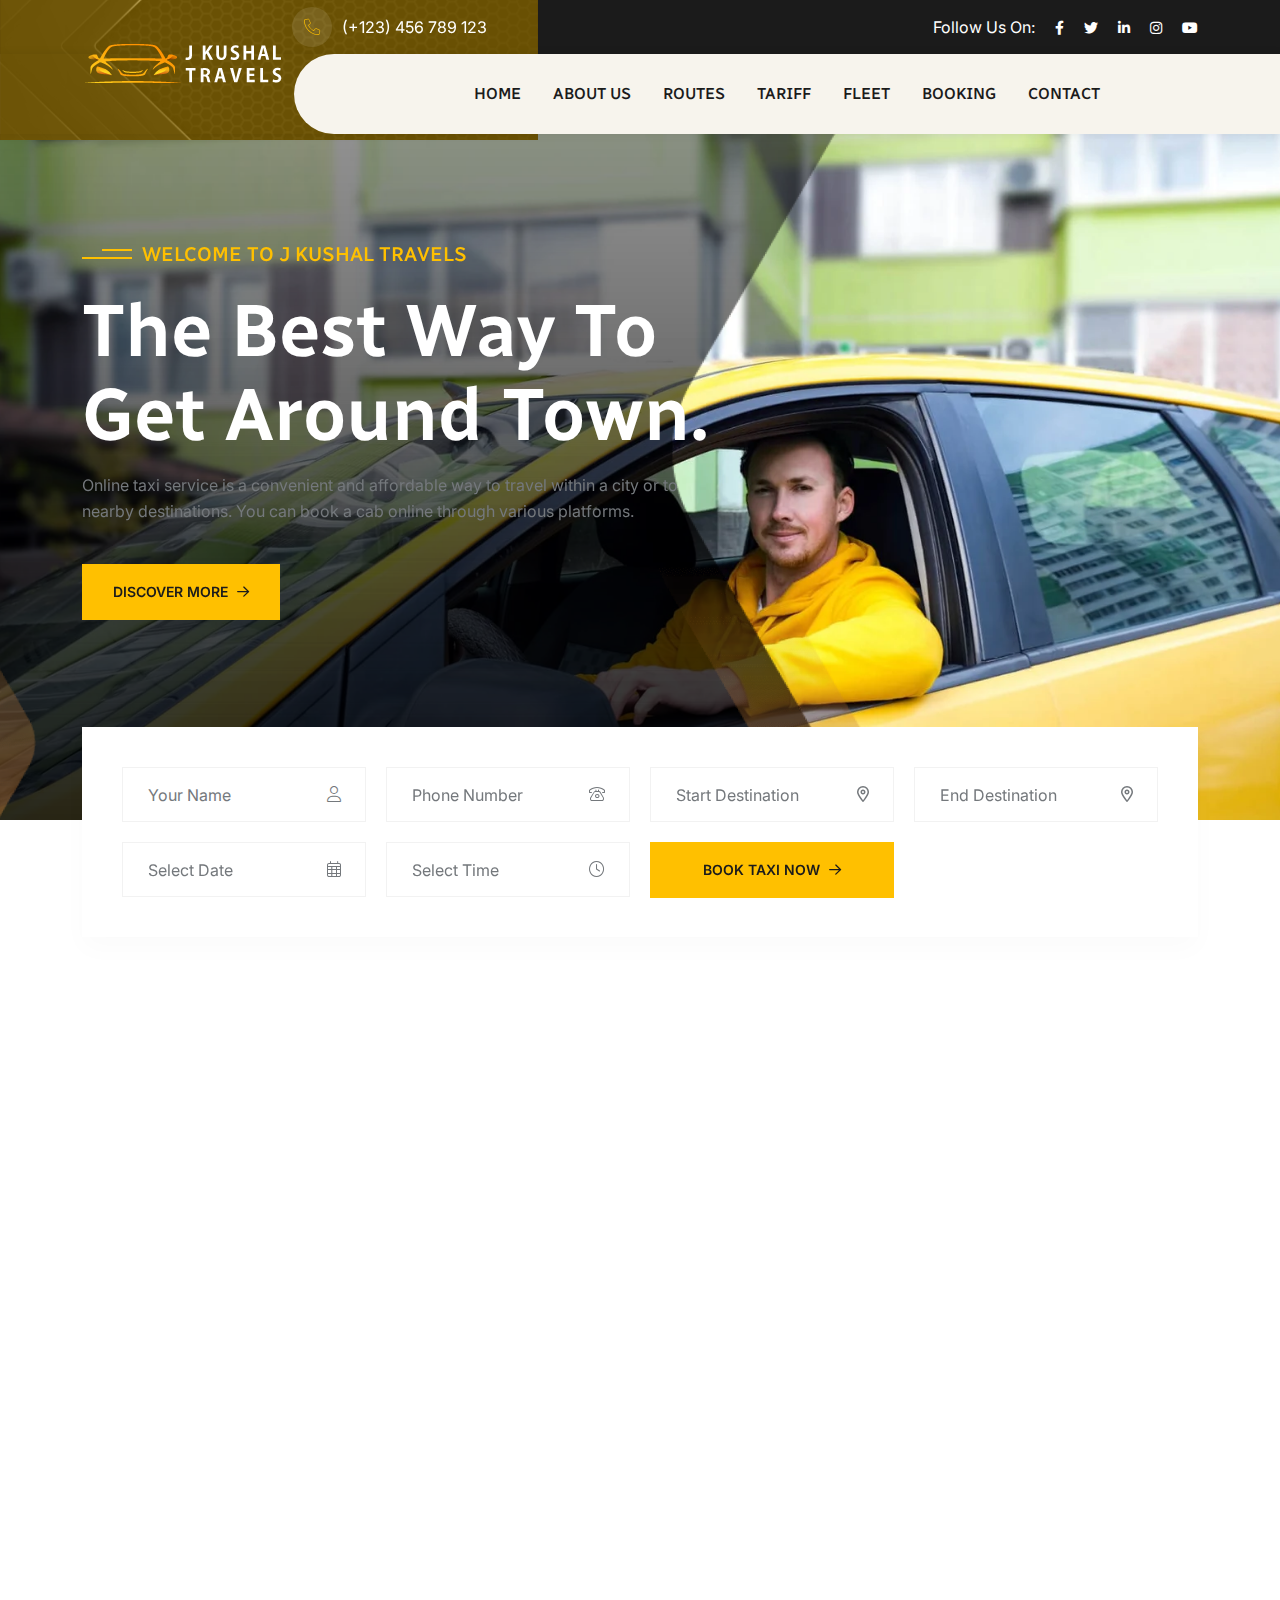
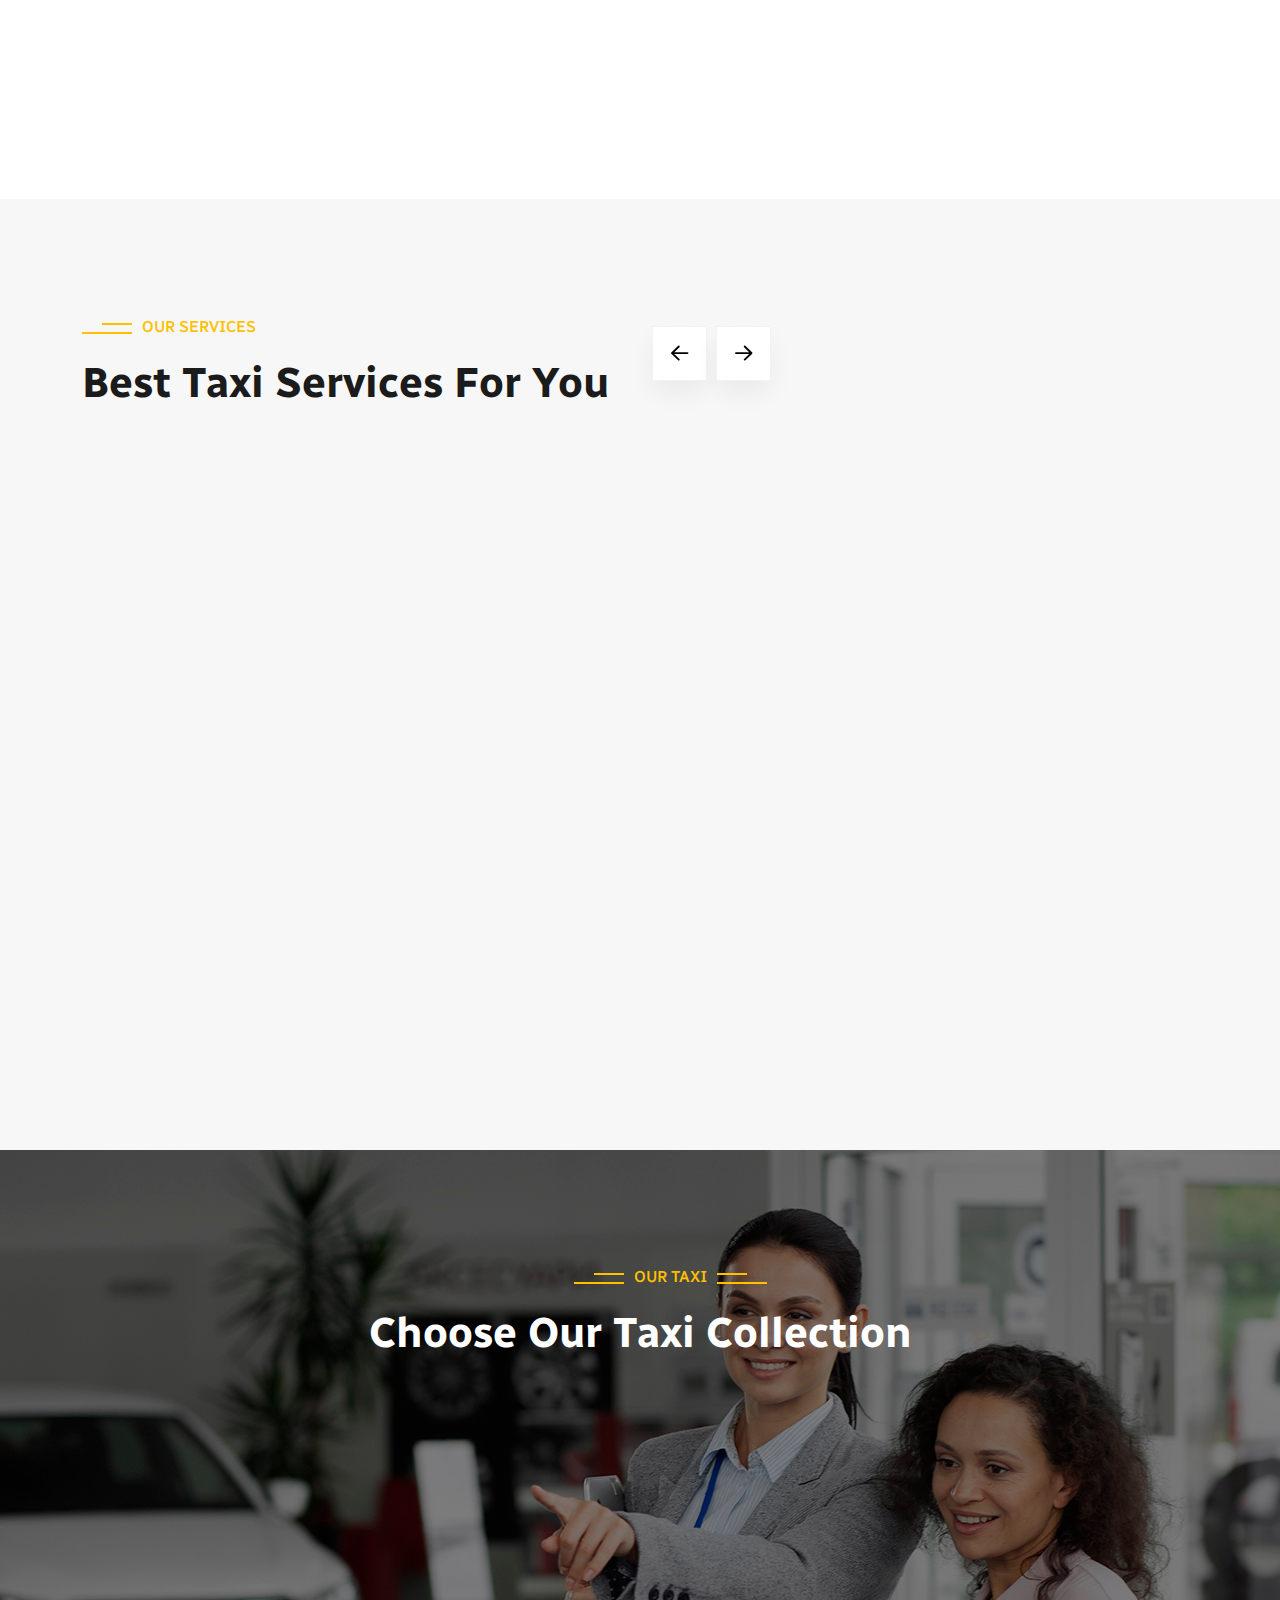
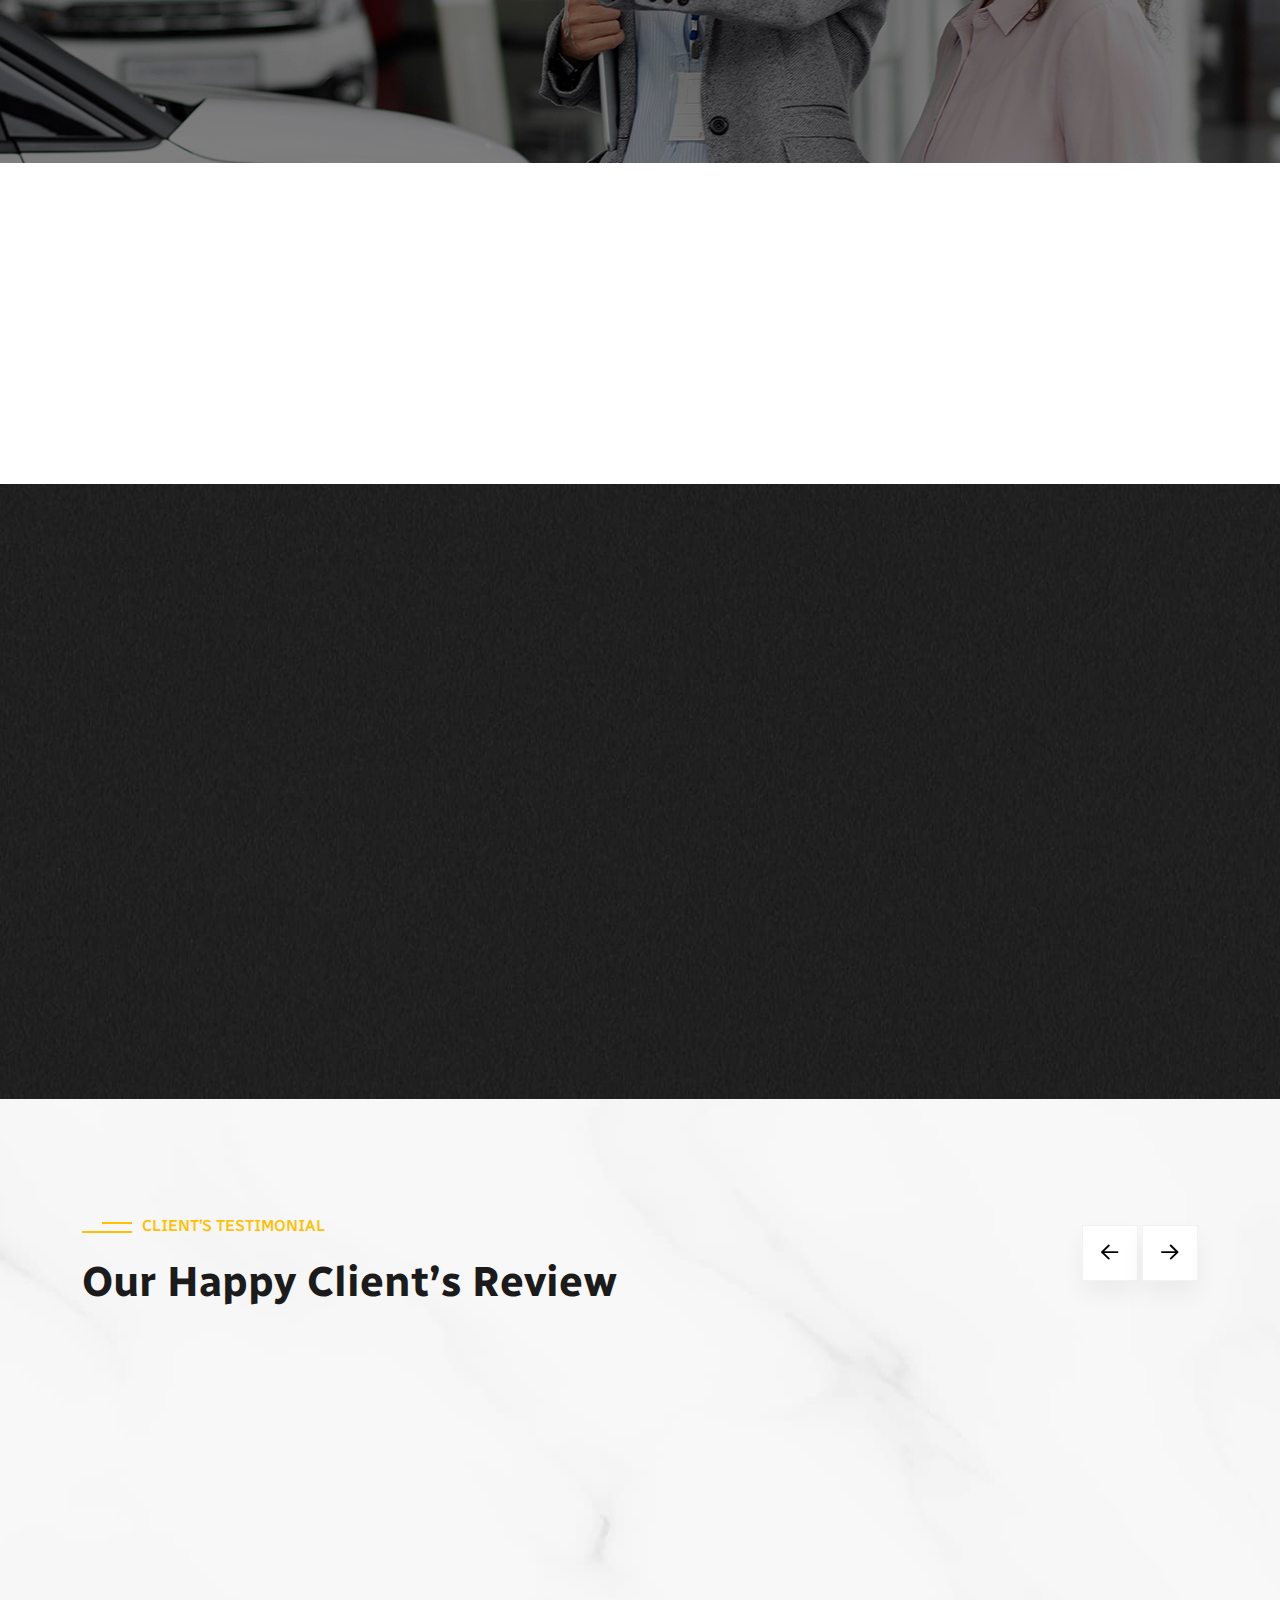
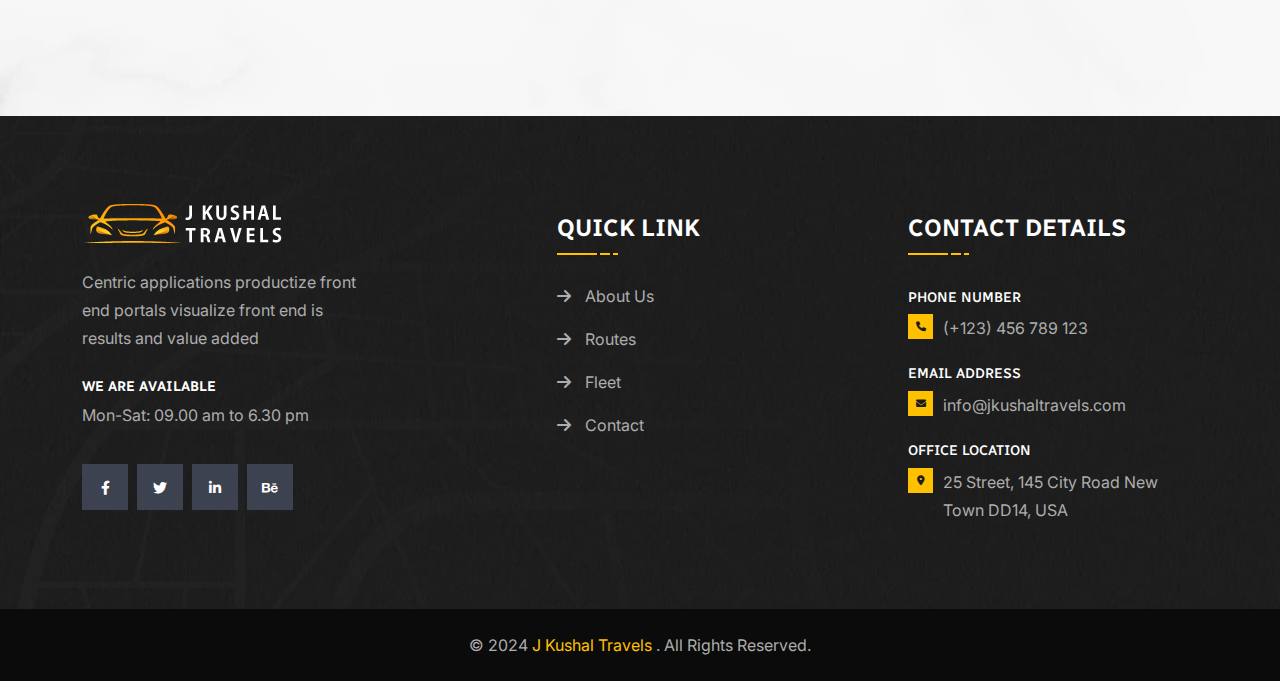
<file: index.html>
<!doctype html>
<html>

<head>
    <meta charset="utf-8">
    <meta http-equiv="x-ua-compatible" content="ie=edge">
    <title> </title>
    <meta name="author" content="J Kushal Travels">
    <meta name="description" content=" ">
    <meta name="keywords" content=" ">

    <meta name="viewport" content="width=device-width, initial-scale=1, shrink-to-fit=no">

    <link rel="icon" type="image/png" sizes="32x32" href=" ">
    <meta name="msapplication-TileColor" content="#ffffff">

  
    <link rel="preconnect" href="https://fonts.googleapis.com">
    <link rel="preconnect" href="https://fonts.gstatic.com" crossorigin>
    <link href="https://fonts.googleapis.com/css2?family=Inter:wght@300;400;500;600;700;800;900&family=Radio+Canada:wght@300;400;500;600;700&display=swap" rel="stylesheet">

	<link rel="stylesheet" href="assets/css/bootstrap.min.css">
    <!-- Fontawesome Icon -->
    <link rel="stylesheet" href="assets/css/fontawesome.min.css"> 
    <!-- Slick Slider -->
    <link rel="stylesheet" href="assets/css/slick.min.css">
    <!-- Slick Slider -->
    <link rel="stylesheet" href="assets/css/jquery.datetimepicker.min.css">
    <!-- Theme Custom CSS -->
    <link rel="stylesheet" href="assets/css/style.css">

</head>
<body>

    <div class="preloader">
        <div class="preloader-inner">
            <div class="loading-window">
                <div class="car">
                    <div class="strike"></div>
                    <div class="strike strike2"></div>
                    <div class="strike strike3"></div>
                    <div class="strike strike4"></div>
                    <div class="strike strike5"></div>
                    <div class="car-detail spoiler"></div>
                    <div class="car-detail back"></div>
                    <div class="car-detail center"></div>
                    <div class="car-detail center1"></div>
                    <div class="car-detail front"></div>
                    <div class="car-detail wheel"></div>
                    <div class="car-detail wheel wheel2"></div>
                </div>
            </div>
        </div>
    </div>

    <header class="th-header header-layout">
        <div class="header-top">
            <div class="container">
                <div class="row justify-content-center justify-content-md-between align-items-center gy-2">
                    <div class="col-auto d-none d-md-block">
                        <div class="header-links">
                            <ul>
                                <li>
                                    <i class="fa-thin fa-phone"></i><a href="tel:+1234567890">(+123) 456 789 123</a>
                                </li>
                            </ul>
                        </div>
                    </div>
                    <div class="col-auto">
                        <div class="header-right">
                            <div class="header-social">
                                <span class="social-title">Follow Us On:</span>
                                <a href="https://www.facebook.com/"><i class="fab fa-facebook-f"></i></a>
                                <a href="https://www.twitter.com/"><i class="fab fa-twitter"></i></a>
                                <a href="https://www.linkedin.com/"><i class="fab fa-linkedin-in"></i></a>
                                <a href="https://www.instagram.com/"><i class="fab fa-instagram"></i></a>
                                <a href="https://www.youtube.com/"><i class="fa-brands fa-youtube"></i></a>  
                            </div>
                        </div>
                    </div>
                </div>
            </div>
        </div>

        <!-- Main Menu -->
        <div class="sticky-wrapper">
            <div class="menu-area">
                <div class="container">
                    <div class="row align-items-center justify-content-between">
                        <div class="col-auto">
                            <div class="header-logo">
                                <a href="index.html"><img src="assets/img/logo.png" alt="J Kushal Travels"></a>
                            </div>
                        </div>
                        <div class="col-auto col-auto ms-xl-auto me-xl-auto navbar-expand-lg">
                            <nav class="main-menu  collapse navbar-collapse" id="navbarNavDropdown">
                                <ul>
                                    <li>
                                        <a href="index.html">Home</a>
                                    </li>
                                    <li>
                                        <a href="about.html">About Us</a>
                                    </li>
                                    <li>
                                        <a href="routes.html">Routes</a>
                                    </li>
                                    <li>
                                        <a href="tariff.html">Tariff</a>
                                    </li>
                                    <li>
                                        <a href="taxi.html">Fleet</a>
                                    </li>
                                    <li>
                                        <a href="booking.html">Booking</a>
                                    </li>
                                    <li>
                                        <a href="contact.html">Contact</a>
                                    </li>
                                </ul>
                            </nav>
                            <button class="th-menu-toggle  d-inline-block d-lg-none" data-bs-toggle="collapse" data-bs-target="#navbarNavDropdown" aria-controls="navbarNavDropdown" aria-expanded="false" aria-label="Toggle navigation">
                                <i class="far fa-bars"></i>
                            </button>
                        </div>
                    </div>
                </div>
            </div>
        </div>
        <div class="logo-shape"><img src="assets/img/logo-shape.svg" alt=""></div>
    </header>

    <div class="th-hero-wrapper  hero-slider th-carousel" data-slide-show="1" data-md-slide-show="1" data-fade="true"
         data-dots="true" data-xl-dots="true" data-ml-dots="true" data-lg-dots="true">

        <div class="th-hero-slide">
            <div class="th-hero-bg " data-bg-src="assets/img/hero/main-slider-bg-2-1.webp">
                <img src="assets/img/hero/hero_overlay_1.png" alt="Hero Image">
            </div>
            <div class="container">
                <div class="hero-style">
                    <span class="hero-subtitle" data-ani="slideinleft" data-ani-delay="0.1s">WELCOME TO J Kushal Travels</span>
                    <h1 class="hero-title" data-ani="slideinleft" data-ani-delay="0.3s">
                        The Best Way To Get Around Town.
                    </h1>
                    <p class="hero-text" data-ani="slideinleft" data-ani-delay="0.4s">
                        Online taxi service is a
                        convenient and affordable way to travel within a city or to nearby destinations. You can book a
                        cab online through various platforms.
                    </p>
                    <div class="btn-group" data-ani="slideinleft" data-ani-delay="0.5s">
                        <a href="about.html" class="th-btn style3">
                            Discover More <i class="fa-regular fa-arrow-right"></i>
                        </a>
                    </div>
                </div>
            </div>
        </div>

        <div class="th-hero-slide">
            <div class="th-hero-bg " data-bg-src="assets/img/hero/main-slider-bg-2-2.webp">
                <img src="assets/img/hero/hero_overlay_1.png" alt="Hero Image">
            </div>
            <div class="container">
                <div class="hero-style">
                    <span class="hero-subtitle" data-ani="slideinleft" data-ani-delay="0.1s">Taxi Driver for Hire</span>
                    <h1 class="hero-title" data-ani="slideinleft" data-ani-delay="0.3s">
                        Need a Ride? Call us anytime!
                    </h1>
                    <p class="hero-text" data-ani="slideinleft" data-ani-delay="0.4s">
                        Online taxi service is a
                        convenient and affordable way to travel within a city or to nearby destinations. You can book a
                        cab online through various platforms.
                    </p>
                    <div class="btn-group" data-ani="slideinleft" data-ani-delay="0.5s">
                        <a href="about.html" class="th-btn style3">
                            Discover More <i class="fa-regular fa-arrow-right"></i>
                        </a>
                    </div>
                </div>
            </div>
        </div>

        <div class="th-hero-slide">
            <div class="th-hero-bg " data-bg-src="assets/img/hero/main-slider-bg-2-3.webp">
                <img src="assets/img/hero/hero_overlay_1.png" alt="Hero Image">
            </div>
            <div class="container">
                <div class="hero-style">
                    <span class="hero-subtitle" data-ani="slideinleft" data-ani-delay="0.1s">
                        24/7 Online Taxi Booking
                        Service
                    </span>
                    <h1 class="hero-title" data-ani="slideinleft" data-ani-delay="0.3s">
                        A different kind of taxi company
                    </h1>
                    <p class="hero-text" data-ani="slideinleft" data-ani-delay="0.4s">
                        Online taxi service is a
                        convenient and affordable way to travel within a city or to nearby destinations. You can book a
                        cab online.
                    </p>
                    <div class="btn-group" data-ani="slideinleft" data-ani-delay="0.5s">
                        <a href="about.html" class="th-btn style3">
                            Discover More <i class="fa-regular fa-arrow-right"></i>
                        </a>
                    </div>
                </div>
            </div>
        </div>
    </div>


    <div class="booking-section">
        <div class="container">
            <form action=" " method="POST" class="booking-form ajax-contact wow fadeInUp">
                <div class="input-wrap">
                    <div class="row">
                        <div class="form-group col-xl-3 col-lg-4 col-sm-6">
                            <input type="text" class="form-control" name="name" id="name" placeholder="Your Name">
                            <i class="fa-light fa-user"></i>
                        </div>
                        <div class="form-group col-xl-3 col-lg-4 col-sm-6">
                            <input type="number" class="form-control" name="phone" id="phone"
                                   placeholder="Phone Number">
                            <i class="fa-light fa-phone-rotary"></i>
                        </div>
                        <div class="form-group col-xl-3 col-lg-4 col-sm-6">
                            <input type="text" class="form-control" name="s-destination" id="s-destination"
                                   placeholder="Start Destination">
                            <i class="fa-sharp fa-regular fa-location-dot"></i>
                        </div>
                        <div class="form-group col-xl-3 col-lg-4 col-sm-6">
                            <input type="text" class="form-control" name="e-destination" id="e-destination"
                                   placeholder="End Destination">
                            <i class="fa-sharp fa-regular fa-location-dot"></i>
                        </div>
                        <div class="form-group col-xl-3 col-lg-4 col-sm-6">
                            <input type="text" class="date-pick form-control" name="date" id="date-pick"
                                   placeholder="Select Date">
                            <i class="fa-light fa-calendar-days"></i>
                        </div>
                        <div class="form-group col-xl-3 col-lg-4 col-sm-6">
                            <input type="text" class="time-pick form-control" name="time" id="time-pick"
                                   placeholder="Select Time">
                            <i class="fa-light fa-clock"></i>
                        </div>
                        <div class="form-btn col-xl-3 col-lg-4 col-sm-6">
                            <button class="th-btn">Book Taxi Now <i class="fa-regular fa-arrow-right"></i></button>
                        </div>
                    </div>
                    <p class="form-messages mb-0 mt-3"></p>
                </div>
            </form>
        </div>
    </div>
    <div class="space" id="about-sec">
        <div class="container">
            <div class="row">
                <div class="col-xl-6 mb-5 mb-xl-0">
                    <div class="img-box1 wow fadeInLeft">
                        <div class="img1">
                            <img src="assets/img/normal/about-1-1.webp" alt="About" width="491">
                        </div>
                        <div class="img2">
                            <img src="assets/img/normal/about-1-2.webp" alt="About" width="252">
                        </div>
                        <div class="journey-box">
                            <h3 class="journey-title">Started Journey</h3>
                            <span class="journey-year">2001</span>
                        </div>
                    </div>
                </div>
                <div class="col-xl-6">
                    <div class="ps-xxl-5 ms-xl-4 wow fadeInRight">
                        <div class="title-area mb-20">
                            <span class="sub-title">ABOUT OUR COMPANY</span>
                            <h2 class="sec-title">Wherever You Need To Go We'll Take You There.</h2>
                        </div>
                        <p class="mb-30">
                            Authoritatively simplify open-source resources via
                            backend
                            visualize business e-markets before parallel convergence optimize sticky and idea-sharing
                            rather
                            than unique solutions.
                        </p>
                        <div class="journey-wrap style2">
                            <div class="journey-image">
                                <img src="assets/img/icon/counter_2_2.svg" alt="">
                            </div>
                            <div class="checklist">
                                <ul>
                                    <li>Easy & Emergency Solutions Anytime</li>
                                    <li>Getting Affordable price upto 2 years</li>
                                    <li>More Reliable & Experienced Teams</li>
                                </ul>
                            </div>
                        </div>
                        <a href="about.html" class="th-btn">
                            <span class="btn-text">
                                Discover More<i class="fa-regular fa-arrow-right ms-2"></i>
                            </span>
                        </a>
                    </div>
                </div>
            </div>
        </div>
    </div>

    <section class="ser-area bg-smoke overflow-hidden space">
        <div class="container">
            <div class="row align-items-center">
                <div class="col-lg-8 col-xl-6">
                    <div class="title-area text-center text-lg-start">
                        <span class="sub-title">Our Services</span>
                        <h2 class="sec-title">Best Taxi Services For You</h2>
                    </div>
                </div>
                <div class="col-lg-4">
                    <div class="sec-btn">
                        <div class="icon-box">
                            <button data-slick-prev="#serviceSlide" class="slick-arrow default">
                                <i class="far fa-arrow-left"></i>
                            </button>
                            <button data-slick-next="#serviceSlide" class="slick-arrow default">
                                <i class="far fa-arrow-right"></i>
                            </button>
                        </div>
                    </div>
                </div>
            </div>
            <div class="row slider-shadow th-carousel" id="serviceSlide" data-slide-show="3" data-lg-slide-show="3"
                 data-md-slide-show="2" data-sm-slide-show="1" data-xs-slide-show="1">

                <div class="col-md-6 col-lg-4 col-xl-3  ">
                    <div class="service-item wow fadeInUp" data-bg-src="assets/img/service/service_shape_1.jpg">
                        <div class="service-item_img">
                            <img src="assets/img/service/service-1-4.webp" alt="service image">
                        </div>
                        <div class="service-item_content">
                            <h3 class="service-item_title"><a href=" ">Rapid City Transfer</a></h3>
                            <p class="service-item_text">
                                Rapid city transfer is a term used by some taxi or cab services
                                to describe their service of bringing.
                            </p>
                            <a href=" " class="line-btn">
                                Learn More<i class="fa-regular fa-arrow-right ms-2"></i>
                            </a>
                        </div>
                    </div>
                </div>

                <div class="col-md-6 col-lg-4 col-xl-3  ">
                    <div class="service-item wow fadeInUp" data-bg-src="assets/img/service/service_shape_1.jpg">
                        <div class="service-item_img">
                            <img src="assets/img/service/service-1-2.webp" alt="service image">
                        </div>
                        <div class="service-item_content">
                            <h3 class="service-item_title"><a href=" ">Online Booking</a></h3>
                            <p class="service-item_text">
                                Online taxi service is a convenient and affordable way to
                                travel within a city or to nearby destinations.
                            </p>
                            <a href=" " class="line-btn">
                                Learn More<i class="fa-regular fa-arrow-right ms-2"></i>
                            </a>
                        </div>
                    </div>
                </div>

                <div class="col-md-6 col-lg-4 col-xl-3  ">
                    <div class="service-item wow fadeInUp" data-bg-src="assets/img/service/service_shape_1.jpg">
                        <div class="service-item_img">
                            <img src="assets/img/service/service-1-5.webp" alt="service image">
                        </div>
                        <div class="service-item_content">
                            <h3 class="service-item_title"><a href=" ">Airport Transport</a></h3>
                            <p class="service-item_text">
                                It can include different types of vehicles, such as taxis, car
                                hire, airport transfers, airport shuttles, airport buses, etc.
                            </p>
                            <a href=" " class="line-btn">
                                Learn More<i class="fa-regular fa-arrow-right ms-2"></i>
                            </a>
                        </div>
                    </div>
                </div>

                <div class="col-md-6 col-lg-4 col-xl-3  ">
                    <div class="service-item wow fadeInUp" data-bg-src="assets/img/service/service_shape_1.jpg">
                        <div class="service-item_img">
                            <img src="assets/img/service/service-1-3.webp" alt="service image">
                        </div>
                        <div class="service-item_content">
                            <h3 class="service-item_title"><a href="">Business Transport</a></h3>
                            <p class="service-item_text">
                                Business transport refers to the transportation services and
                                methods used by businesses to move goods, equipment.
                            </p>
                            <a href=" " class="line-btn">
                                Learn More<i class="fa-regular fa-arrow-right ms-2"></i>
                            </a>
                        </div>
                    </div>
                </div>
            </div>
        </div>
        <div class="shape-mockup d-none d-xxl-block" data-top="0%" data-right="-0.5%">
            <img src="assets/img/normal/talking-with-taxi-driver-car.jpg" alt="shapes">
        </div>
    </section>


    <section class=" bg-top-center space" data-bg-src="assets/img/bg/close-up-customer.jpg">
        <div class="container">
            <div class="title-area text-center">
                <span class="sub-title">Our Taxi<span class="double-line"></span></span>
                <h2 class="sec-title text-white text-capitalize">Choose Our Taxi Collection</h2>
            </div>
            <div class="row slider-shadow th-carousel" data-slide-show="3" data-lg-slide-show="2"
                 data-md-slide-show="2" data-arrows="true">
                <div class="col-auto">
                    <div class="taxi-item wow fadeInUp">
                        <div class="taxi-item_img">
                            <img src="assets/img/taxi/taxi-1-1.webp" alt="service image">
                        </div>
                        <h3 class="taxi-item_title"><a href=" ">BMW X6 2023</a></h3>
                        <p class="taxi-item_subtitle">Rs. 85/km</p>
                        <div class="taxi-item_feature">
                            <span><img src="assets/img/icon/taxi_f_2_1.svg" alt="">Passengers</span>
                            <span class="taxi-item_info">4</span>
                        </div>
                        <div class="taxi-item_feature">
                            <span><img src="assets/img/icon/taxi_f_2_2.svg" alt="">Luggage's:</span>
                            <span class="taxi-item_info">2</span>
                        </div>

                        <div class="taxi-item_feature">
                            <span><img src="assets/img/icon/taxi_f_2_4.svg" alt="">Air Conditioner:</span>
                            <span class="taxi-item_info">yes</span>
                        </div>
                        <a href=" " class="th-btn fw-btn">
                            book Now Taxi<i class="fa-regular fa-arrow-right ms-2"></i>
                        </a>
                    </div>
                </div>
                <div class="col-auto">
                    <div class="taxi-item wow fadeInDown">
                        <div class="taxi-item_img">
                            <img src="assets/img/taxi/taxi-1-2.webp" alt="service image">
                        </div>
                        <h3 class="taxi-item_title"><a href=" ">BMW M7 2024</a></h3>
                        <p class="taxi-item_subtitle">Rs. 75/km</p>
                        <div class="taxi-item_feature">
                            <span><img src="assets/img/icon/taxi_f_2_1.svg" alt="">Passengers</span>
                            <span class="taxi-item_info">4</span>
                        </div>
                        <div class="taxi-item_feature">
                            <span><img src="assets/img/icon/taxi_f_2_2.svg" alt="">Luggage's:</span>
                            <span class="taxi-item_info">2</span>
                        </div>

                        <div class="taxi-item_feature">
                            <span><img src="assets/img/icon/taxi_f_2_4.svg" alt="">Air Conditioner:</span>
                            <span class="taxi-item_info">yes</span>
                        </div>
                        <a href=" " class="th-btn fw-btn">
                            book Now Taxi<i class="fa-regular fa-arrow-right ms-2"></i>
                        </a>
                    </div>
                </div>
                <div class="col-auto">
                    <div class="taxi-item wow fadeInUp">
                        <div class="taxi-item_img">
                            <img src="assets/img/taxi/taxi-1-3.webp" alt="service image">
                        </div>
                        <h3 class="taxi-item_title"><a href=" ">BMW A5 2025</a></h3>
                        <p class="taxi-item_subtitle">Rs. 95/km</p>
                        <div class="taxi-item_feature">
                            <span><img src="assets/img/icon/taxi_f_2_1.svg" alt="">Passengers</span>
                            <span class="taxi-item_info">4</span>
                        </div>
                        <div class="taxi-item_feature">
                            <span><img src="assets/img/icon/taxi_f_2_2.svg" alt="">Luggage's:</span>
                            <span class="taxi-item_info">2</span>
                        </div>

                        <div class="taxi-item_feature">
                            <span><img src="assets/img/icon/taxi_f_2_4.svg" alt="">Air Conditioner:</span>
                            <span class="taxi-item_info">yes</span>
                        </div>
                        <a href=" " class="th-btn fw-btn">
                            book Now Taxi<i class="fa-regular fa-arrow-right ms-2"></i>
                        </a>
                    </div>
                </div>
                <div class="col-auto">
                    <div class="taxi-item wow fadeInDown">
                        <div class="taxi-item_img">
                            <img src="assets/img/taxi/taxi-1-4.webp" alt="service image">
                        </div>
                        <h3 class="taxi-item_title"><a href=" ">BMW A5 2026</a></h3>
                        <p class="taxi-item_subtitle">Rs 65/km</p>
                        <div class="taxi-item_feature">
                            <span><img src="assets/img/icon/taxi_f_2_1.svg" alt="">Passengers</span>
                            <span class="taxi-item_info">4</span>
                        </div>
                        <div class="taxi-item_feature">
                            <span><img src="assets/img/icon/taxi_f_2_2.svg" alt="">Luggage's:</span>
                            <span class="taxi-item_info">2</span>
                        </div>

                        <div class="taxi-item_feature">
                            <span><img src="assets/img/icon/taxi_f_2_4.svg" alt="">Air Conditioner:</span>
                            <span class="taxi-item_info">yes</span>
                        </div>
                        <a href=" " class="th-btn fw-btn">
                            book Now Taxi<i class="fa-regular fa-arrow-right ms-2"></i>
                        </a>
                    </div>
                </div>
            </div>
        </div>
    </section>

    <div class="feature-area  " data-bg-src="assets/img/bg/counter_bg_2.jpg">
        <div class="container">
            <div class="row align-items-center">
                <div class="col-xl-5">
                    <div class="feature-video wow fadeInLeft">
                        <img src="assets/img/normal/girl-rejoices-life-sits-her-red-car.jpg" alt="cta bg">

                    </div>
                </div>
                <div class="col-xl-7">
                    <div class="ps-xxl-5 ms-xl-5 wow fadeInRight">
                        <div class="title-area text-center text-xl-start">
                            <span class="sub-title">Why Choose Us</span>
                            <h2 class="sec-title text-white">We Ensure Your Happy To Taxi Journey</h2>
                        </div>
                        <div class="counter-wrap style2">
                            <div class="counter-line"></div>
                            <div class="counter-wrapper">
                                <div class="counter-card style2">
                                    <div class="counter-card_icon">
                                        <img src="assets/img/icon/counter_2_1.svg" alt="icon">
                                    </div>
                                    <div class="counter-card_number">
                                        <span class="counter-number">32.5</span>k<span class="text-theme">+</span>
                                    </div>
                                    <p class="counter-card_text">Special Vehicles</p>
                                </div>
                                <div class="counter-card style2">
                                    <div class="counter-card_icon">
                                        <img src="assets/img/icon/counter_2_2.svg" alt="icon">
                                    </div>
                                    <div class="counter-card_number">
                                        <span class="counter-number">13.8</span>k<span class="text-theme">+</span>
                                    </div>
                                    <p class="counter-card_text">People Dropped</p>
                                </div>
                                <div class="counter-card style2">
                                    <div class="counter-card_icon">
                                        <img src="assets/img/icon/counter_2_3.svg" alt="icon">
                                    </div>
                                    <div class="counter-card_number">
                                        <span class="counter-number">65.2</span>k<span class="text-theme">+</span>
                                    </div>
                                    <p class="counter-card_text">Satisfied Clients</p>
                                </div>

                            </div>
                        </div>
                    </div>
                </div>
            </div>
        </div>
    </div>

    <section class="bg-smoke space" data-bg-src="assets/img/bg/testimonial_bg_1.jpg">
        <div class="container">
            <div class="row justify-content-center justify-content-lg-between align-items-center">
                <div class="col-lg-8">
                    <div class="title-area text-center text-lg-start">
                        <span class="sub-title">Client’s Testimonial</span>
                        <h2 class="sec-title">Our Happy Client’s Review</h2>
                    </div>
                </div>
                <div class="col-auto">
                    <div class="sec-btn">
                        <div class="icon-item">
                            <button data-slick-prev="#testiSlide" class="slick-arrow default">
                                <i class="far fa-arrow-left"></i>
                            </button>
                            <button data-slick-next="#testiSlide" class="slick-arrow default">
                                <i class="far fa-arrow-right"></i>
                            </button>
                        </div>
                    </div>
                </div>
            </div>
            <div class="row slider-shadow th-carousel" id="testiSlide" data-slide-show="3" data-lg-slide-show="2"
                 data-md-slide-show="2">
                <div class="col-md-6 col-xl-4">
                    <div class="testi-item  wow fadeInUp">
                        <p class="testi-item_text">
                            “Proactively synthesize schemas before foster like leveraged
                            expertise user friendly business low before open.”
                        </p>
                        <div class="testi-item_wrapper">
                            <div class="testi-item_profile">
                                <div class="testi-item_img">
                                    <img src="assets/img/testimonial/testi_3_1.jpg" alt="Avater">
                                </div>
                                <div class="media-body">
                                    <h3 class="testi-item_name">David Smith</h3>
                                    <p class="testi-item_desig">Head Of Growth</p>
                                </div>
                            </div>
                            <div class="testi-item_quote"><img src="assets/img/icon/quote_2.svg" alt="quote"></div>
                        </div>
                        <div class="testi-item_review">
                            <i class="fa-solid fa-star-sharp"></i>
                            <i class="fa-solid fa-star-sharp"></i>
                            <i class="fa-solid fa-star-sharp"></i>
                            <i class="fa-solid fa-star-sharp"></i>
                            <i class="fa-solid fa-star-sharp"></i>
                        </div>
                    </div>
                </div>
                <div class="col-md-6 col-xl-4">
                    <div class="testi-item  wow fadeInUp">
                        <p class="testi-item_text">
                            “Groactively synthesize schemas before foster like leveraged
                            expertise user friendly business source iterate.”
                        </p>
                        <div class="testi-item_wrapper">
                            <div class="testi-item_profile">
                                <div class="testi-item_img">
                                    <img src="assets/img/testimonial/13176.jpg" alt="Avater">
                                </div>
                                <div class="media-body">
                                    <h3 class="testi-item_name">Emily Isabella</h3>
                                    <p class="testi-item_desig">Bank Manager</p>
                                </div>
                            </div>
                            <div class="testi-item_quote"><img src="assets/img/icon/quote_2.svg" alt="quote"></div>
                        </div>
                        <div class="testi-item_review">
                            <i class="fa-solid fa-star-sharp"></i>
                            <i class="fa-solid fa-star-sharp"></i>
                            <i class="fa-solid fa-star-sharp"></i>
                            <i class="fa-solid fa-star-sharp"></i>
                            <i class="fa-solid fa-star-sharp"></i>
                        </div>
                    </div>
                </div>
                <div class="col-md-6 col-xl-4">
                    <div class="testi-item  wow fadeInUp">
                        <p class="testi-item_text">
                            “Troactively synthesize schemas before foster like leveraged
                            expertise user friendly business low before open.”
                        </p>
                        <div class="testi-item_wrapper">
                            <div class="testi-item_profile">
                                <div class="testi-item_img">
                                    <img src="assets/img/testimonial/testi_3_1.jpg" alt="Avater">
                                </div>
                                <div class="media-body">
                                    <h3 class="testi-item_name">Harry Callum</h3>
                                    <p class="testi-item_desig">CEO Founder</p>
                                </div>
                            </div>
                            <div class="testi-item_quote"><img src="assets/img/icon/quote_2.svg" alt="quote"></div>
                        </div>
                        <div class="testi-item_review">
                            <i class="fa-solid fa-star-sharp"></i>
                            <i class="fa-solid fa-star-sharp"></i>
                            <i class="fa-solid fa-star-sharp"></i>
                            <i class="fa-solid fa-star-sharp"></i>
                            <i class="fa-solid fa-star-sharp"></i>
                        </div>
                    </div>
                </div>
                <div class="col-md-6 col-xl-4">
                    <div class="testi-item  wow fadeInUp">
                        <p class="testi-item_text">
                            “Jroactively synthesize schemas before foster like leveraged
                            expertise user friendly open source schemas.”
                        </p>
                        <div class="testi-item_wrapper">
                            <div class="testi-item_profile">
                                <div class="testi-item_img">
                                    <img src="assets/img/testimonial/13176.jpg" alt="Avater">
                                </div>
                                <div class="media-body">
                                    <h3 class="testi-item_name">Marcos Manuel </h3>
                                    <p class="testi-item_desig">Bank Manager</p>
                                </div>
                            </div>
                            <div class="testi-item_quote"><img src="assets/img/icon/quote_2.svg" alt="quote"></div>
                        </div>
                        <div class="testi-item_review">
                            <i class="fa-solid fa-star-sharp"></i>
                            <i class="fa-solid fa-star-sharp"></i>
                            <i class="fa-solid fa-star-sharp"></i>
                            <i class="fa-solid fa-star-sharp"></i>
                            <i class="fa-solid fa-star-sharp"></i>
                        </div>
                    </div>
                </div>
            </div>
        </div>
    </section>


    <footer class="footer-wrapper footer-layout" data-bg-src="assets/img/bg/footer_bg_1.jpg">
        <div class="widget-area">
            <div class="container">
                <div class="row justify-content-between">
                    <div class="col-md-6 col-xl-auto">
                        <div class="widget footer-widget">
                            <div class="th-widget-about">
                                <div class="about-logo">
                                    <a href="index.html"><img src="assets/img/logo.png" alt="J Kushal Travels"></a>
                                </div>
                                <p class="about-text">
                                    Centric applications productize front end portals visualize front
                                    end is results and value added
                                </p>
                                <div class="working-time">
                                    <span class="title">WE ARE AVAILABLE</span>
                                    <p class="desc">Mon-Sat: 09.00 am to 6.30 pm</p>
                                </div>
                                <div class="th-social  footer-social">
                                    <a href="https://www.facebook.com/"><i class="fab fa-facebook-f"></i></a>
                                    <a href="https://www.twitter.com/"><i class="fab fa-twitter"></i></a>
                                    <a href="https://www.linkedin.com/"><i class="fab fa-linkedin-in"></i></a>
                                    <a href="https://www.behance.net/"><i class="fa-brands fa-behance"></i></a>
                                </div>
                            </div>
                        </div>
                    </div>
                    <div class="col-md-6 col-xl-2">
                        <div class="widget widget_nav_menu  footer-widget">
                            <h3 class="widget_title">Quick link</h3>
                            <div class="menu-all-pages-container">
                                <ul class="menu">
                                    <li><a href="about.html">About Us</a></li>
                                    <li> <a href="routes.html">Routes</a></li>
                                    <li><a href="taxi.html">Fleet</a></li>
                                    <li><a href="contact.html">Contact</a></li>
                                </ul>
                            </div>
                        </div>
                    </div>
                    <div class="col-md-6 col-xl-auto">
                        <div class="widget footer-widget">
                            <h3 class="widget_title">Contact Details</h3>
                            <div class="th-widget-about">
                                <h4 class="footer-info-title">Phone Number</h4>
                                <p class="footer-info">
                                    <i class="fa-sharp fa-solid fa-phone"></i><a class="text-inherit" href="tel:+1234567980">(+123) 456 789 123</a>
                                </p>
                                <h4 class="footer-info-title">Email Address</h4>
                                <p class="footer-info">
                                    <i class="fas fa-envelope"></i><a class="text-inherit"
                                                                      href="mailto:info@JKushalTravels@email.com">info@jkushaltravels.com</a>
                                </p>
                                <h4 class="footer-info-title">Office Location</h4>
                                <p class="footer-info">
                                    <i class="fas fa-map-marker-alt"></i>25 Street, 145 City Road New
                                    Town DD14, USA
                                </p>
                            </div>
                        </div>
                    </div>
                </div>
            </div>
        </div>
        <div class="copyright-wrap">
            <div class="container">
                <p class="copyright-text">
                    © 2024 <a>J Kushal Travels </a>. All Rights
                    Reserved.
                </p>
            </div>
        </div>
        <div class="footer-shape">
            <img src="assets/img/shape/footer_shape.png" alt="shape">
        </div>
    </footer>


    <!-- Jquery -->
    <script src="assets/js/vendor/jquery-3.6.0.min.js"></script>
    <!-- Slick Slider -->
    <script src="assets/js/slick.min.js"></script>
    <!-- Bootstrap -->
    <script src="assets/js/bootstrap.min.js"></script>
    <!-- Counter Up -->
    <script src="assets/js/jquery.counterup.min.js"></script>
    <!-- Isotope Filter -->
    <script src="assets/js/imagesloaded.pkgd.min.js"></script>
    <script src="assets/js/isotope.pkgd.min.js"></script>
    <!-- Date Time Picker -->
    <script src="assets/js/jquery.datetimepicker.min.js"></script>

    <!-- Wow -->
    <script src="assets/js/wow.min.js"></script>
    <!-- Main Js File -->
    <script src="assets/js/main.js"></script>


</body>
</html>
</file>
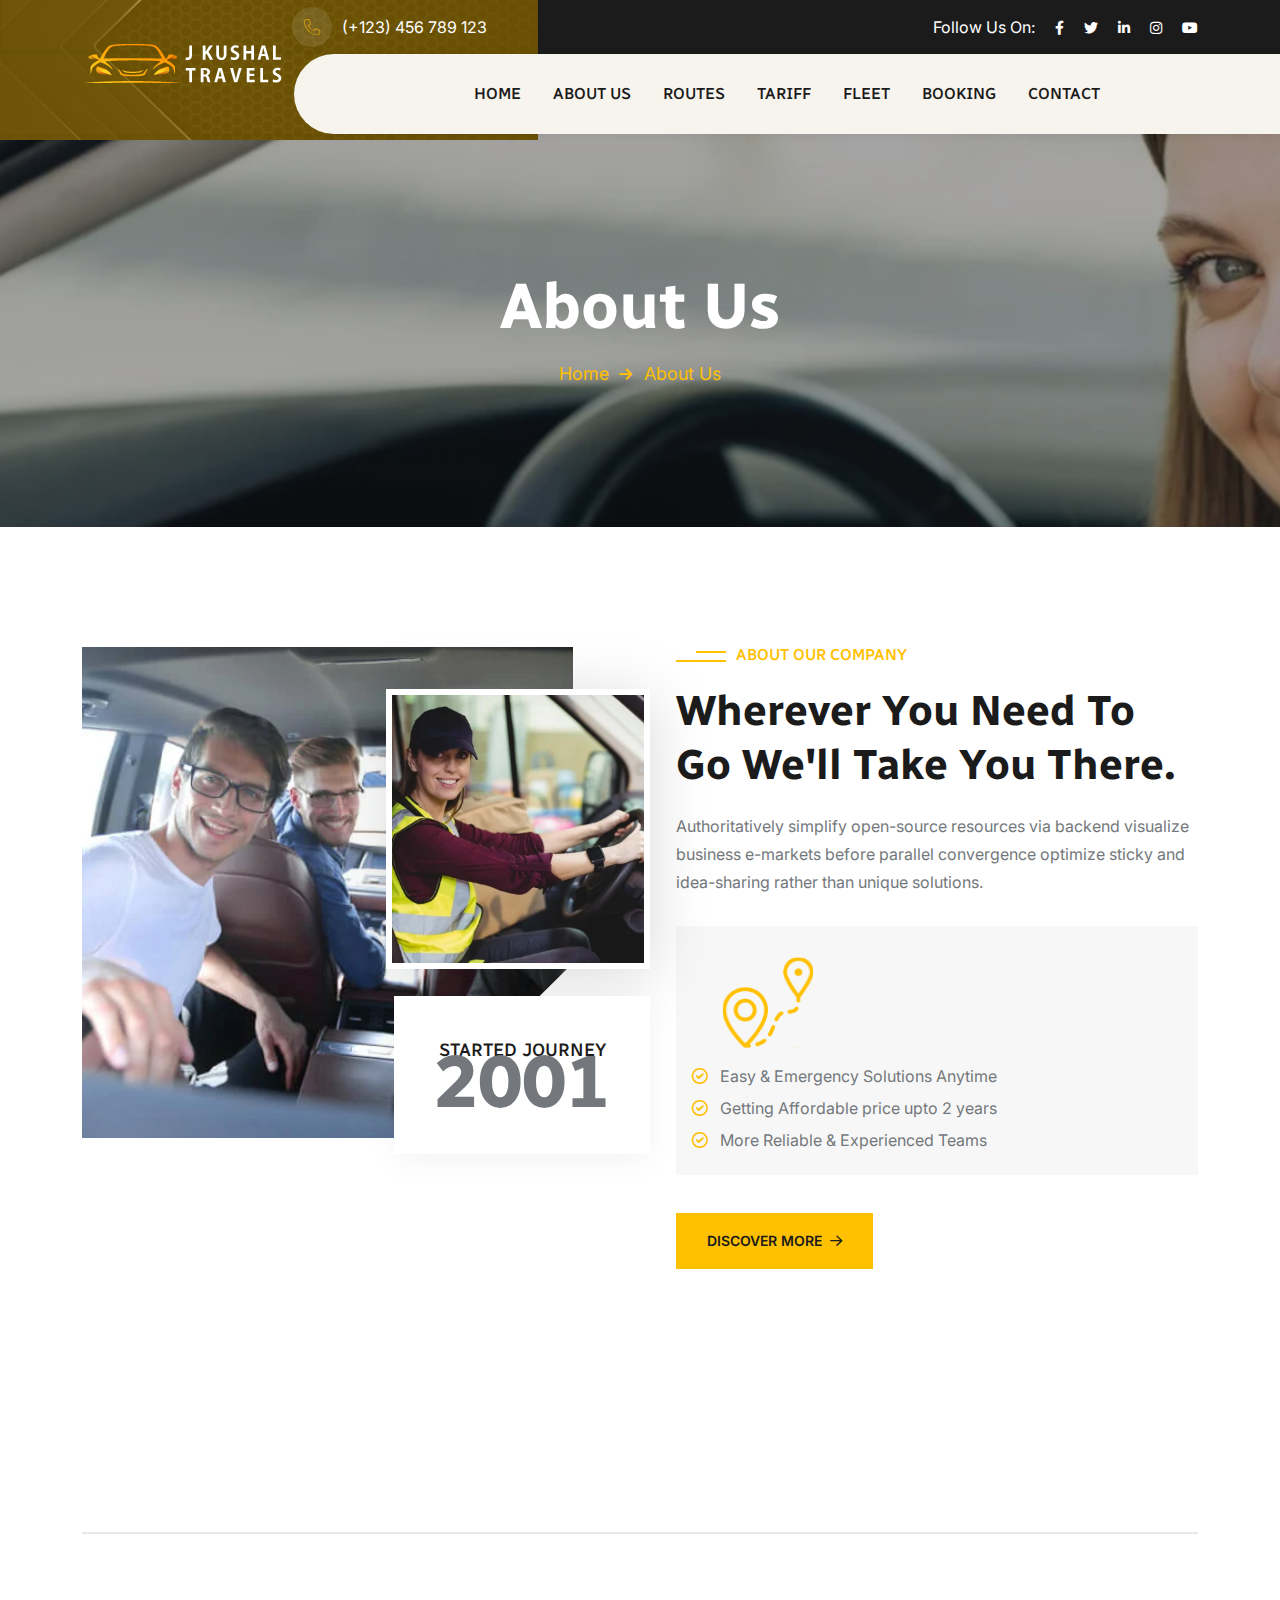
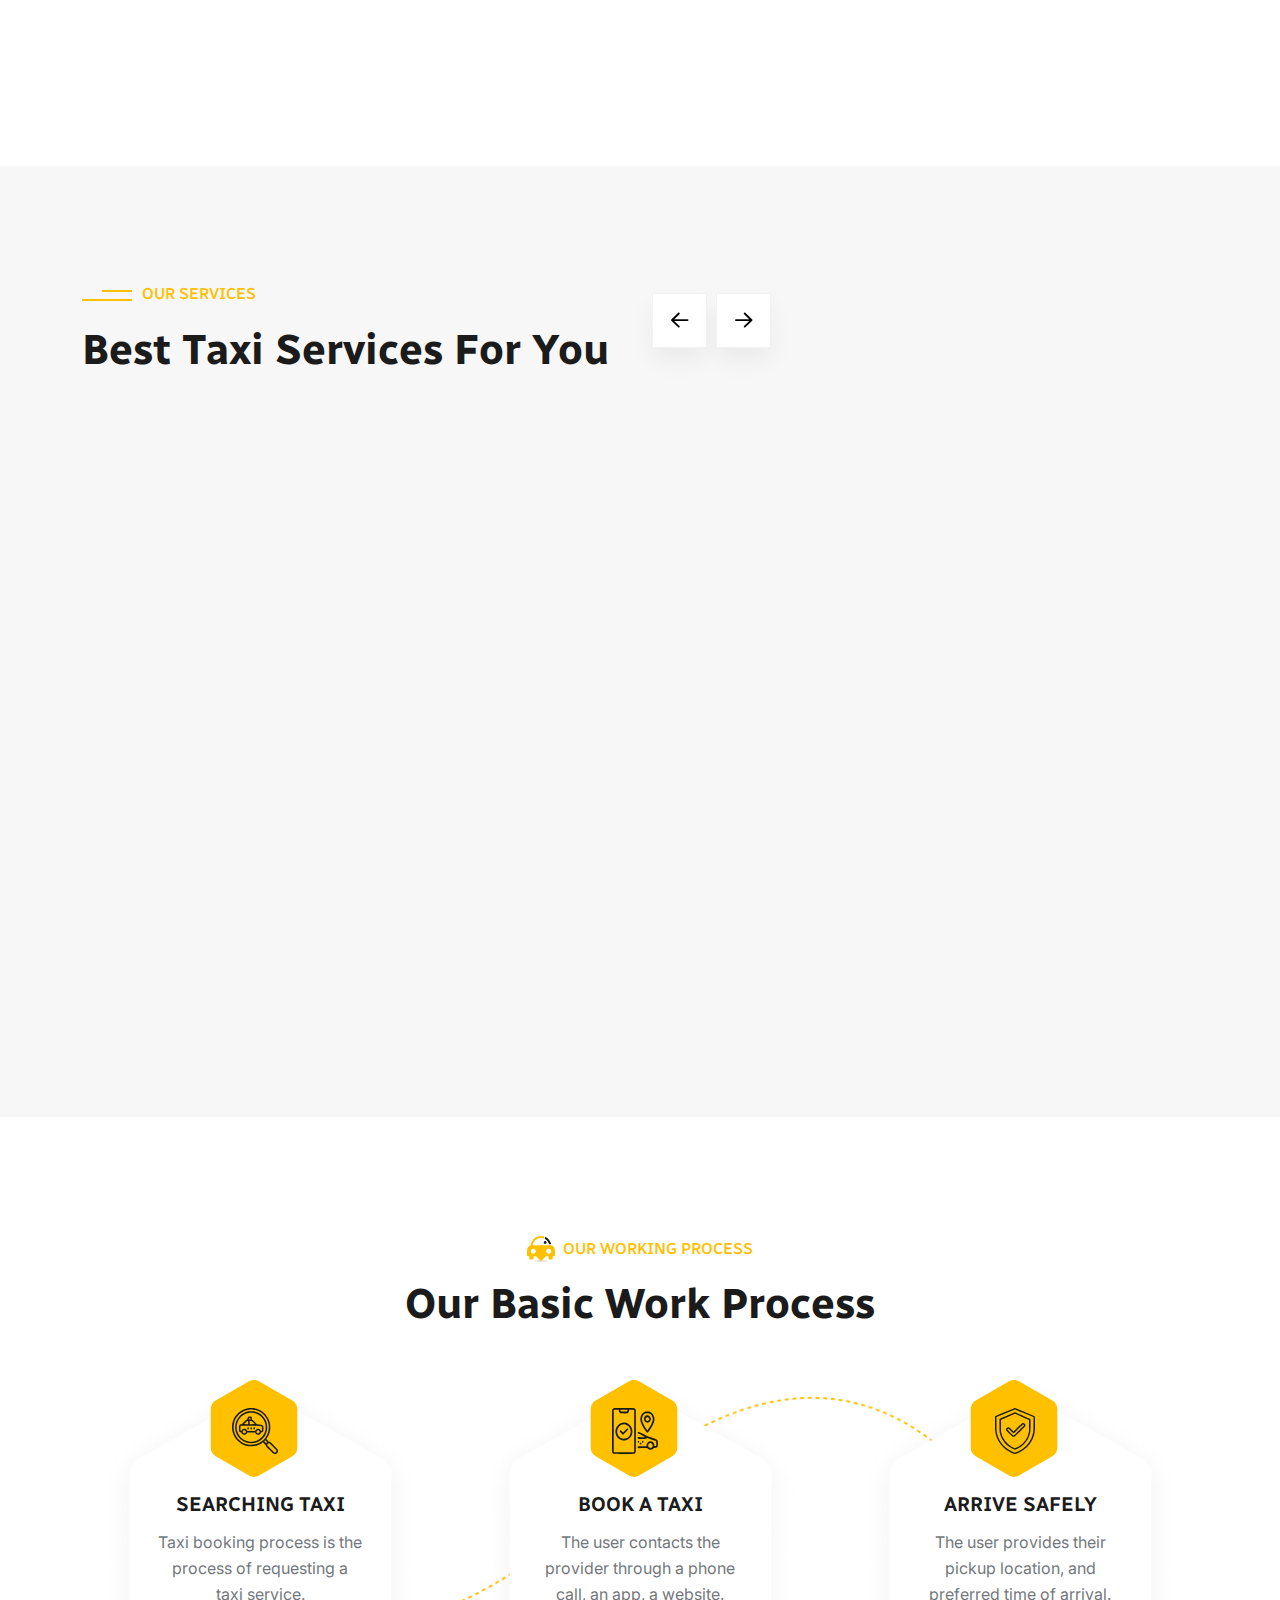
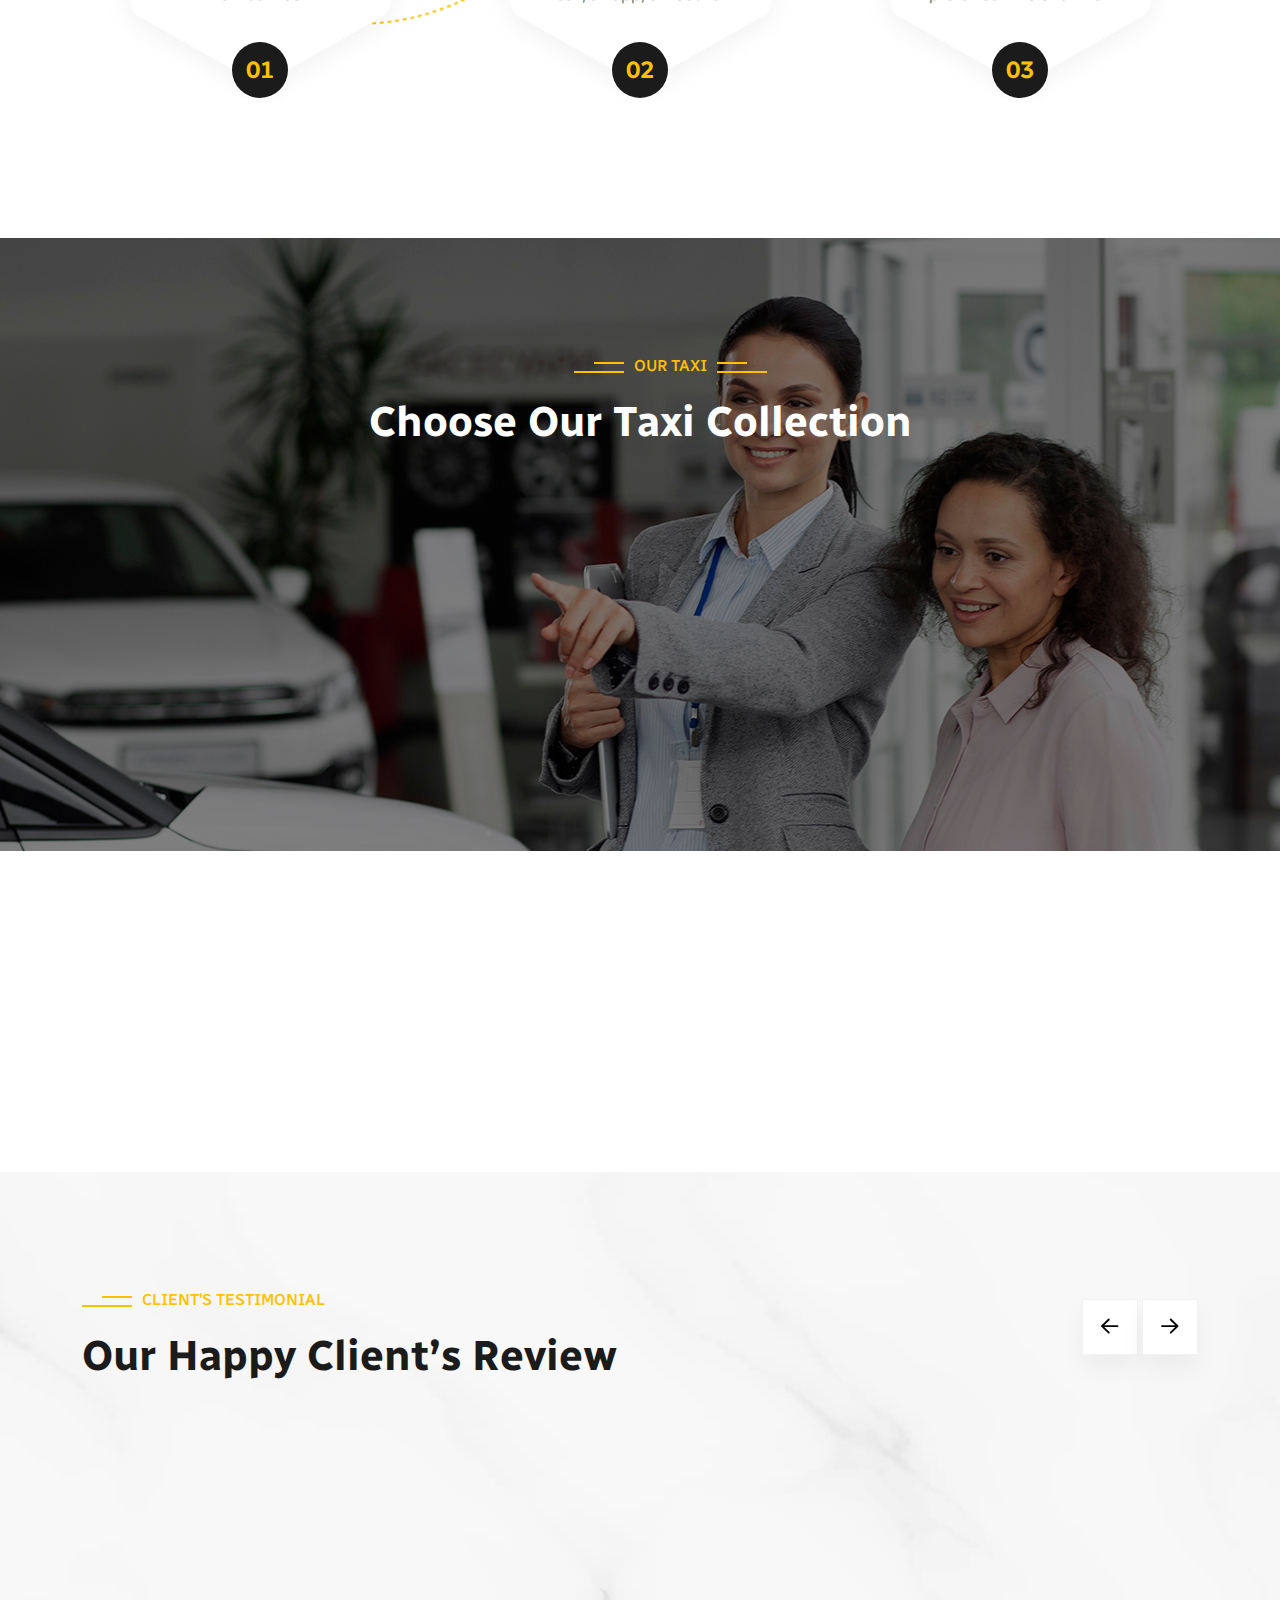
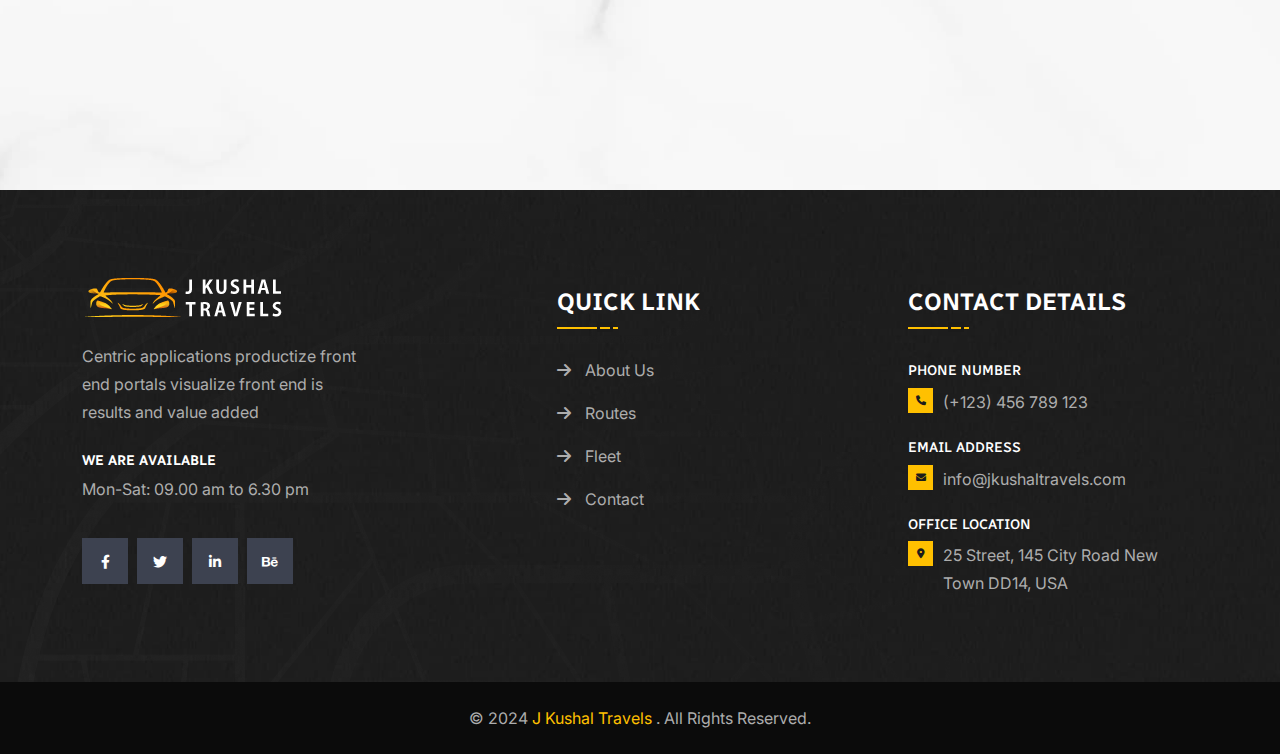
<file: about.html>
<!doctype html>
<html>

<head>
    <meta charset="utf-8">
    <meta http-equiv="x-ua-compatible" content="ie=edge">
    <title> </title>
    <meta name="author" content="J Kushal Travels">
    <meta name="description" content=" ">
    <meta name="keywords" content=" ">

    <meta name="viewport" content="width=device-width, initial-scale=1, shrink-to-fit=no">

    <link rel="icon" type="image/png" sizes="32x32" href=" ">

    <meta name="msapplication-TileColor" content="#ffffff">

  
    <link rel="preconnect" href="https://fonts.googleapis.com">
    <link rel="preconnect" href="https://fonts.gstatic.com" crossorigin>
    <link href="https://fonts.googleapis.com/css2?family=Inter:wght@300;400;500;600;700;800;900&family=Radio+Canada:wght@300;400;500;600;700&display=swap" rel="stylesheet">

 
    <!-- Bootstrap -->
    <link rel="stylesheet" href="assets/css/bootstrap.min.css">
    <!-- Fontawesome Icon -->
    <link rel="stylesheet" href="assets/css/fontawesome.min.css"> 
    <!-- Slick Slider -->
    <link rel="stylesheet" href="assets/css/slick.min.css">
    <!-- Slick Slider -->
    <link rel="stylesheet" href="assets/css/jquery.datetimepicker.min.css">
    <!-- Theme Custom CSS -->
    <link rel="stylesheet" href="assets/css/style.css">

</head>
<body>
    <div class="preloader">
        <div class="preloader-inner">
            <div class="loading-window">
                <div class="car">
                    <div class="strike"></div>
                    <div class="strike strike2"></div>
                    <div class="strike strike3"></div>
                    <div class="strike strike4"></div>
                    <div class="strike strike5"></div>
                    <div class="car-detail spoiler"></div>
                    <div class="car-detail back"></div>
                    <div class="car-detail center"></div>
                    <div class="car-detail center1"></div>
                    <div class="car-detail front"></div>
                    <div class="car-detail wheel"></div>
                    <div class="car-detail wheel wheel2"></div>
                </div>
            </div>
        </div>
    </div>



    <header class="th-header header-layout">
        <div class="header-top">
            <div class="container">
                <div class="row justify-content-center justify-content-md-between align-items-center gy-2">
                    <div class="col-auto d-none d-md-block">
                        <div class="header-links">
                            <ul>
                                <li>
                                    <i class="fa-thin fa-phone"></i><a href="tel:+1234567890">(+123) 456 789 123</a>
                                </li>
                            </ul>
                        </div>
                    </div>
                    <div class="col-auto">
                        <div class="header-right">
                            <div class="header-social">
                                <span class="social-title">Follow Us On:</span>
                                <a href="https://www.facebook.com/"><i class="fab fa-facebook-f"></i></a>
                                <a href="https://www.twitter.com/"><i class="fab fa-twitter"></i></a>
                                <a href="https://www.linkedin.com/"><i class="fab fa-linkedin-in"></i></a>
                                <a href="https://www.instagram.com/"><i class="fab fa-instagram"></i></a>
                                <a href="https://www.youtube.com/"><i class="fa-brands fa-youtube"></i></a>  
                            </div>
                        </div>
                    </div>
                </div>
            </div>
        </div>

        <!-- Main Menu -->
        <div class="sticky-wrapper">
            <div class="menu-area">
                <div class="container">
                    <div class="row align-items-center justify-content-between">
                        <div class="col-auto">
                            <div class="header-logo">
                                <a href="index.html"><img src="assets/img/logo.png" alt="J Kushal Travels"></a>
                            </div>
                        </div>
                        <div class="col-auto col-auto ms-xl-auto me-xl-auto navbar-expand-lg">
                            <nav class="main-menu  collapse navbar-collapse" id="navbarNavDropdown">
                                <ul>
                                    <li>
                                        <a href="index.html">Home</a>
                                    </li>
                                    <li>
                                        <a href="about.html">About Us</a>
                                    </li>
                                    <li>
                                        <a href="routes.html">Routes</a>
                                    </li>
                                    <li>
                                        <a href="tariff.html">Tariff</a>
                                    </li>
                                    <li>
                                        <a href="taxi.html">Fleet</a>
                                    </li>
                                    <li>
                                        <a href="booking.html">Booking</a>
                                    </li>
                                    <li>
                                        <a href="contact.html">Contact</a>
                                    </li>
                                </ul>
                            </nav>
                            <button class="th-menu-toggle  d-inline-block d-lg-none" data-bs-toggle="collapse" data-bs-target="#navbarNavDropdown" aria-controls="navbarNavDropdown" aria-expanded="false" aria-label="Toggle navigation">
                                <i class="far fa-bars"></i>
                            </button>
                        </div>
                    </div>
                </div>
            </div>
        </div>
        <div class="logo-shape"><img src="assets/img/logo-shape.svg" alt=""></div>
    </header>


    <div class="breadcumb-wrapper " data-bg-src="assets/img/bg/page-header-bg-1-1.webp" data-overlay="title" data-opacity="4">
        <div class="container z-index-common">
            <h1 class="breadcumb-title">About Us</h1>
            <ul class="breadcumb-menu">
                <li><a href="index.html">Home</a></li>
                <li>About Us</li>
            </ul>
        </div>
    </div>

    <div class="space" id="about-sec">
        <div class="container">
            <div class="row">
                <div class="col-xl-6 mb-5 mb-xl-0">
                    <div class="img-box1 wow fadeInLeft">
                        <div class="img1">
                            <img src="assets/img/normal/about-1-1.webp" alt="About" width="491">
                        </div>
                        <div class="img2">
                            <img src="assets/img/normal/about-1-2.webp" alt="About" width="252">
                        </div>
                        <div class="journey-box">
                            <h3 class="journey-title">Started Journey</h3>
                            <span class="journey-year">2001</span>
                        </div>
                    </div>
                </div>
                <div class="col-xl-6">
                    <div class="ps-xxl-5 ms-xl-4 wow fadeInRight">
                        <div class="title-area mb-20">
                            <span class="sub-title">ABOUT OUR COMPANY</span>
                            <h2 class="sec-title">Wherever You Need To Go We'll Take You There.</h2>
                        </div>
                        <p class="mb-30">
                            Authoritatively simplify open-source resources via
                            backend
                            visualize business e-markets before parallel convergence optimize sticky and idea-sharing
                            rather
                            than unique solutions.
                        </p>
                        <div class="journey-wrap style2">
                            <div class="journey-image">
                                <img src="assets/img/icon/counter_2_2.svg" alt="">
                            </div>
                            <div class="checklist">
                                <ul>
                                    <li>Easy & Emergency Solutions Anytime</li>
                                    <li>Getting Affordable price upto 2 years</li>
                                    <li>More Reliable & Experienced Teams</li>
                                </ul>
                            </div>
                        </div>
                        <a href="about.html" class="th-btn">
                            <span class="btn-text">
                                Discover More<i class="fa-regular fa-arrow-right ms-2"></i>
                            </span>
                        </a>
                    </div>
                </div>
            </div>
        </div>
    </div>


    <section class="space-bottom">
        <div class="container">
            <div class="counter-wrap style3">
                <div class="counter-line"></div>
                <div class="row gy-40">
                    <div class="col-sm-6 col-lg-3">
                        <div class="counter-card style3 wow fadeInUp">
                            <div class="counter-card_icon" data-bg-src="assets/img/shape/counter_shape.png">
                                <img src="assets/img/icon/counter_3_1.svg" alt="icon">
                            </div>
                            <h3 class="counter-card_number">
                                <span class="counter-number">32.5</span>k<span class="counter-plus">+</span>
                            </h3>
                            <p class="counter-card_text">Special Vehicles</p>
                        </div>
                    </div>
                    <div class="col-sm-6 col-lg-3">
                        <div class="counter-card style3 wow fadeInUp">
                            <div class="counter-card_icon" data-bg-src="assets/img/shape/counter_shape.png">
                                <img src="assets/img/icon/counter_3_2.svg" alt="icon">
                            </div>
                            <h3 class="counter-card_number">
                                <span class="counter-number">13.8</span>k<span class="counter-plus">+</span>
                            </h3>
                            <p class="counter-card_text">People Pickup</p>
                        </div>
                    </div>
                    <div class="col-sm-6 col-lg-3">
                        <div class="counter-card style3 wow fadeInUp">
                            <div class="counter-card_icon" data-bg-src="assets/img/shape/counter_shape.png">
                                <img src="assets/img/icon/counter_3_3.svg" alt="icon">
                            </div>
                            <h3 class="counter-card_number">
                                <span class="counter-number">26.6</span>k<span class="counter-plus">+</span>
                            </h3>
                            <p class="counter-card_text">Road Trips Done</p>
                        </div>
                    </div>
                    <div class="col-sm-6 col-lg-3">
                        <div class="counter-card style3 wow fadeInUp">
                            <div class="counter-card_icon" data-bg-src="assets/img/shape/counter_shape.png">
                                <img src="assets/img/icon/counter_3_4.svg" alt="icon">
                            </div>
                            <h3 class="counter-card_number">
                                <span class="counter-number">65.2</span>k<span class="counter-plus">+</span>
                            </h3>
                            <p class="counter-card_text">Satisfied Clients</p>
                        </div>
                    </div>
                </div>
            </div>
        </div>
    </section>



    <section class="ser-area bg-smoke overflow-hidden space">
        <div class="container">
            <div class="row align-items-center">
                <div class="col-lg-8 col-xl-6">
                    <div class="title-area text-center text-lg-start">
                        <span class="sub-title">Our Services</span>
                        <h2 class="sec-title">Best Taxi Services For You</h2>
                    </div>
                </div>
                <div class="col-lg-4">
                    <div class="sec-btn">
                        <div class="icon-box">
                            <button data-slick-prev="#serviceSlide" class="slick-arrow default">
                                <i class="far fa-arrow-left"></i>
                            </button>
                            <button data-slick-next="#serviceSlide" class="slick-arrow default">
                                <i class="far fa-arrow-right"></i>
                            </button>
                        </div>
                    </div>
                </div>
            </div>
            <div class="row slider-shadow th-carousel" id="serviceSlide" data-slide-show="3" data-lg-slide-show="3"
                 data-md-slide-show="2" data-sm-slide-show="1" data-xs-slide-show="1">

                <div class="col-md-6 col-lg-4 col-xl-3  ">
                    <div class="service-item wow fadeInUp" data-bg-src="assets/img/service/service_shape_1.jpg">
                        <div class="service-item_img">
                            <img src="assets/img/service/service-1-4.webp" alt="service image">
                        </div>
                        <div class="service-item_content">
                            <h3 class="service-item_title"><a href=" ">Rapid City Transfer</a></h3>
                            <p class="service-item_text">
                                Rapid city transfer is a term used by some taxi or cab services
                                to describe their service of bringing.
                            </p>
                            <a href=" " class="line-btn">
                                Learn More<i class="fa-regular fa-arrow-right ms-2"></i>
                            </a>
                        </div>
                    </div>
                </div>

                <div class="col-md-6 col-lg-4 col-xl-3  ">
                    <div class="service-item wow fadeInUp" data-bg-src="assets/img/service/service_shape_1.jpg">
                        <div class="service-item_img">
                            <img src="assets/img/service/service-1-2.webp" alt="service image">
                        </div>
                        <div class="service-item_content">
                            <h3 class="service-item_title"><a href=" ">Online Booking</a></h3>
                            <p class="service-item_text">
                                Online taxi service is a convenient and affordable way to
                                travel within a city or to nearby destinations.
                            </p>
                            <a href=" " class="line-btn">
                                Learn More<i class="fa-regular fa-arrow-right ms-2"></i>
                            </a>
                        </div>
                    </div>
                </div>

                <div class="col-md-6 col-lg-4 col-xl-3  ">
                    <div class="service-item wow fadeInUp" data-bg-src="assets/img/service/service_shape_1.jpg">
                        <div class="service-item_img">
                            <img src="assets/img/service/service-1-5.webp" alt="service image">
                        </div>
                        <div class="service-item_content">
                            <h3 class="service-item_title"><a href=" ">Airport Transport</a></h3>
                            <p class="service-item_text">
                                It can include different types of vehicles, such as taxis, car
                                hire, airport transfers, airport shuttles, airport buses, etc.
                            </p>
                            <a href=" " class="line-btn">
                                Learn More<i class="fa-regular fa-arrow-right ms-2"></i>
                            </a>
                        </div>
                    </div>
                </div>

                <div class="col-md-6 col-lg-4 col-xl-3  ">
                    <div class="service-item wow fadeInUp" data-bg-src="assets/img/service/service_shape_1.jpg">
                        <div class="service-item_img">
                            <img src="assets/img/service/service-1-3.webp" alt="service image">
                        </div>
                        <div class="service-item_content">
                            <h3 class="service-item_title"><a href="">Business Transport</a></h3>
                            <p class="service-item_text">
                                Business transport refers to the transportation services and
                                methods used by businesses to move goods, equipment.
                            </p>
                            <a href=" " class="line-btn">
                                Learn More<i class="fa-regular fa-arrow-right ms-2"></i>
                            </a>
                        </div>
                    </div>
                </div>
            </div>
        </div>
        <div class="shape-mockup d-none d-xxl-block" data-top="0%" data-right="-0.5%">
            <img src="assets/img/normal/talking-with-taxi-driver-car.jpg" alt="shapes">
        </div>
    </section>

    <section class="position-relative overflow-hidden space">
        <div class="container">
            <div class="title-area text-center">
                <span class="sub-title style2"><img src="assets/img/shape/title_shape_1.svg" alt="shape">Our Working Process</span>
                <h2 class="sec-title">Our Basic Work Process</h2>
            </div>
            <div class="process-box-wrapper style">
                <div class="row gy-30 justify-content-center">
                    <div class="col-md-6 col-lg-4">
                        <div class="process-item" data-bg-src="assets/img/shape/process_shape.png">
                            <div class="process-item_icon">
                                <img src="assets/img/icon/process_1_1.svg" alt="">
                            </div>
                            <h3 class="process-item_title">Searching Taxi</h3>
                            <p class="process-item_text">Taxi booking process is the process of requesting a taxi service.</p>
                            <span class="process-item_num">01</span>
                        </div>
                    </div>
                    <div class="col-md-6 col-lg-4">
                        <div class="process-item" data-bg-src="assets/img/shape/process_shape.png">
                            <div class="process-item_icon">
                                <img src="assets/img/icon/process_1_2.svg" alt="">
                            </div>
                            <h3 class="process-item_title">Book A Taxi</h3>
                            <p class="process-item_text">The user contacts the provider through a phone call, an app, a website.</p>
                            <span class="process-item_num">02</span>
                        </div>
                    </div>
                    <div class="col-md-6 col-lg-4">
                        <div class="process-item" data-bg-src="assets/img/shape/process_shape.png">
                            <div class="process-item_icon">
                                <img src="assets/img/icon/process_1_3.svg" alt="">
                            </div>
                            <h3 class="process-item_title">Arrive safely</h3>
                            <p class="process-item_text">The user provides their pickup location, and preferred time of arrival.</p>
                            <span class="process-item_num">03</span>
                        </div>
                    </div>
                    <span class="process-line">
                        <img src="assets/img/shape/process_line_3.png" alt="line">
                    </span>
                </div>
            </div>
        </div>
    </section>

    <section class=" bg-top-center space" data-bg-src="assets/img/bg/close-up-customer.jpg">
        <div class="container">
            <div class="title-area text-center">
                <span class="sub-title">Our Taxi<span class="double-line"></span></span>
                <h2 class="sec-title text-white text-capitalize">Choose Our Taxi Collection</h2>
            </div>
            <div class="row slider-shadow th-carousel" data-slide-show="3" data-lg-slide-show="2"
                 data-md-slide-show="2" data-arrows="true">
                <div class="col-auto">
                    <div class="taxi-item wow fadeInUp">
                        <div class="taxi-item_img">
                            <img src="assets/img/taxi/taxi-1-1.webp" alt="service image">
                        </div>
                        <h3 class="taxi-item_title"><a href=" ">BMW X6 2023</a></h3>
                        <p class="taxi-item_subtitle">Rs. 85/km</p>
                        <div class="taxi-item_feature">
                            <span><img src="assets/img/icon/taxi_f_2_1.svg" alt="">Passengers</span>
                            <span class="taxi-item_info">4</span>
                        </div>
                        <div class="taxi-item_feature">
                            <span><img src="assets/img/icon/taxi_f_2_2.svg" alt="">Luggage's:</span>
                            <span class="taxi-item_info">2</span>
                        </div>

                        <div class="taxi-item_feature">
                            <span><img src="assets/img/icon/taxi_f_2_4.svg" alt="">Air Conditioner:</span>
                            <span class="taxi-item_info">yes</span>
                        </div>
                        <a href=" " class="th-btn fw-btn">
                            book Now Taxi<i class="fa-regular fa-arrow-right ms-2"></i>
                        </a>
                    </div>
                </div>
                <div class="col-auto">
                    <div class="taxi-item wow fadeInDown">
                        <div class="taxi-item_img">
                            <img src="assets/img/taxi/taxi-1-2.webp" alt="service image">
                        </div>
                        <h3 class="taxi-item_title"><a href=" ">BMW M7 2024</a></h3>
                        <p class="taxi-item_subtitle">Rs. 75/km</p>
                        <div class="taxi-item_feature">
                            <span><img src="assets/img/icon/taxi_f_2_1.svg" alt="">Passengers</span>
                            <span class="taxi-item_info">4</span>
                        </div>
                        <div class="taxi-item_feature">
                            <span><img src="assets/img/icon/taxi_f_2_2.svg" alt="">Luggage's:</span>
                            <span class="taxi-item_info">2</span>
                        </div>

                        <div class="taxi-item_feature">
                            <span><img src="assets/img/icon/taxi_f_2_4.svg" alt="">Air Conditioner:</span>
                            <span class="taxi-item_info">yes</span>
                        </div>
                        <a href=" " class="th-btn fw-btn">
                            book Now Taxi<i class="fa-regular fa-arrow-right ms-2"></i>
                        </a>
                    </div>
                </div>
                <div class="col-auto">
                    <div class="taxi-item wow fadeInUp">
                        <div class="taxi-item_img">
                            <img src="assets/img/taxi/taxi-1-3.webp" alt="service image">
                        </div>
                        <h3 class="taxi-item_title"><a href=" ">BMW A5 2025</a></h3>
                        <p class="taxi-item_subtitle">Rs. 95/km</p>
                        <div class="taxi-item_feature">
                            <span><img src="assets/img/icon/taxi_f_2_1.svg" alt="">Passengers</span>
                            <span class="taxi-item_info">4</span>
                        </div>
                        <div class="taxi-item_feature">
                            <span><img src="assets/img/icon/taxi_f_2_2.svg" alt="">Luggage's:</span>
                            <span class="taxi-item_info">2</span>
                        </div>

                        <div class="taxi-item_feature">
                            <span><img src="assets/img/icon/taxi_f_2_4.svg" alt="">Air Conditioner:</span>
                            <span class="taxi-item_info">yes</span>
                        </div>
                        <a href=" " class="th-btn fw-btn">
                            book Now Taxi<i class="fa-regular fa-arrow-right ms-2"></i>
                        </a>
                    </div>
                </div>
                <div class="col-auto">
                    <div class="taxi-item wow fadeInDown">
                        <div class="taxi-item_img">
                            <img src="assets/img/taxi/taxi-1-4.webp" alt="service image">
                        </div>
                        <h3 class="taxi-item_title"><a href=" ">BMW A5 2026</a></h3>
                        <p class="taxi-item_subtitle">Rs 65/km</p>
                        <div class="taxi-item_feature">
                            <span><img src="assets/img/icon/taxi_f_2_1.svg" alt="">Passengers</span>
                            <span class="taxi-item_info">4</span>
                        </div>
                        <div class="taxi-item_feature">
                            <span><img src="assets/img/icon/taxi_f_2_2.svg" alt="">Luggage's:</span>
                            <span class="taxi-item_info">2</span>
                        </div>

                        <div class="taxi-item_feature">
                            <span><img src="assets/img/icon/taxi_f_2_4.svg" alt="">Air Conditioner:</span>
                            <span class="taxi-item_info">yes</span>
                        </div>
                        <a href=" " class="th-btn fw-btn">
                            book Now Taxi<i class="fa-regular fa-arrow-right ms-2"></i>
                        </a>
                    </div>
                </div>
            </div>
        </div>
    </section>



    <section class="bg-smoke space" data-bg-src="assets/img/bg/testimonial_bg_1.jpg">
        <div class="container">
            <div class="row justify-content-center justify-content-lg-between align-items-center">
                <div class="col-lg-8">
                    <div class="title-area text-center text-lg-start">
                        <span class="sub-title">Client’s Testimonial</span>
                        <h2 class="sec-title">Our Happy Client’s Review</h2>
                    </div>
                </div>
                <div class="col-auto">
                    <div class="sec-btn">
                        <div class="icon-item">
                            <button data-slick-prev="#testiSlide" class="slick-arrow default">
                                <i class="far fa-arrow-left"></i>
                            </button>
                            <button data-slick-next="#testiSlide" class="slick-arrow default">
                                <i class="far fa-arrow-right"></i>
                            </button>
                        </div>
                    </div>
                </div>
            </div>
            <div class="row slider-shadow th-carousel" id="testiSlide" data-slide-show="3" data-lg-slide-show="2"
                 data-md-slide-show="2">
                <div class="col-md-6 col-xl-4">
                    <div class="testi-item  wow fadeInUp">
                        <p class="testi-item_text">
                            “Proactively synthesize schemas before foster like leveraged
                            expertise user friendly business low before open.”
                        </p>
                        <div class="testi-item_wrapper">
                            <div class="testi-item_profile">
                                <div class="testi-item_img">
                                    <img src="assets/img/testimonial/testi_3_1.jpg" alt="Avater">
                                </div>
                                <div class="media-body">
                                    <h3 class="testi-item_name">David Smith</h3>
                                    <p class="testi-item_desig">Head Of Growth</p>
                                </div>
                            </div>
                            <div class="testi-item_quote"><img src="assets/img/icon/quote_2.svg" alt="quote"></div>
                        </div>
                        <div class="testi-item_review">
                            <i class="fa-solid fa-star-sharp"></i>
                            <i class="fa-solid fa-star-sharp"></i>
                            <i class="fa-solid fa-star-sharp"></i>
                            <i class="fa-solid fa-star-sharp"></i>
                            <i class="fa-solid fa-star-sharp"></i>
                        </div>
                    </div>
                </div>
                <div class="col-md-6 col-xl-4">
                    <div class="testi-item  wow fadeInUp">
                        <p class="testi-item_text">
                            “Groactively synthesize schemas before foster like leveraged
                            expertise user friendly business source iterate.”
                        </p>
                        <div class="testi-item_wrapper">
                            <div class="testi-item_profile">
                                <div class="testi-item_img">
                                    <img src="assets/img/testimonial/13176.jpg" alt="Avater">
                                </div>
                                <div class="media-body">
                                    <h3 class="testi-item_name">Emily Isabella</h3>
                                    <p class="testi-item_desig">Bank Manager</p>
                                </div>
                            </div>
                            <div class="testi-item_quote"><img src="assets/img/icon/quote_2.svg" alt="quote"></div>
                        </div>
                        <div class="testi-item_review">
                            <i class="fa-solid fa-star-sharp"></i>
                            <i class="fa-solid fa-star-sharp"></i>
                            <i class="fa-solid fa-star-sharp"></i>
                            <i class="fa-solid fa-star-sharp"></i>
                            <i class="fa-solid fa-star-sharp"></i>
                        </div>
                    </div>
                </div>
                <div class="col-md-6 col-xl-4">
                    <div class="testi-item  wow fadeInUp">
                        <p class="testi-item_text">
                            “Troactively synthesize schemas before foster like leveraged
                            expertise user friendly business low before open.”
                        </p>
                        <div class="testi-item_wrapper">
                            <div class="testi-item_profile">
                                <div class="testi-item_img">
                                    <img src="assets/img/testimonial/testi_3_1.jpg" alt="Avater">
                                </div>
                                <div class="media-body">
                                    <h3 class="testi-item_name">Harry Callum</h3>
                                    <p class="testi-item_desig">CEO Founder</p>
                                </div>
                            </div>
                            <div class="testi-item_quote"><img src="assets/img/icon/quote_2.svg" alt="quote"></div>
                        </div>
                        <div class="testi-item_review">
                            <i class="fa-solid fa-star-sharp"></i>
                            <i class="fa-solid fa-star-sharp"></i>
                            <i class="fa-solid fa-star-sharp"></i>
                            <i class="fa-solid fa-star-sharp"></i>
                            <i class="fa-solid fa-star-sharp"></i>
                        </div>
                    </div>
                </div>
                <div class="col-md-6 col-xl-4">
                    <div class="testi-item  wow fadeInUp">
                        <p class="testi-item_text">
                            “Jroactively synthesize schemas before foster like leveraged
                            expertise user friendly open source schemas.”
                        </p>
                        <div class="testi-item_wrapper">
                            <div class="testi-item_profile">
                                <div class="testi-item_img">
                                    <img src="assets/img/testimonial/13176.jpg" alt="Avater">
                                </div>
                                <div class="media-body">
                                    <h3 class="testi-item_name">Marcos Manuel </h3>
                                    <p class="testi-item_desig">Bank Manager</p>
                                </div>
                            </div>
                            <div class="testi-item_quote"><img src="assets/img/icon/quote_2.svg" alt="quote"></div>
                        </div>
                        <div class="testi-item_review">
                            <i class="fa-solid fa-star-sharp"></i>
                            <i class="fa-solid fa-star-sharp"></i>
                            <i class="fa-solid fa-star-sharp"></i>
                            <i class="fa-solid fa-star-sharp"></i>
                            <i class="fa-solid fa-star-sharp"></i>
                        </div>
                    </div>
                </div>
            </div>
        </div>
    </section>


    <footer class="footer-wrapper footer-layout" data-bg-src="assets/img/bg/footer_bg_1.jpg">
        <div class="widget-area">
            <div class="container">
                <div class="row justify-content-between">
                    <div class="col-md-6 col-xl-auto">
                        <div class="widget footer-widget">
                            <div class="th-widget-about">
                                <div class="about-logo">
                                    <a href="index.html"><img src="assets/img/logo.png" alt="J Kushal Travels"></a>
                                </div>
                                <p class="about-text">
                                    Centric applications productize front end portals visualize front
                                    end is results and value added
                                </p>
                                <div class="working-time">
                                    <span class="title">WE ARE AVAILABLE</span>
                                    <p class="desc">Mon-Sat: 09.00 am to 6.30 pm</p>
                                </div>
                                <div class="th-social  footer-social">
                                    <a href="https://www.facebook.com/"><i class="fab fa-facebook-f"></i></a>
                                    <a href="https://www.twitter.com/"><i class="fab fa-twitter"></i></a>
                                    <a href="https://www.linkedin.com/"><i class="fab fa-linkedin-in"></i></a>
                                    <a href="https://www.behance.net/"><i class="fa-brands fa-behance"></i></a>
                                </div>
                            </div>
                        </div>
                    </div>
                    <div class="col-md-6 col-xl-2">
                        <div class="widget widget_nav_menu  footer-widget">
                            <h3 class="widget_title">Quick link</h3>
                            <div class="menu-all-pages-container">
                                <ul class="menu">
                                    <li><a href="about.html">About Us</a></li>
                                    <li> <a href="routes.html">Routes</a></li>
                                    <li><a href="taxi.html">Fleet</a></li>
                                    <li><a href="contact.html">Contact</a></li>
                                </ul>
                            </div>
                        </div>
                    </div>
                    <div class="col-md-6 col-xl-auto">
                        <div class="widget footer-widget">
                            <h3 class="widget_title">Contact Details</h3>
                            <div class="th-widget-about">
                                <h4 class="footer-info-title">Phone Number</h4>
                                <p class="footer-info">
                                    <i class="fa-sharp fa-solid fa-phone"></i><a class="text-inherit" href="tel:+1234567980">(+123) 456 789 123</a>
                                </p>
                                <h4 class="footer-info-title">Email Address</h4>
                                <p class="footer-info">
                                    <i class="fas fa-envelope"></i><a class="text-inherit"
                                                                      href="mailto:info@JKushalTravels@email.com">info@jkushaltravels.com</a>
                                </p>
                                <h4 class="footer-info-title">Office Location</h4>
                                <p class="footer-info">
                                    <i class="fas fa-map-marker-alt"></i>25 Street, 145 City Road New
                                    Town DD14, USA
                                </p>
                            </div>
                        </div>
                    </div>
                </div>
            </div>
        </div>
        <div class="copyright-wrap">
            <div class="container">
                <p class="copyright-text">
                    © 2024 <a>J Kushal Travels </a>. All Rights
                    Reserved.
                </p>
            </div>
        </div>
        <div class="footer-shape">
            <img src="assets/img/shape/footer_shape.png" alt="shape">
        </div>
    </footer>


    <!-- Jquery -->
    <script src="assets/js/vendor/jquery-3.6.0.min.js"></script>
    <!-- Slick Slider -->
    <script src="assets/js/slick.min.js"></script>
    <!-- Bootstrap -->
    <script src="assets/js/bootstrap.min.js"></script>
    <!-- Counter Up -->
    <script src="assets/js/jquery.counterup.min.js"></script>
    <!-- Isotope Filter -->
    <script src="assets/js/imagesloaded.pkgd.min.js"></script>
    <script src="assets/js/isotope.pkgd.min.js"></script>
    <!-- Date Time Picker -->
    <script src="assets/js/jquery.datetimepicker.min.js"></script>

    <!-- Wow -->
    <script src="assets/js/wow.min.js"></script>
    <!-- Main Js File -->
    <script src="assets/js/main.js"></script>



</body>
</html>
</file>
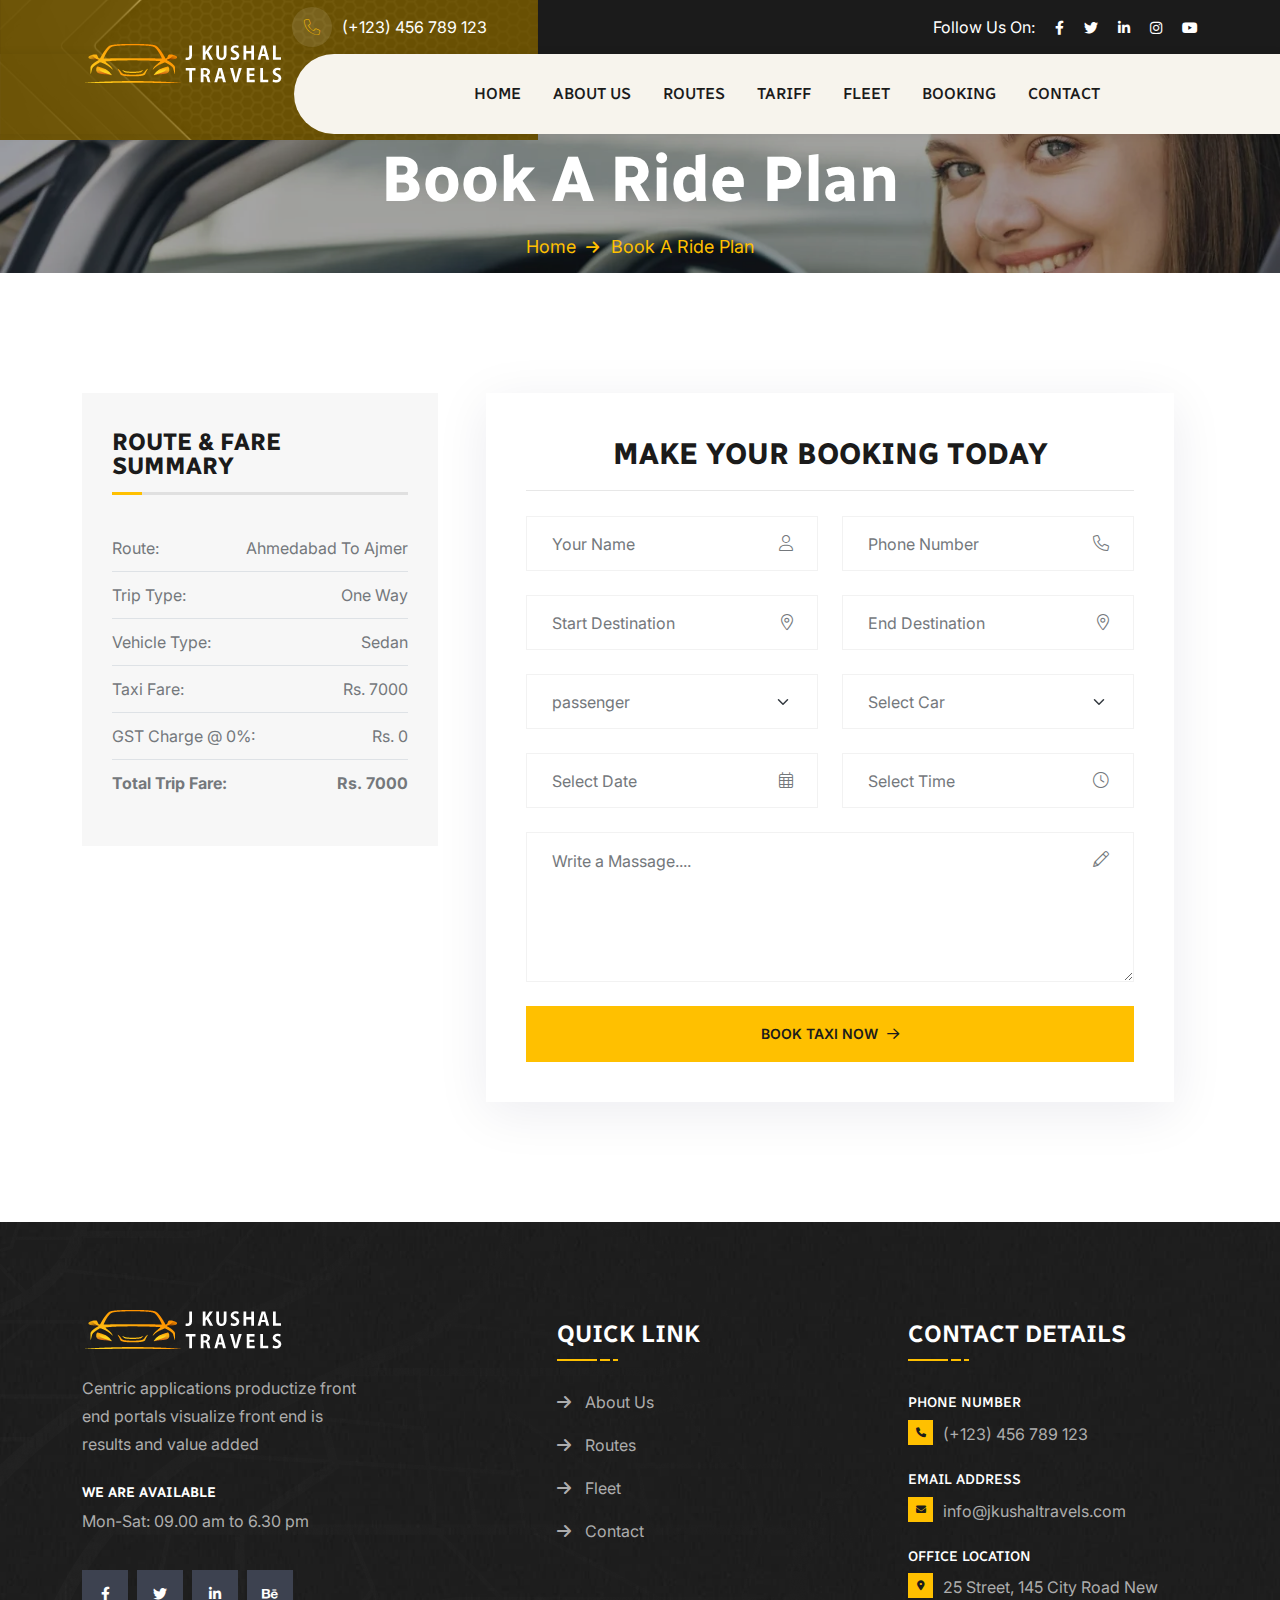
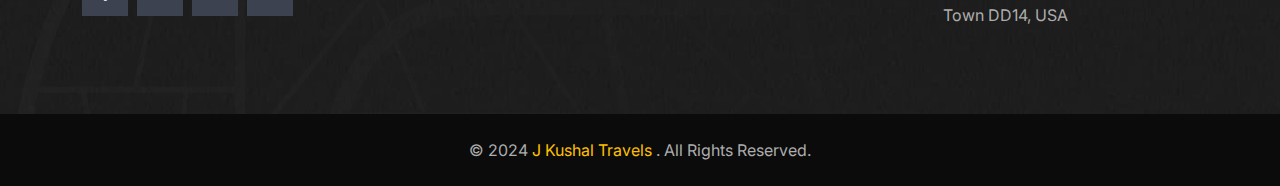
<file: booking.html>
<!doctype html>
<html>

<head>
    <meta charset="utf-8">
    <meta http-equiv="x-ua-compatible" content="ie=edge">
    <title> </title>
    <meta name="author" content="J Kushal Travels">
    <meta name="description" content=" ">
    <meta name="keywords" content=" ">

    <meta name="viewport" content="width=device-width, initial-scale=1, shrink-to-fit=no">

    <link rel="icon" type="image/png" sizes="32x32" href=" ">

    <meta name="msapplication-TileColor" content="#ffffff">

  
    <link rel="preconnect" href="https://fonts.googleapis.com">
    <link rel="preconnect" href="https://fonts.gstatic.com" crossorigin>
    <link href="https://fonts.googleapis.com/css2?family=Inter:wght@300;400;500;600;700;800;900&family=Radio+Canada:wght@300;400;500;600;700&display=swap" rel="stylesheet">

 
    <!-- Bootstrap -->
    <link rel="stylesheet" href="assets/css/bootstrap.min.css">
    <!-- Fontawesome Icon -->
    <link rel="stylesheet" href="assets/css/fontawesome.min.css"> 
    <!-- Slick Slider -->
    <link rel="stylesheet" href="assets/css/slick.min.css">
    <!-- Slick Slider -->
    <link rel="stylesheet" href="assets/css/jquery.datetimepicker.min.css">
    <!-- Theme Custom CSS -->
    <link rel="stylesheet" href="assets/css/style.css">

</head>
<body>
    <div class="preloader">
        <div class="preloader-inner">
            <div class="loading-window">
                <div class="car">
                    <div class="strike"></div>
                    <div class="strike strike2"></div>
                    <div class="strike strike3"></div>
                    <div class="strike strike4"></div>
                    <div class="strike strike5"></div>
                    <div class="car-detail spoiler"></div>
                    <div class="car-detail back"></div>
                    <div class="car-detail center"></div>
                    <div class="car-detail center1"></div>
                    <div class="car-detail front"></div>
                    <div class="car-detail wheel"></div>
                    <div class="car-detail wheel wheel2"></div>
                </div>
            </div>
        </div>
    </div>



    <header class="th-header header-layout">
        <div class="header-top">
            <div class="container">
                <div class="row justify-content-center justify-content-md-between align-items-center gy-2">
                    <div class="col-auto d-none d-md-block">
                        <div class="header-links">
                            <ul>
                                <li>
                                    <i class="fa-thin fa-phone"></i><a href="tel:+1234567890">(+123) 456 789 123</a>
                                </li>
                            </ul>
                        </div>
                    </div>
                    <div class="col-auto">
                        <div class="header-right">
                            <div class="header-social">
                                <span class="social-title">Follow Us On:</span>
                                <a href="https://www.facebook.com/"><i class="fab fa-facebook-f"></i></a>
                                <a href="https://www.twitter.com/"><i class="fab fa-twitter"></i></a>
                                <a href="https://www.linkedin.com/"><i class="fab fa-linkedin-in"></i></a>
                                <a href="https://www.instagram.com/"><i class="fab fa-instagram"></i></a>
                                <a href="https://www.youtube.com/"><i class="fa-brands fa-youtube"></i></a> 
                            </div>
                        </div>
                    </div>
                </div>
            </div>
        </div>

        <!-- Main Menu -->
        <div class="sticky-wrapper">
            <div class="menu-area">
                <div class="container">
                    <div class="row align-items-center justify-content-between">
                        <div class="col-auto">
                            <div class="header-logo">
                                <a href="index.html"><img src="assets/img/logo.png" alt="J Kushal Travels"></a>
                            </div>
                        </div>
                        <div class="col-auto col-auto ms-xl-auto me-xl-auto navbar-expand-lg">
                            <nav class="main-menu  collapse navbar-collapse" id="navbarNavDropdown">
                                <ul>
                                    <li>
                                        <a href="index.html">Home</a>
                                    </li>
                                    <li>
                                        <a href="about.html">About Us</a>
                                    </li>
                                    <li>
                                        <a href="routes.html">Routes</a>
                                    </li>
                                    <li>
                                        <a href="tariff.html">Tariff</a>
                                    </li>
                                    <li>
                                        <a href="taxi.html">Fleet</a>
                                    </li>
                                    <li>
                                        <a href="booking.html">Booking</a>
                                    </li>
                                    <li>
                                        <a href="contact.html">Contact</a>
                                    </li>
                                </ul>
                            </nav>
                            <button class="th-menu-toggle  d-inline-block d-lg-none" data-bs-toggle="collapse" data-bs-target="#navbarNavDropdown" aria-controls="navbarNavDropdown" aria-expanded="false" aria-label="Toggle navigation">
                                <i class="far fa-bars"></i>
                            </button>
                        </div>
                    </div>
                </div>
            </div>
        </div>
        <div class="logo-shape"><img src="assets/img/logo-shape.svg" alt=""></div>
    </header>


    <div class="breadcumb-wrapper py-20" data-bg-src="assets/img/bg/page-header-bg-1-1.webp" data-overlay="title" data-opacity="4">
        <div class="container z-index-common">
            <h1 class="breadcumb-title">Book A Ride Plan</h1>
            <ul class="breadcumb-menu">
                <li><a href="index.html">Home</a></li>
                <li>Book A Ride Plan</li>
            </ul>
        </div>
    </div>

    <section>
        <div class="container space">
            <div class="row">
                <div class="col-md-4 col-12">
                    <div class="widget widget_categories  ">
                        <h3 class="widget_title">Route & Fare Summary</h3>
                        <div class="product_meta">
                            <span class="sku_wrapper w-100 d-flex justify-content-between py-10 border-bottom">
                                Route: <span class="sku">Ahmedabad To Ajmer</span>
                            </span>
                            <span class="sku_wrapper w-100 d-flex justify-content-between py-10 border-bottom">
                                Trip Type: <span class="sku">One Way</span>
                            </span>
                            <span class="sku_wrapper w-100 d-flex justify-content-between py-10 border-bottom">
                                Vehicle Type: <span class="sku">Sedan</span>
                            </span>
                            <span class="sku_wrapper w-100 d-flex justify-content-between py-10 border-bottom">
                                Taxi Fare: <span class="sku">Rs. 7000</span>
                            </span>
                            <span class="sku_wrapper w-100 d-flex justify-content-between py-10 border-bottom">
                                GST Charge @ 0%: <span class="sku">Rs. 0</span>
                            </span>
                            <span class="sku_wrapper w-100 d-flex justify-content-between py-10  ">
                                <strong>Total Trip Fare:</strong> <span class="sku"><strong>Rs. 7000</strong></span>
                            </span>
                        </div>
                    </div>
                </div>
                <div class="col-md-8 col-12">

                    <div class="position-relative ">
                        <div class="container">
                            <form action="booking.php" method="POST" class="booking-form-area ajax-booking">
                                <div class="booking-title-area">
                                    <h4 class="booking-title">Make Your Booking Today</h4>
                                </div>
                                <div class="row">
                                    <div class="form-group col-sm-6">
                                        <input type="text" class="form-control" name="name" id="name" placeholder="Your Name">
                                        <i class="fal fa-user"></i>
                                    </div>
                                    <div class="form-group col-sm-6">
                                        <input type="number" class="form-control" name="number" id="number" placeholder="Phone Number">
                                        <i class="fal fa-phone"></i>
                                    </div>
                                    <div class="form-group col-sm-6">
                                        <input type="text" class="form-control" name="s-destination" id="s-destination" placeholder="Start Destination">
                                        <i class="fal fa-location-dot"></i>
                                    </div>
                                    <div class="form-group col-sm-6">
                                        <input type="text" class="form-control" name="e-destination" id="e-destination" placeholder="End Destination">
                                        <i class="fal fa-location-dot"></i>
                                    </div>
                                    <div class="form-group col-sm-6">
                                        <select name="passenger" id=" " class="form-select ">
                                            <option value="" disabled selected hidden>passenger</option>
                                            <option value="passenger1">passenger 1</option>
                                            <option value="passenger2">passenger 2</option>
                                            <option value="passenger3">passenger 3</option>
                                            <option value="passenger4">passenger 4</option>
                                        </select>
                                    </div>
                                    <div class="form-group col-sm-6">
                                        <select class="form-select " name="vehicle" id=" ">
                                            <option value="Normal" selected disabled>Select Car</option>
                                            <option value="Normal">Normal Car</option>
                                            <option value="Business">Business Car</option>
                                        </select>
                                    </div>
                                    <div class="form-group col-sm-6">
                                        <input type="text" class="date-pick form-control" name="date" id="date-pick" placeholder="Select Date">
                                        <i class="fal fa-calendar-days"></i>
                                    </div>
                                    <div class="form-group col-sm-6">
                                        <input type="text" class="time-pick form-control" name="time" id="time-pick" placeholder="Select Time">
                                        <i class="fal fa-clock"></i>
                                    </div>
                                    <div class="form-group col-12">
                                        <textarea placeholder="Write a Massage...." name="message" id="message" class="form-control"></textarea>
                                        <i class="fa-sharp fa-light fa-pencil"></i>
                                    </div>
                                    <div class="form-btn col-12">
                                        <button class="th-btn fw-btn">Book Taxi Now <i class="fa-regular fa-arrow-right"></i></button>
                                    </div>
                                </div>
                                <p class="form-messages mb-0 mt-3"></p>
                            </form>
                        </div>

                    </div>

                </div>
            </div>
        </div>
    </section>

    <footer class="footer-wrapper footer-layout" data-bg-src="assets/img/bg/footer_bg_1.jpg">
        <div class="widget-area">
            <div class="container">
                <div class="row justify-content-between">
                    <div class="col-md-6 col-xl-auto">
                        <div class="widget footer-widget">
                            <div class="th-widget-about">
                                <div class="about-logo">
                                    <a href="index.html"><img src="assets/img/logo.png" alt="J Kushal Travels"></a>
                                </div>
                                <p class="about-text">
                                    Centric applications productize front end portals visualize front
                                    end is results and value added
                                </p>
                                <div class="working-time">
                                    <span class="title">WE ARE AVAILABLE</span>
                                    <p class="desc">Mon-Sat: 09.00 am to 6.30 pm</p>
                                </div>
                                <div class="th-social  footer-social">
                                    <a href="https://www.facebook.com/"><i class="fab fa-facebook-f"></i></a>
                                    <a href="https://www.twitter.com/"><i class="fab fa-twitter"></i></a>
                                    <a href="https://www.linkedin.com/"><i class="fab fa-linkedin-in"></i></a>
                                    <a href="https://www.behance.net/"><i class="fa-brands fa-behance"></i></a>
                                </div>
                            </div>
                        </div>
                    </div>
                    <div class="col-md-6 col-xl-2">
                        <div class="widget widget_nav_menu  footer-widget">
                            <h3 class="widget_title">Quick link</h3>
                            <div class="menu-all-pages-container">
                                <ul class="menu">
                                    <li><a href="about.html">About Us</a></li>
                                    <li> <a href="routes.html">Routes</a></li>
                                    <li><a href="taxi.html">Fleet</a></li>
                                    <li><a href="contact.html">Contact</a></li>
                                </ul>
                            </div>
                        </div>
                    </div>
                    <div class="col-md-6 col-xl-auto">
                        <div class="widget footer-widget">
                            <h3 class="widget_title">Contact Details</h3>
                            <div class="th-widget-about">
                                <h4 class="footer-info-title">Phone Number</h4>
                                <p class="footer-info">
                                    <i class="fa-sharp fa-solid fa-phone"></i><a class="text-inherit" href="tel:+1234567980">(+123) 456 789 123</a>
                                </p>
                                <h4 class="footer-info-title">Email Address</h4>
                                <p class="footer-info">
                                    <i class="fas fa-envelope"></i><a class="text-inherit"
                                                                      href="mailto:info@JKushalTravels@email.com">info@jkushaltravels.com</a>
                                </p>
                                <h4 class="footer-info-title">Office Location</h4>
                                <p class="footer-info">
                                    <i class="fas fa-map-marker-alt"></i>25 Street, 145 City Road New
                                    Town DD14, USA
                                </p>
                            </div>
                        </div>
                    </div>
                </div>
            </div>
        </div>
        <div class="copyright-wrap">
            <div class="container">
                <p class="copyright-text">
                    © 2024 <a>J Kushal Travels </a>. All Rights
                    Reserved.
                </p>
            </div>
        </div>
        <div class="footer-shape">
            <img src="assets/img/shape/footer_shape.png" alt="shape">
        </div>
    </footer>


    <!-- Jquery -->
    <script src="assets/js/vendor/jquery-3.6.0.min.js"></script>
    <!-- Slick Slider -->
    <script src="assets/js/slick.min.js"></script>
    <!-- Bootstrap -->
    <script src="assets/js/bootstrap.min.js"></script>
    <!-- Counter Up -->
    <script src="assets/js/jquery.counterup.min.js"></script>
    <!-- Isotope Filter -->
    <script src="assets/js/imagesloaded.pkgd.min.js"></script>
    <script src="assets/js/isotope.pkgd.min.js"></script>
    <!-- Date Time Picker -->
    <script src="assets/js/jquery.datetimepicker.min.js"></script>

    <!-- Wow -->
    <script src="assets/js/wow.min.js"></script>
    <!-- Main Js File -->
    <script src="assets/js/main.js"></script>



</body>
</html>
</file>
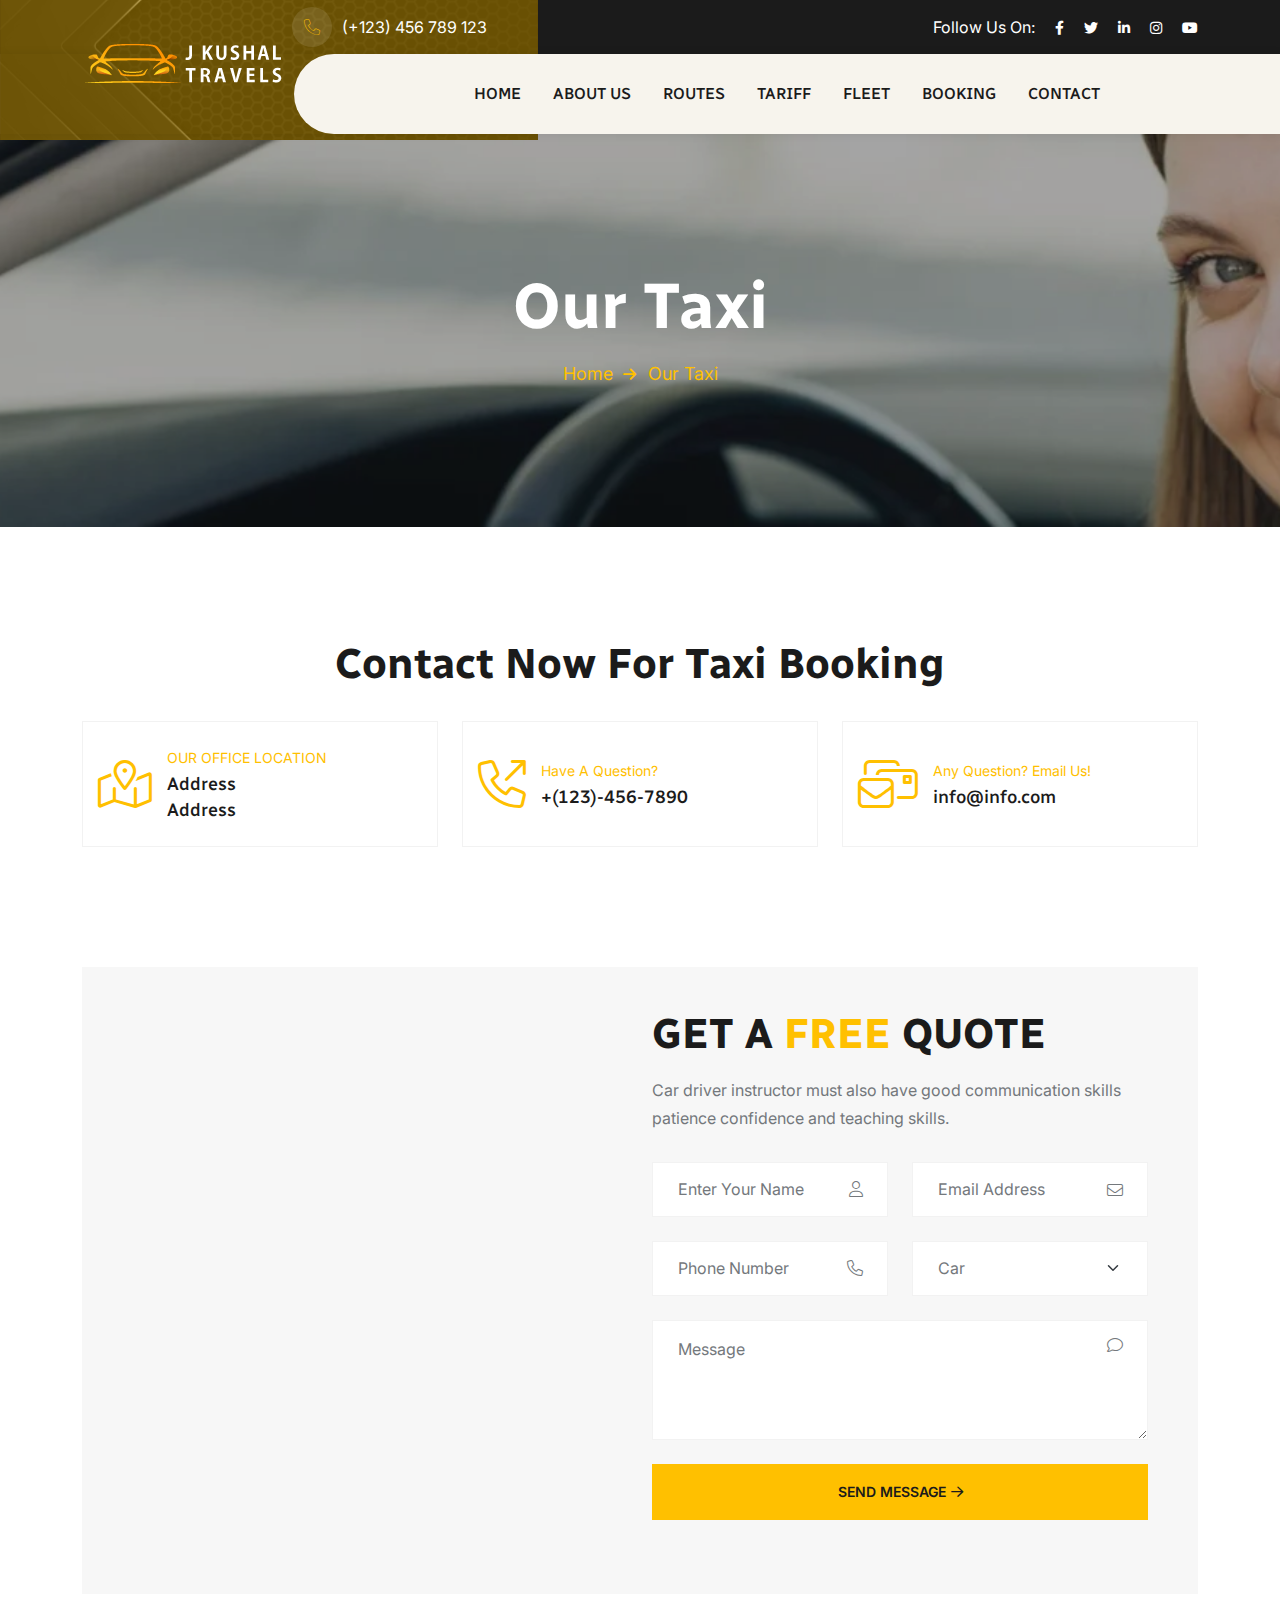
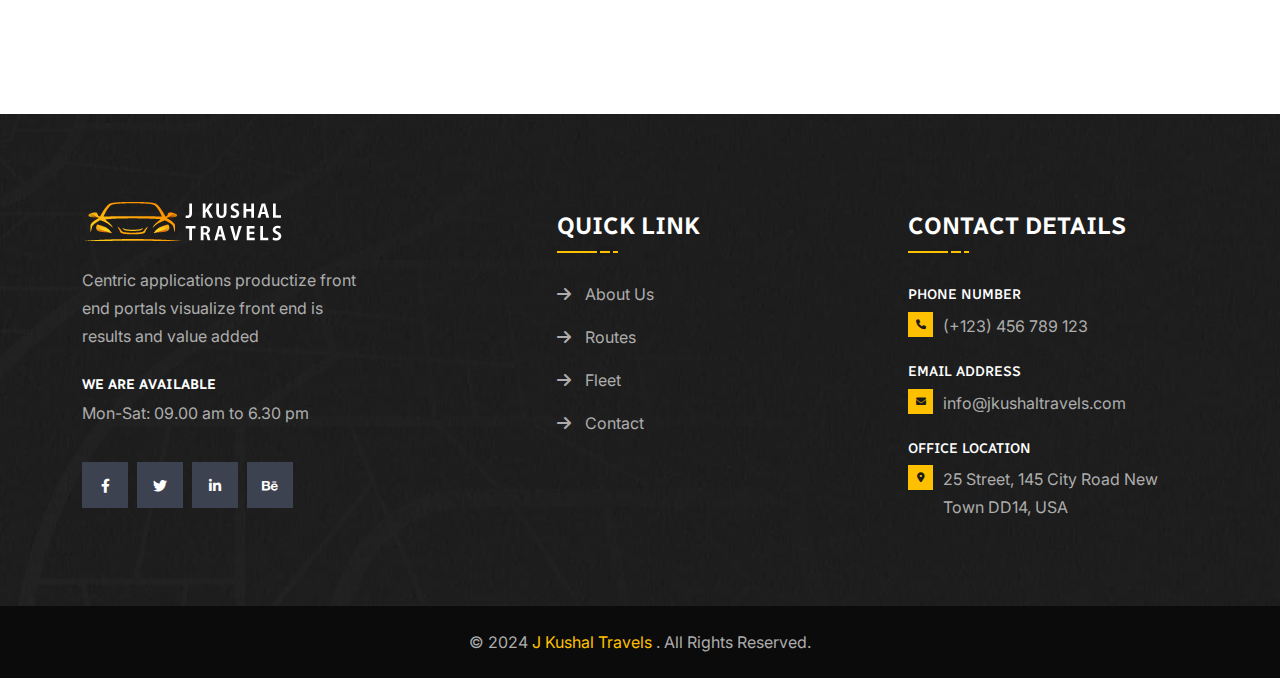
<file: contact.html>
<!doctype html>
<html>

<head>
    <meta charset="utf-8">
    <meta http-equiv="x-ua-compatible" content="ie=edge">
    <title> </title>
    <meta name="author" content="J Kushal Travels">
    <meta name="description" content=" ">
    <meta name="keywords" content=" ">

    <meta name="viewport" content="width=device-width, initial-scale=1, shrink-to-fit=no">

    <link rel="icon" type="image/png" sizes="32x32" href=" ">

    <meta name="msapplication-TileColor" content="#ffffff">

  
    <link rel="preconnect" href="https://fonts.googleapis.com">
    <link rel="preconnect" href="https://fonts.gstatic.com" crossorigin>
    <link href="https://fonts.googleapis.com/css2?family=Inter:wght@300;400;500;600;700;800;900&family=Radio+Canada:wght@300;400;500;600;700&display=swap" rel="stylesheet">

 
    <!-- Bootstrap -->
    <link rel="stylesheet" href="assets/css/bootstrap.min.css">
    <!-- Fontawesome Icon -->
    <link rel="stylesheet" href="assets/css/fontawesome.min.css"> 
    <!-- Slick Slider -->
    <link rel="stylesheet" href="assets/css/slick.min.css">
    <!-- Slick Slider -->
    <link rel="stylesheet" href="assets/css/jquery.datetimepicker.min.css">
    <!-- Theme Custom CSS -->
    <link rel="stylesheet" href="assets/css/style.css">

</head>
<body>
    <div class="preloader">
        <div class="preloader-inner">
            <div class="loading-window">
                <div class="car">
                    <div class="strike"></div>
                    <div class="strike strike2"></div>
                    <div class="strike strike3"></div>
                    <div class="strike strike4"></div>
                    <div class="strike strike5"></div>
                    <div class="car-detail spoiler"></div>
                    <div class="car-detail back"></div>
                    <div class="car-detail center"></div>
                    <div class="car-detail center1"></div>
                    <div class="car-detail front"></div>
                    <div class="car-detail wheel"></div>
                    <div class="car-detail wheel wheel2"></div>
                </div>
            </div>
        </div>
    </div>



    <header class="th-header header-layout">
        <div class="header-top">
            <div class="container">
                <div class="row justify-content-center justify-content-md-between align-items-center gy-2">
                    <div class="col-auto d-none d-md-block">
                        <div class="header-links">
                            <ul>
                                <li>
                                    <i class="fa-thin fa-phone"></i><a href="tel:+1234567890">(+123) 456 789 123</a>
                                </li>
                            </ul>
                        </div>
                    </div>
                    <div class="col-auto">
                        <div class="header-right">
                            <div class="header-social">
                                <span class="social-title">Follow Us On:</span>
                                <a href="https://www.facebook.com/"><i class="fab fa-facebook-f"></i></a>
                                <a href="https://www.twitter.com/"><i class="fab fa-twitter"></i></a>
                                <a href="https://www.linkedin.com/"><i class="fab fa-linkedin-in"></i></a>
                                <a href="https://www.instagram.com/"><i class="fab fa-instagram"></i></a>
                                <a href="https://www.youtube.com/"><i class="fa-brands fa-youtube"></i></a> 
                            </div>
                        </div>
                    </div>
                </div>
            </div>
        </div>

        <!-- Main Menu -->
        <div class="sticky-wrapper">
            <div class="menu-area">
                <div class="container">
                    <div class="row align-items-center justify-content-between">
                        <div class="col-auto">
                            <div class="header-logo">
                                <a href="index.html"><img src="assets/img/logo.png" alt="J Kushal Travels"></a>
                            </div>
                        </div>
                        <div class="col-auto col-auto ms-xl-auto me-xl-auto navbar-expand-lg">
                            <nav class="main-menu  collapse navbar-collapse" id="navbarNavDropdown">
                                <ul>
                                    <li>
                                        <a href="index.html">Home</a>
                                    </li>
                                    <li>
                                        <a href="about.html">About Us</a>
                                    </li>
                                    <li>
                                        <a href="routes.html">Routes</a>
                                    </li>
                                    <li>
                                        <a href="tariff.html">Tariff</a>
                                    </li>
                                    <li>
                                        <a href="taxi.html">Fleet</a>
                                    </li>
                                    <li>
                                        <a href="booking.html">Booking</a>
                                    </li>
                                    <li>
                                        <a href="contact.html">Contact</a>
                                    </li>
                                </ul>
                            </nav>
                            <button class="th-menu-toggle  d-inline-block d-lg-none" data-bs-toggle="collapse" data-bs-target="#navbarNavDropdown" aria-controls="navbarNavDropdown" aria-expanded="false" aria-label="Toggle navigation">
                                <i class="far fa-bars"></i>
                            </button>
                        </div>
                    </div>
                </div>
            </div>
        </div>
        <div class="logo-shape"><img src="assets/img/logo-shape.svg" alt=""></div>
    </header>


    <div class="breadcumb-wrapper " data-bg-src="assets/img/bg/page-header-bg-1-1.webp" data-overlay="title" data-opacity="4">
        <div class="container z-index-common">
            <h1 class="breadcumb-title">Our Taxi</h1>
            <ul class="breadcumb-menu">
                <li><a href="index.html">Home</a></li>
                <li>Our Taxi</li>
            </ul>
        </div>
    </div>


    <section class="space">
        <div class="container">
            <div class="title-area mb-30">
                <h3 class="sec-title text-center">Contact Now For Taxi Booking</h3>
            </div>
            <div class="row gy-30 justify-content-center">
                <div class="col-md-6 col-lg-4">
                    <div class="contact-box style2 h-100">
                        <div class="contact-box_content h-100">
                            <div class="contact-box_icon"><i class="fa-light fa-map-location-dot"></i></div>
                            <div class="contact-box_info">
                                <p class="contact-box_text">OUR OFFICE LOCATION</p>
                                <h5 class="contact-box_link">Address<br /> Address</h5>
                            </div>
                        </div>
                    </div>
                </div>
                <div class="col-md-6 col-lg-4">
                    <div class="contact-box style2 h-100">
                        <div class="contact-box_content h-100">
                            <div class="contact-box_icon"><i class="fa-light fa-phone-arrow-up-right"></i></div>
                            <div class="contact-box_info">
                                <p class="contact-box_text">Have A Question?</p>
                                <h5 class="contact-box_link"><a href="tel:+13245689">+(123)-456-7890</a></h5>
                            </div>
                        </div>
                    </div>
                </div>
                <div class="col-md-6 col-lg-4">
                    <div class="contact-box style2 h-100">
                        <div class="contact-box_content h-100">
                            <div class="contact-box_icon"><i class="fa-light fa-envelopes-bulk"></i></div>
                            <div class="contact-box_info">
                                <p class="contact-box_text">Any question? email us!</p>
                                <h5 class="contact-box_link"><a href="mailto:info@info.com">info@info.com</a></h5>
                            </div>
                        </div>
                    </div>
                </div>
            </div>

        </div>
    </section>

    <section class="space-bottom position-relative">
        <div class="container">
            <div class="contact-form-wrapper">
                <div class="row justify-content-center">
                    <div class="col-lg-6">
                        <div class="map-sec">
                            <iframe src="https://www.google.com/maps/embed?pb=!1m18!1m12!1m3!1d3644.7310056272386!2d89.2286059153658!3d24.00527418490799!2m3!1f0!2f0!3f0!3m2!1i1024!2i768!4f13.1!3m3!1m2!1s0x39fe9b97badc6151%3A0x30b048c9fb2129bc!2sJ Kushal Travels!5e0!3m2!1sen!2sbd!4v1651028958211!5m2!1sen!2sbd" allowfullscreen="" loading="lazy"></iframe>
                        </div>
                    </div>
                    <div class="col-lg-6">
                        <form action="mail.php" method="POST" class="contact-form ajax-contact">
                            <div class="title-area mb-30 text-center text-lg-start">
                                <h2 class="sec-title">Get A <span class="text-theme">Free</span> Quote</h2>
                                <p class="mb-30">
                                    Car driver instructor must also have good communication skills patience
                                    confidence and teaching skills.
                                </p>
                            </div>
                            <div class="row">
                                <div class="form-group col-md-6">
                                    <input type="text" class="form-control" name="name" id="name" placeholder="Enter Your Name">
                                    <i class="fal fa-user"></i>
                                </div>
                                <div class="form-group col-md-6">
                                    <input type="email" class="form-control" name="email" id="email" placeholder="Email Address">
                                    <i class="fal fa-envelope"></i>
                                </div>
                                <div class="form-group col-md-6">
                                    <input type="number" class="form-control" name="phone" id="phone" placeholder="Phone Number">
                                    <i class="fa-light fa-phone"></i>
                                </div>
                                <div class="form-group col-md-6">
                                    <select name="subject" id="d" class="form-select ">
                                        <option value="car">Car</option>
                                        <option value="car">Car</option>
                                        <option value="car">Car</option>
                                        <option value="car">Car</option>
                                    </select>
                                </div>
                                <div class="form-group col-12">
                                    <textarea name="message" id="message" cols="30" rows="3" class="form-control" placeholder="Message"></textarea>
                                    <i class="fal fa-comment"></i>
                                </div>
                                <div class="form-btn col-12 text-center">
                                    <button class="th-btn fw-btn">Send Message<i class="fa-regular fa-arrow-right"></i></button>
                                </div>
                            </div>
                            <p class="form-messages mb-0 mt-3"></p>
                        </form>
                    </div>
                </div>
            </div>
        </div>
    </section>

    <footer class="footer-wrapper footer-layout" data-bg-src="assets/img/bg/footer_bg_1.jpg">
        <div class="widget-area">
            <div class="container">
                <div class="row justify-content-between">
                    <div class="col-md-6 col-xl-auto">
                        <div class="widget footer-widget">
                            <div class="th-widget-about">
                                <div class="about-logo">
                                    <a href="index.html"><img src="assets/img/logo.png" alt="J Kushal Travels"></a>
                                </div>
                                <p class="about-text">
                                    Centric applications productize front end portals visualize front
                                    end is results and value added
                                </p>
                                <div class="working-time">
                                    <span class="title">WE ARE AVAILABLE</span>
                                    <p class="desc">Mon-Sat: 09.00 am to 6.30 pm</p>
                                </div>
                                <div class="th-social  footer-social">
                                    <a href="https://www.facebook.com/"><i class="fab fa-facebook-f"></i></a>
                                    <a href="https://www.twitter.com/"><i class="fab fa-twitter"></i></a>
                                    <a href="https://www.linkedin.com/"><i class="fab fa-linkedin-in"></i></a>
                                    <a href="https://www.behance.net/"><i class="fa-brands fa-behance"></i></a>
                                </div>
                            </div>
                        </div>
                    </div>
                    <div class="col-md-6 col-xl-2">
                        <div class="widget widget_nav_menu  footer-widget">
                            <h3 class="widget_title">Quick link</h3>
                            <div class="menu-all-pages-container">
                                <ul class="menu">
                                    <li><a href="about.html">About Us</a></li>
                                    <li> <a href="routes.html">Routes</a></li>
                                    <li><a href="taxi.html">Fleet</a></li>
                                    <li><a href="contact.html">Contact</a></li>
                                </ul>
                            </div>
                        </div>
                    </div>
                    <div class="col-md-6 col-xl-auto">
                        <div class="widget footer-widget">
                            <h3 class="widget_title">Contact Details</h3>
                            <div class="th-widget-about">
                                <h4 class="footer-info-title">Phone Number</h4>
                                <p class="footer-info">
                                    <i class="fa-sharp fa-solid fa-phone"></i><a class="text-inherit" href="tel:+1234567980">(+123) 456 789 123</a>
                                </p>
                                <h4 class="footer-info-title">Email Address</h4>
                                <p class="footer-info">
                                    <i class="fas fa-envelope"></i><a class="text-inherit"
                                                                      href="mailto:info@JKushalTravels@email.com">info@jkushaltravels.com</a>
                                </p>
                                <h4 class="footer-info-title">Office Location</h4>
                                <p class="footer-info">
                                    <i class="fas fa-map-marker-alt"></i>25 Street, 145 City Road New
                                    Town DD14, USA
                                </p>
                            </div>
                        </div>
                    </div>
                </div>
            </div>
        </div>
        <div class="copyright-wrap">
            <div class="container">
                <p class="copyright-text">
                    © 2024 <a>J Kushal Travels </a>. All Rights
                    Reserved.
                </p>
            </div>
        </div>
        <div class="footer-shape">
            <img src="assets/img/shape/footer_shape.png" alt="shape">
        </div>
    </footer>


    <!-- Jquery -->
    <script src="assets/js/vendor/jquery-3.6.0.min.js"></script>
    <!-- Slick Slider -->
    <script src="assets/js/slick.min.js"></script>
    <!-- Bootstrap -->
    <script src="assets/js/bootstrap.min.js"></script>
    <!-- Counter Up -->
    <script src="assets/js/jquery.counterup.min.js"></script>
    <!-- Isotope Filter -->
    <script src="assets/js/imagesloaded.pkgd.min.js"></script>
    <script src="assets/js/isotope.pkgd.min.js"></script>
    <!-- Date Time Picker -->
    <script src="assets/js/jquery.datetimepicker.min.js"></script>

    <!-- Wow -->
    <script src="assets/js/wow.min.js"></script>
    <!-- Main Js File -->
    <script src="assets/js/main.js"></script>



</body>
</html>
</file>
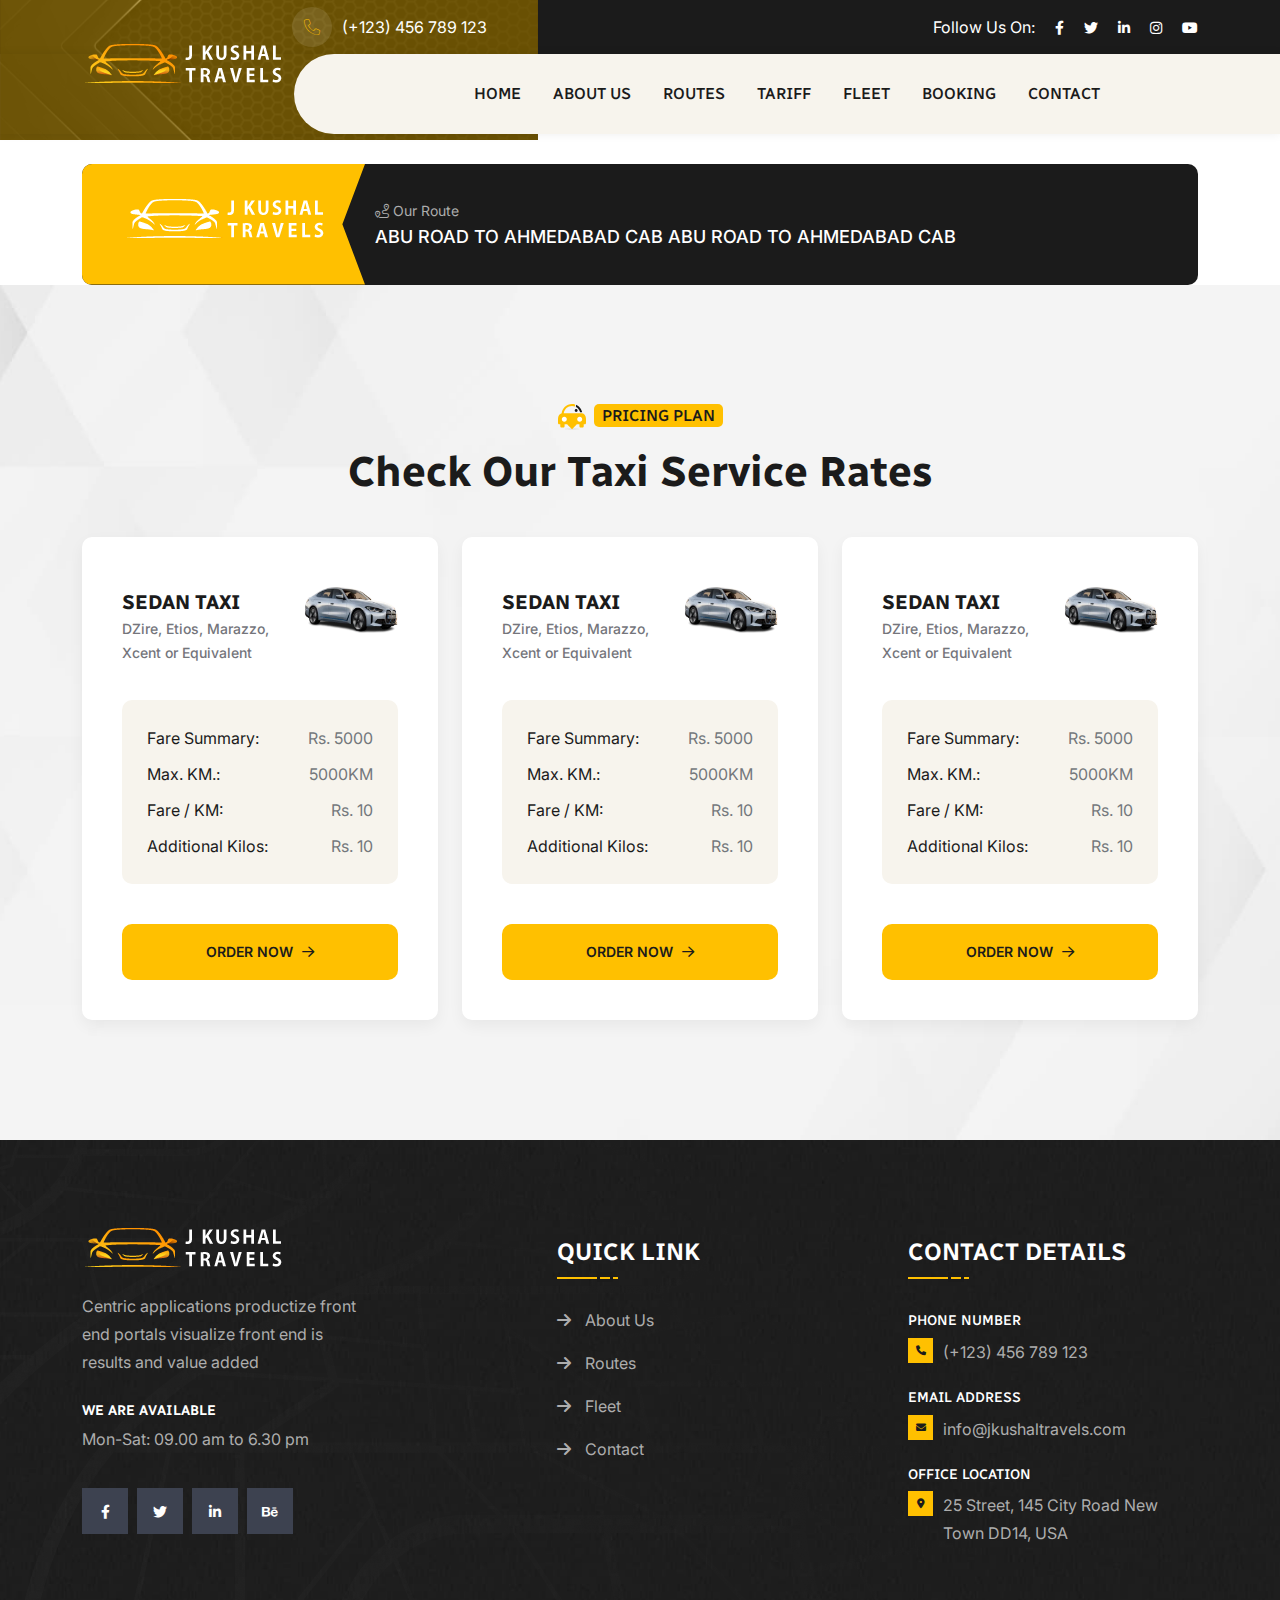
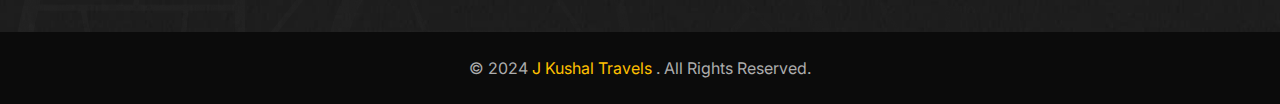
<file: route-booking.html>
<!doctype html>
<html>

<head>
    <meta charset="utf-8">
    <meta http-equiv="x-ua-compatible" content="ie=edge">
    <title> </title>
    <meta name="author" content="J Kushal Travels">
    <meta name="description" content=" ">
    <meta name="keywords" content=" ">

    <meta name="viewport" content="width=device-width, initial-scale=1, shrink-to-fit=no">

    <link rel="icon" type="image/png" sizes="32x32" href=" ">

    <meta name="msapplication-TileColor" content="#ffffff">

  
    <link rel="preconnect" href="https://fonts.googleapis.com">
    <link rel="preconnect" href="https://fonts.gstatic.com" crossorigin>
    <link href="https://fonts.googleapis.com/css2?family=Inter:wght@300;400;500;600;700;800;900&family=Radio+Canada:wght@300;400;500;600;700&display=swap" rel="stylesheet">

 
    <!-- Bootstrap -->
    <link rel="stylesheet" href="assets/css/bootstrap.min.css">
    <!-- Fontawesome Icon -->
    <link rel="stylesheet" href="assets/css/fontawesome.min.css"> 
    <!-- Slick Slider -->
    <link rel="stylesheet" href="assets/css/slick.min.css">
    <!-- Slick Slider -->
    <link rel="stylesheet" href="assets/css/jquery.datetimepicker.min.css">
    <!-- Theme Custom CSS -->
    <link rel="stylesheet" href="assets/css/style.css">

</head>
<body>
    <div class="preloader">
        <div class="preloader-inner">
            <div class="loading-window">
                <div class="car">
                    <div class="strike"></div>
                    <div class="strike strike2"></div>
                    <div class="strike strike3"></div>
                    <div class="strike strike4"></div>
                    <div class="strike strike5"></div>
                    <div class="car-detail spoiler"></div>
                    <div class="car-detail back"></div>
                    <div class="car-detail center"></div>
                    <div class="car-detail center1"></div>
                    <div class="car-detail front"></div>
                    <div class="car-detail wheel"></div>
                    <div class="car-detail wheel wheel2"></div>
                </div>
            </div>
        </div>
    </div>



    <header class="th-header header-layout">
        <div class="header-top">
            <div class="container">
                <div class="row justify-content-center justify-content-md-between align-items-center gy-2">
                    <div class="col-auto d-none d-md-block">
                        <div class="header-links">
                            <ul>
                                <li>
                                    <i class="fa-thin fa-phone"></i><a href="tel:+1234567890">(+123) 456 789 123</a>
                                </li>
                            </ul>
                        </div>
                    </div>
                    <div class="col-auto">
                        <div class="header-right">
                            <div class="header-social">
                                <span class="social-title">Follow Us On:</span>
                                <a href="https://www.facebook.com/"><i class="fab fa-facebook-f"></i></a>
                                <a href="https://www.twitter.com/"><i class="fab fa-twitter"></i></a>
                                <a href="https://www.linkedin.com/"><i class="fab fa-linkedin-in"></i></a>
                                <a href="https://www.instagram.com/"><i class="fab fa-instagram"></i></a>
                                <a href="https://www.youtube.com/"><i class="fa-brands fa-youtube"></i></a> 
                            </div>
                        </div>
                    </div>
                </div>
            </div>
        </div>

        <!-- Main Menu -->
        <div class="sticky-wrapper">
            <div class="menu-area">
                <div class="container">
                    <div class="row align-items-center justify-content-between">
                        <div class="col-auto">
                            <div class="header-logo">
                                <a href="index.html"><img src="assets/img/logo.png" alt="J Kushal Travels"></a>
                            </div>
                        </div>
                        <div class="col-auto col-auto ms-xl-auto me-xl-auto navbar-expand-lg">
                            <nav class="main-menu  collapse navbar-collapse" id="navbarNavDropdown">
                                <ul>
                                    <li>
                                        <a href="index.html">Home</a>
                                    </li>
                                    <li>
                                        <a href="about.html">About Us</a>
                                    </li>
                                    <li>
                                        <a href="routes.html">Routes</a>
                                    </li>
                                    <li>
                                        <a href="tariff.html">Tariff</a>
                                    </li>
                                    <li>
                                        <a href="taxi.html">Fleet</a>
                                    </li>
                                    <li>
                                        <a href="booking.html">Booking</a>
                                    </li>
                                    <li>
                                        <a href="contact.html">Contact</a>
                                    </li>
                                </ul>
                            </nav>
                            <button class="th-menu-toggle  d-inline-block d-lg-none" data-bs-toggle="collapse" data-bs-target="#navbarNavDropdown" aria-controls="navbarNavDropdown" aria-expanded="false" aria-label="Toggle navigation">
                                <i class="far fa-bars"></i>
                            </button>
                        </div>
                    </div>
                </div>
            </div>
        </div>
        <div class="logo-shape"><img src="assets/img/logo-shape.svg" alt=""></div>
    </header>


    <div class="z-index-common contact-area wow fadeInUp mt-30">
        <div class="container">
            <div class="contact-card style d-sm-flex ">
                <div class="info-card style3 active">
                    <div class="footer-logo">
                        <a href="index.html"><img src="assets/img/logo-white.png" alt="J Kushal Travels"></a>
                    </div>
                </div>
                <div class="info-card style3">
                    <div class="border-line" data-bg-src="assets/img/shape/line.svg"></div>

                    <div class="info-card_content">

                        <p class="info-card_text"><i class="fal fa-route"></i> Our Route</p>
                        <a class="info-card_link">ABU ROAD TO AHMEDABAD CAB ABU ROAD TO AHMEDABAD CAB</a>
                    </div>
                </div>
            </div>
        </div>
    </div>

    <section class="space" data-bg-src="assets/img/bg/price_bg_1.jpg">
        <div class="container">
            <div class="title-area text-center">
                <span class="sub-title style2"><img src="assets/img/shape/title_shape_1.svg" alt="shape"><span class="sub-title2">Pricing Plan</span></span>
                <h2 class="sec-title">Check Our Taxi Service Rates</h2>
            </div>
            <div class="row gy-30 justify-content-center">

                <div class="col-xl-4 col-md-6">
                    <div class="price-card style wow fadeInUp h-100">
                        <div class="d-md-flex">
                            <div class="price-card_header mr-5">
                                <h3 class="price-card_title">Sedan Taxi</h3>
                                <p class="price-card_subtitle">DZire, Etios, Marazzo, Xcent or Equivalent</p>
                            </div>
                            <div class="price-taxi"><img src="assets/img/taxi/taxi-1-4.webp" width="150" alt="taxi"></div>
                        </div>
                        <div class="price-card_content">
                            <div class="checklist">
                                <ul>
                                    <li>Fare Summary: <span class="price">Rs. 5000</span></li>
                                    <li>Max. KM.:<span class="price">5000KM</span></li>
                                    <li>Fare / KM:<span class="price">Rs. 10</span></li>
                                    <li>Additional Kilos:<span class="price">Rs. 10</span></li>
                                </ul>
                            </div>
                            <a href="contact.html" class="th-btn fw-btn">Order Now <i class="fa-regular fa-arrow-right"></i></a>
                        </div>

                    </div>
                </div>

                <div class="col-xl-4 col-md-6">
                    <div class="price-card style wow fadeInUp h-100">
                        <div class="d-md-flex">
                            <div class="price-card_header mr-5">
                                <h3 class="price-card_title">Sedan Taxi</h3>
                                <p class="price-card_subtitle">DZire, Etios, Marazzo, Xcent or Equivalent</p>
                            </div>
                            <div class="price-taxi"><img src="assets/img/taxi/taxi-1-4.webp" width="150" alt="taxi"></div>
                        </div>
                        <div class="price-card_content">
                            <div class="checklist">
                                <ul>
                                    <li>Fare Summary: <span class="price">Rs. 5000</span></li>
                                    <li>Max. KM.:<span class="price">5000KM</span></li>
                                    <li>Fare / KM:<span class="price">Rs. 10</span></li>
                                    <li>Additional Kilos:<span class="price">Rs. 10</span></li>
                                </ul>
                            </div>
                            <a href="contact.html" class="th-btn fw-btn">Order Now <i class="fa-regular fa-arrow-right"></i></a>
                        </div>

                    </div>
                </div>

                <div class="col-xl-4 col-md-6">
                    <div class="price-card style wow fadeInUp h-100">
                        <div class="d-md-flex">
                            <div class="price-card_header mr-5">
                                <h3 class="price-card_title">Sedan Taxi</h3>
                                <p class="price-card_subtitle">DZire, Etios, Marazzo, Xcent or Equivalent</p>
                            </div>
                            <div class="price-taxi"><img src="assets/img/taxi/taxi-1-4.webp" width="150" alt="taxi"></div>
                        </div>
                        <div class="price-card_content">
                            <div class="checklist">
                                <ul>
                                    <li>Fare Summary: <span class="price">Rs. 5000</span></li>
                                    <li>Max. KM.:<span class="price">5000KM</span></li>
                                    <li>Fare / KM:<span class="price">Rs. 10</span></li>
                                    <li>Additional Kilos:<span class="price">Rs. 10</span></li>
                                </ul>
                            </div>
                            <a href="contact.html" class="th-btn fw-btn">Order Now <i class="fa-regular fa-arrow-right"></i></a>
                        </div>

                    </div>
                </div>


            </div>
        </div>
    </section>

    <footer class="footer-wrapper footer-layout" data-bg-src="assets/img/bg/footer_bg_1.jpg">
        <div class="widget-area">
            <div class="container">
                <div class="row justify-content-between">
                    <div class="col-md-6 col-xl-auto">
                        <div class="widget footer-widget">
                            <div class="th-widget-about">
                                <div class="about-logo">
                                    <a href="index.html"><img src="assets/img/logo.png" alt="J Kushal Travels"></a>
                                </div>
                                <p class="about-text">
                                    Centric applications productize front end portals visualize front
                                    end is results and value added
                                </p>
                                <div class="working-time">
                                    <span class="title">WE ARE AVAILABLE</span>
                                    <p class="desc">Mon-Sat: 09.00 am to 6.30 pm</p>
                                </div>
                                <div class="th-social  footer-social">
                                    <a href="https://www.facebook.com/"><i class="fab fa-facebook-f"></i></a>
                                    <a href="https://www.twitter.com/"><i class="fab fa-twitter"></i></a>
                                    <a href="https://www.linkedin.com/"><i class="fab fa-linkedin-in"></i></a>
                                    <a href="https://www.behance.net/"><i class="fa-brands fa-behance"></i></a>
                                </div>
                            </div>
                        </div>
                    </div>
                    <div class="col-md-6 col-xl-2">
                        <div class="widget widget_nav_menu  footer-widget">
                            <h3 class="widget_title">Quick link</h3>
                            <div class="menu-all-pages-container">
                                <ul class="menu">
                                    <li><a href="about.html">About Us</a></li>
                                    <li> <a href="routes.html">Routes</a></li>
                                    <li><a href="taxi.html">Fleet</a></li>
                                    <li><a href="contact.html">Contact</a></li>
                                </ul>
                            </div>
                        </div>
                    </div>
                    <div class="col-md-6 col-xl-auto">
                        <div class="widget footer-widget">
                            <h3 class="widget_title">Contact Details</h3>
                            <div class="th-widget-about">
                                <h4 class="footer-info-title">Phone Number</h4>
                                <p class="footer-info">
                                    <i class="fa-sharp fa-solid fa-phone"></i><a class="text-inherit" href="tel:+1234567980">(+123) 456 789 123</a>
                                </p>
                                <h4 class="footer-info-title">Email Address</h4>
                                <p class="footer-info">
                                    <i class="fas fa-envelope"></i><a class="text-inherit"
                                                                      href="mailto:info@JKushalTravels@email.com">info@jkushaltravels.com</a>
                                </p>
                                <h4 class="footer-info-title">Office Location</h4>
                                <p class="footer-info">
                                    <i class="fas fa-map-marker-alt"></i>25 Street, 145 City Road New
                                    Town DD14, USA
                                </p>
                            </div>
                        </div>
                    </div>
                </div>
            </div>
        </div>
        <div class="copyright-wrap">
            <div class="container">
                <p class="copyright-text">
                    © 2024 <a>J Kushal Travels </a>. All Rights
                    Reserved.
                </p>
            </div>
        </div>
        <div class="footer-shape">
            <img src="assets/img/shape/footer_shape.png" alt="shape">
        </div>
    </footer>

    <!-- Jquery -->
    <script src="assets/js/vendor/jquery-3.6.0.min.js"></script>
    <!-- Slick Slider -->
    <script src="assets/js/slick.min.js"></script>
    <!-- Bootstrap -->
    <script src="assets/js/bootstrap.min.js"></script> 
    <!-- Counter Up -->
    <script src="assets/js/jquery.counterup.min.js"></script>
    <!-- Isotope Filter -->
    <script src="assets/js/imagesloaded.pkgd.min.js"></script>
    <script src="assets/js/isotope.pkgd.min.js"></script> 
    <!-- Date Time Picker -->
    <script src="assets/js/jquery.datetimepicker.min.js"></script>

    <!-- Wow -->
    <script src="assets/js/wow.min.js"></script>
    <!-- Main Js File -->
    <script src="assets/js/main.js"></script>



</body>
</html>
</file>
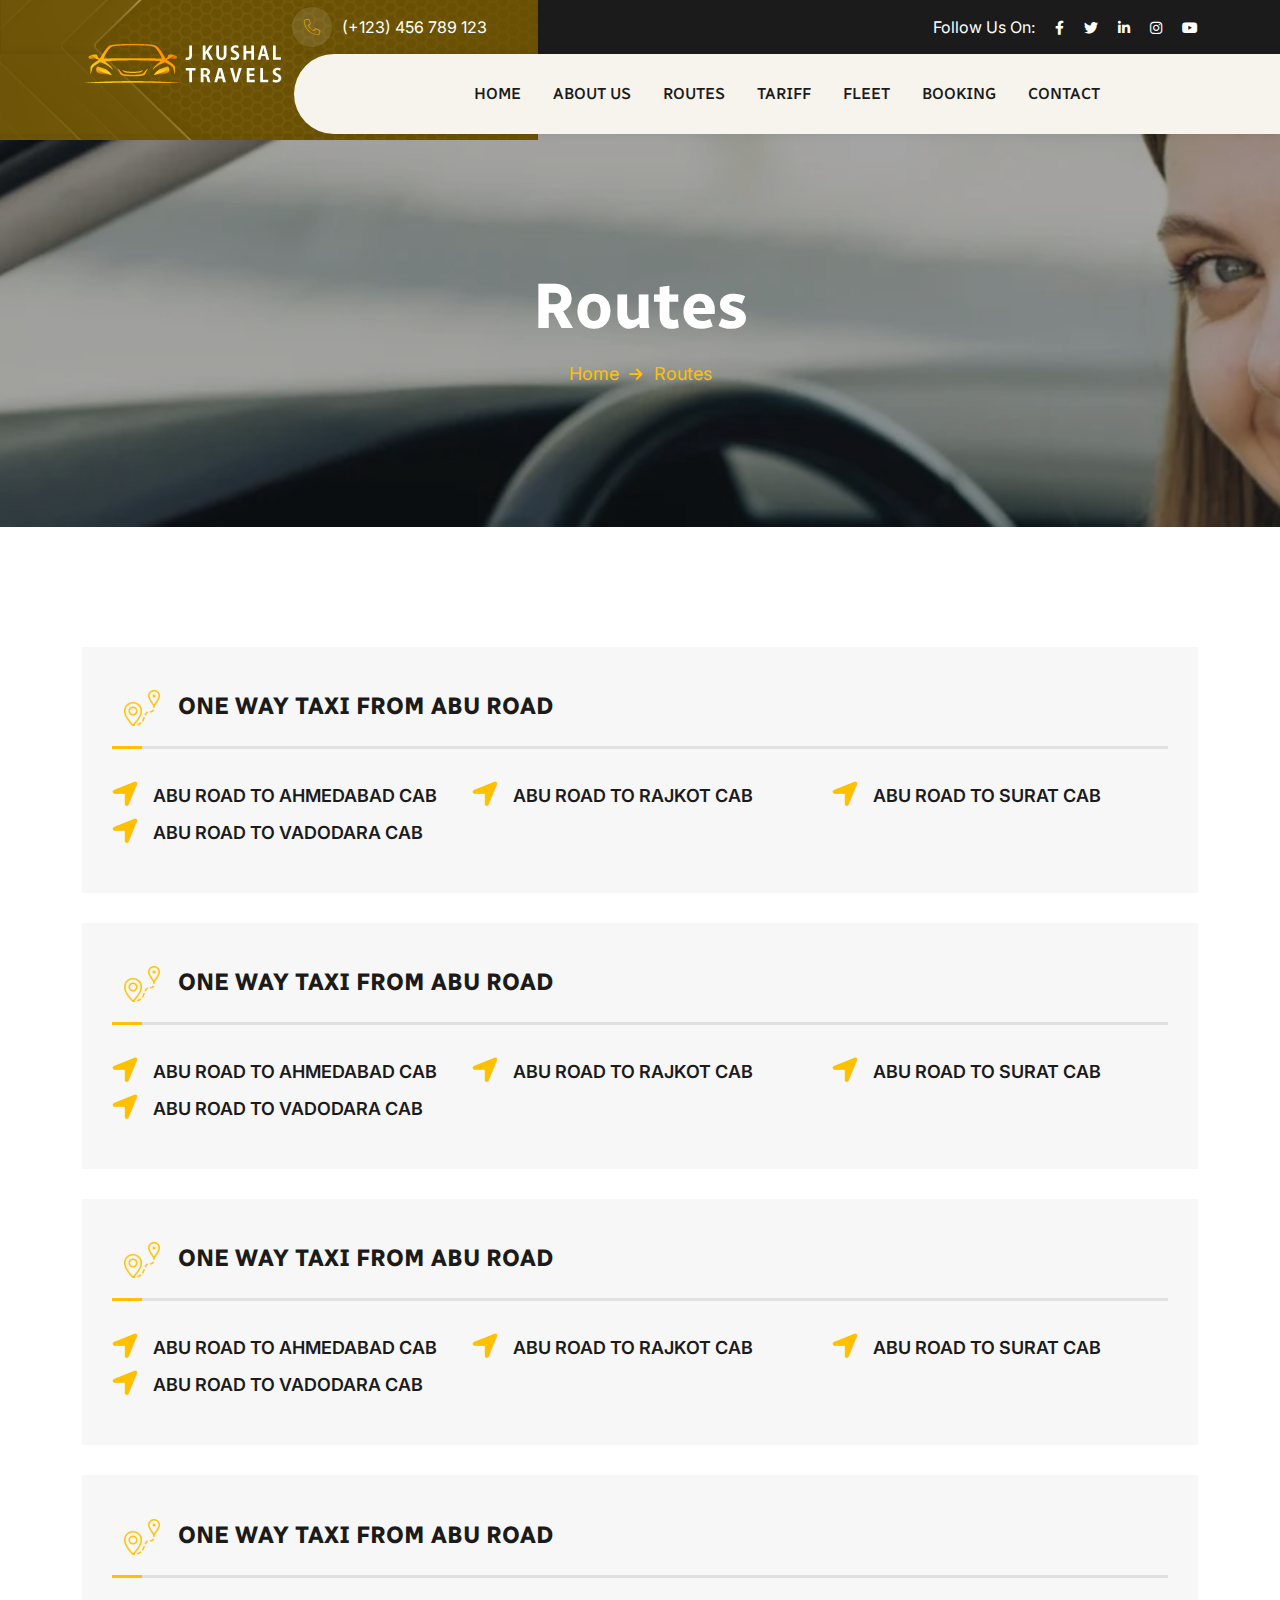
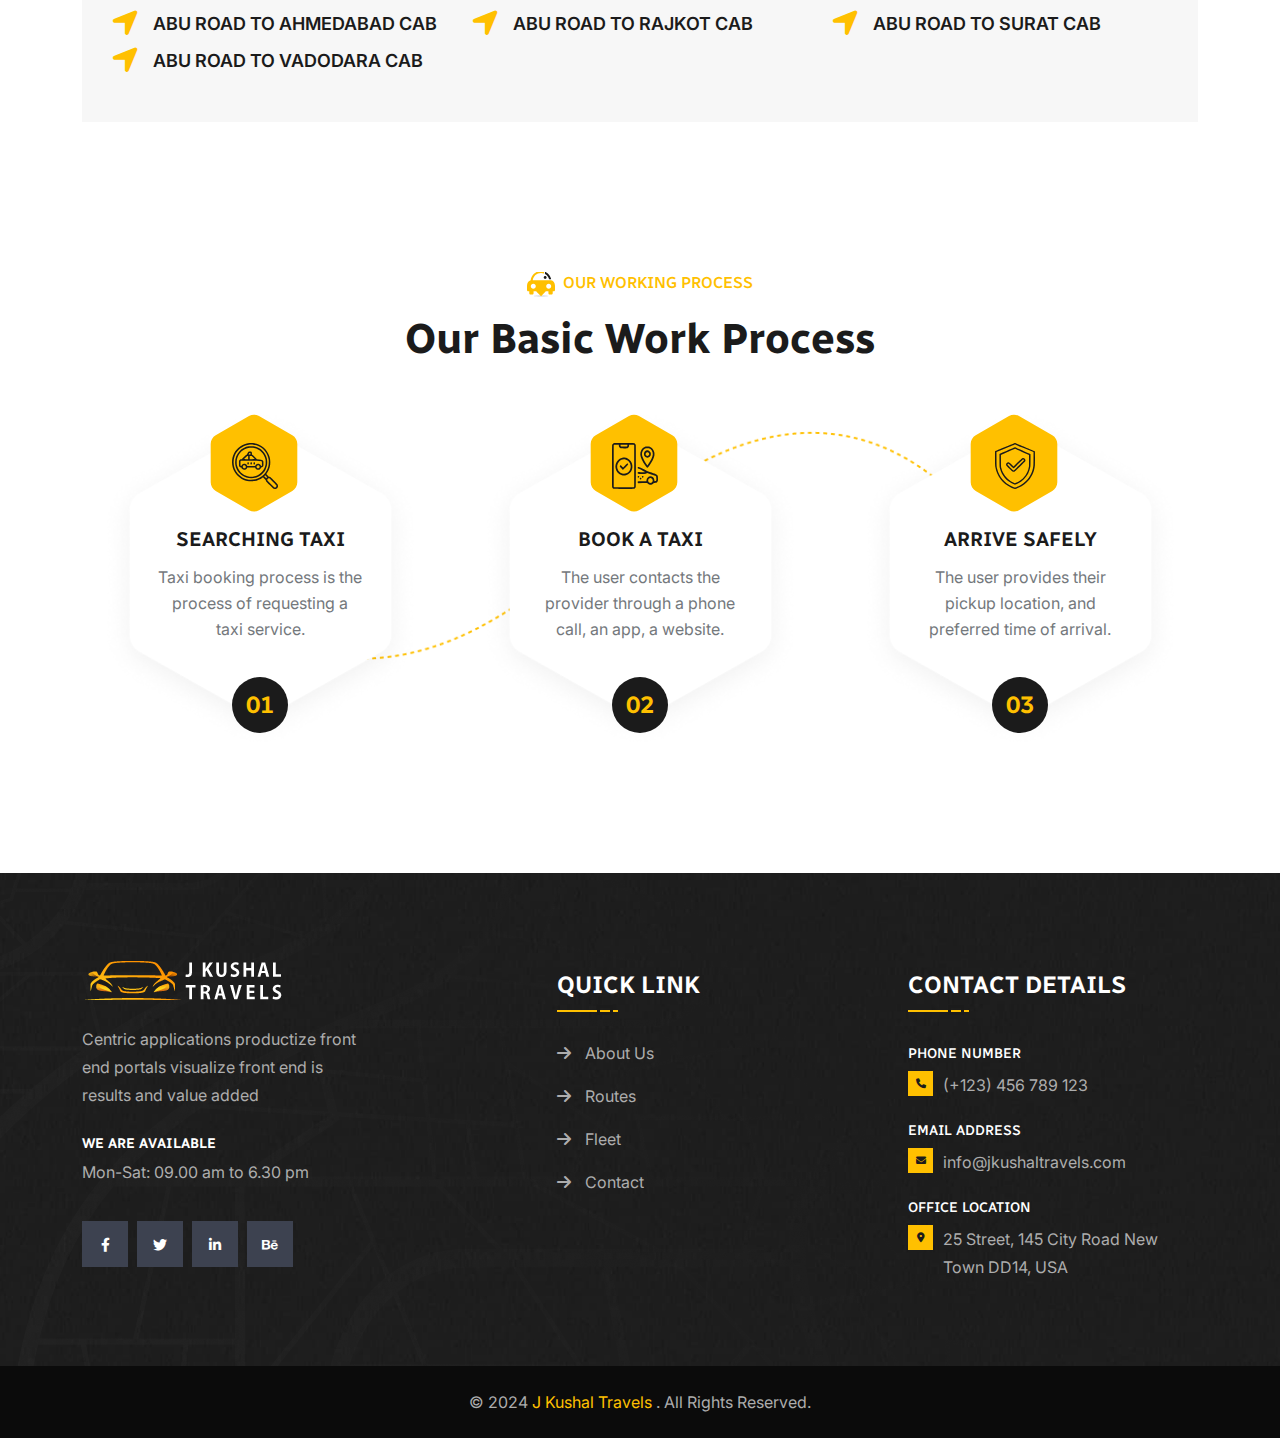
<file: routes.html>
<!doctype html>
<html>

<head>
    <meta charset="utf-8">
    <meta http-equiv="x-ua-compatible" content="ie=edge">
    <title> </title>
    <meta name="author" content="J Kushal Travels">
    <meta name="description" content=" ">
    <meta name="keywords" content=" ">

    <meta name="viewport" content="width=device-width, initial-scale=1, shrink-to-fit=no">

    <link rel="icon" type="image/png" sizes="32x32" href=" ">

    <meta name="msapplication-TileColor" content="#ffffff">

  
    <link rel="preconnect" href="https://fonts.googleapis.com">
    <link rel="preconnect" href="https://fonts.gstatic.com" crossorigin>
    <link href="https://fonts.googleapis.com/css2?family=Inter:wght@300;400;500;600;700;800;900&family=Radio+Canada:wght@300;400;500;600;700&display=swap" rel="stylesheet">

 
    <!-- Bootstrap -->
    <link rel="stylesheet" href="assets/css/bootstrap.min.css">
    <!-- Fontawesome Icon -->
    <link rel="stylesheet" href="assets/css/fontawesome.min.css"> 
    <!-- Slick Slider -->
    <link rel="stylesheet" href="assets/css/slick.min.css">
    <!-- Slick Slider -->
    <link rel="stylesheet" href="assets/css/jquery.datetimepicker.min.css">
    <!-- Theme Custom CSS -->
    <link rel="stylesheet" href="assets/css/style.css">

</head>
<body>
    <div class="preloader">
        <div class="preloader-inner">
            <div class="loading-window">
                <div class="car">
                    <div class="strike"></div>
                    <div class="strike strike2"></div>
                    <div class="strike strike3"></div>
                    <div class="strike strike4"></div>
                    <div class="strike strike5"></div>
                    <div class="car-detail spoiler"></div>
                    <div class="car-detail back"></div>
                    <div class="car-detail center"></div>
                    <div class="car-detail center1"></div>
                    <div class="car-detail front"></div>
                    <div class="car-detail wheel"></div>
                    <div class="car-detail wheel wheel2"></div>
                </div>
            </div>
        </div>
    </div>



    <header class="th-header header-layout">
        <div class="header-top">
            <div class="container">
                <div class="row justify-content-center justify-content-md-between align-items-center gy-2">
                    <div class="col-auto d-none d-md-block">
                        <div class="header-links">
                            <ul>
                                <li>
                                    <i class="fa-thin fa-phone"></i><a href="tel:+1234567890">(+123) 456 789 123</a>
                                </li>
                            </ul>
                        </div>
                    </div>
                    <div class="col-auto">
                        <div class="header-right">
                            <div class="header-social">
                                <span class="social-title">Follow Us On:</span>
                                <a href="https://www.facebook.com/"><i class="fab fa-facebook-f"></i></a>
                                <a href="https://www.twitter.com/"><i class="fab fa-twitter"></i></a>
                                <a href="https://www.linkedin.com/"><i class="fab fa-linkedin-in"></i></a>
                                <a href="https://www.instagram.com/"><i class="fab fa-instagram"></i></a>
                                <a href="https://www.youtube.com/"><i class="fa-brands fa-youtube"></i></a> 
                            </div>
                        </div>
                    </div>
                </div>
            </div>
        </div>

        <!-- Main Menu -->
        <div class="sticky-wrapper">
            <div class="menu-area">
                <div class="container">
                    <div class="row align-items-center justify-content-between">
                        <div class="col-auto">
                            <div class="header-logo">
                                <a href="index.html"><img src="assets/img/logo.png" alt="J Kushal Travels"></a>
                            </div>
                        </div>
                        <div class="col-auto col-auto ms-xl-auto me-xl-auto navbar-expand-lg">
                            <nav class="main-menu  collapse navbar-collapse" id="navbarNavDropdown">
                                <ul>
                                    <li>
                                        <a href="index.html">Home</a>
                                    </li>
                                    <li>
                                        <a href="about.html">About Us</a>
                                    </li>
                                    <li>
                                        <a href="routes.html">Routes</a>
                                    </li>
                                    <li>
                                        <a href="tariff.html">Tariff</a>
                                    </li>
                                    <li>
                                        <a href="taxi.html">Fleet</a>
                                    </li>
                                    <li>
                                        <a href="booking.html">Booking</a>
                                    </li>
                                    <li>
                                        <a href="contact.html">Contact</a>
                                    </li>
                                </ul>
                            </nav>
                            <button class="th-menu-toggle  d-inline-block d-lg-none" data-bs-toggle="collapse" data-bs-target="#navbarNavDropdown" aria-controls="navbarNavDropdown" aria-expanded="false" aria-label="Toggle navigation">
                                <i class="far fa-bars"></i>
                            </button>
                        </div>
                    </div>
                </div>
            </div>
        </div>
        <div class="logo-shape"><img src="assets/img/logo-shape.svg" alt=""></div>
    </header>


    <div class="breadcumb-wrapper " data-bg-src="assets/img/bg/page-header-bg-1-1.webp" data-overlay="title" data-opacity="4">
        <div class="container z-index-common">
            <h1 class="breadcumb-title">Routes</h1>
            <ul class="breadcumb-menu">
                <li><a href="index.html">Home</a></li>
                <li>Routes</li>
            </ul>
        </div>
    </div>

    <div class="space" id="about-sec">
        <div class="container">
            <div class="row">
                <div class="col-12">
                    <aside class="sidebar-area">
                        <div class="widget ">
                            <h4 class="widget_title"><img src="assets/img/icon/counter_2_2.svg" alt="" width="60"> One Way Taxi From Abu Road</h4>
                            <div class="row">
                                <div class="col-lg-4 col-md-4 col-sm-2 col-12 pb-1">
                                    <div class="download-media">
                                        <div class="download-media_icon">
                                            <i class="fas fa-location-arrow"></i>
                                        </div>
                                        <div class="download-media_info">
                                            <a href="" class="download-media_title">
                                                Abu Road To Ahmedabad Cab
                                            </a>
                                        </div>
                                    </div>
                                </div>
                                <div class="col-lg-4 col-md-4 col-sm-2 col-12  pb-1">
                                    <div class="download-media">
                                        <div class="download-media_icon">
                                            <i class="fas fa-location-arrow"></i>
                                        </div>
                                        <div class="download-media_info">
                                            <a href="" class="download-media_title">
                                                Abu Road To Rajkot Cab
                                            </a>
                                        </div>
                                    </div>
                                </div>
                                <div class="col-lg-4 col-md-4 col-sm-2 col-12  pb-1">
                                    <div class="download-media">
                                        <div class="download-media_icon">
                                            <i class="fas fa-location-arrow"></i>
                                        </div>
                                        <div class="download-media_info">
                                            <a href="" class="download-media_title">
                                                Abu Road To Surat Cab
                                            </a>
                                        </div>
                                    </div>
                                </div>
                                <div class="col-lg-4 col-md-4 col-sm-2 col-12  pb-1">
                                    <div class="download-media">
                                        <div class="download-media_icon">
                                            <i class="fas fa-location-arrow"></i>
                                        </div>
                                        <div class="download-media_info">
                                            <a href="" class="download-media_title">
                                                Abu Road To Vadodara Cab
                                            </a>
                                        </div>
                                    </div>
                                </div>
                            </div>
                        </div>
                    </aside>

                    <aside class="sidebar-area">
                        <div class="widget ">
                            <h4 class="widget_title"><img src="assets/img/icon/counter_2_2.svg" alt="" width="60"> One Way Taxi From Abu Road</h4>
                            <div class="row">
                                <div class="col-lg-4 col-md-4 col-sm-2 col-12 pb-1">
                                    <div class="download-media">
                                        <div class="download-media_icon">
                                            <i class="fas fa-location-arrow"></i>
                                        </div>
                                        <div class="download-media_info">
                                            <a href="" class="download-media_title">
                                                Abu Road To Ahmedabad Cab
                                            </a>
                                        </div>
                                    </div>
                                </div>
                                <div class="col-lg-4 col-md-4 col-sm-2 col-12  pb-1">
                                    <div class="download-media">
                                        <div class="download-media_icon">
                                            <i class="fas fa-location-arrow"></i>
                                        </div>
                                        <div class="download-media_info">
                                            <a href="" class="download-media_title">
                                                Abu Road To Rajkot Cab
                                            </a>
                                        </div>
                                    </div>
                                </div>
                                <div class="col-lg-4 col-md-4 col-sm-2 col-12  pb-1">
                                    <div class="download-media">
                                        <div class="download-media_icon">
                                            <i class="fas fa-location-arrow"></i>
                                        </div>
                                        <div class="download-media_info">
                                            <a href="" class="download-media_title">
                                                Abu Road To Surat Cab
                                            </a>
                                        </div>
                                    </div>
                                </div>
                                <div class="col-lg-4 col-md-4 col-sm-2 col-12  pb-1">
                                    <div class="download-media">
                                        <div class="download-media_icon">
                                            <i class="fas fa-location-arrow"></i>
                                        </div>
                                        <div class="download-media_info">
                                            <a href="" class="download-media_title">
                                                Abu Road To Vadodara Cab
                                            </a>
                                        </div>
                                    </div>
                                </div>
                            </div>
                        </div>
                    </aside>

                    <aside class="sidebar-area">
                        <div class="widget ">
                            <h4 class="widget_title"><img src="assets/img/icon/counter_2_2.svg" alt="" width="60"> One Way Taxi From Abu Road</h4>
                            <div class="row">
                                <div class="col-lg-4 col-md-4 col-sm-2 col-12 pb-1">
                                    <div class="download-media">
                                        <div class="download-media_icon">
                                            <i class="fas fa-location-arrow"></i>
                                        </div>
                                        <div class="download-media_info">
                                            <a href="" class="download-media_title">
                                                Abu Road To Ahmedabad Cab
                                            </a>
                                        </div>
                                    </div>
                                </div>
                                <div class="col-lg-4 col-md-4 col-sm-2 col-12  pb-1">
                                    <div class="download-media">
                                        <div class="download-media_icon">
                                            <i class="fas fa-location-arrow"></i>
                                        </div>
                                        <div class="download-media_info">
                                            <a href="" class="download-media_title">
                                                Abu Road To Rajkot Cab
                                            </a>
                                        </div>
                                    </div>
                                </div>
                                <div class="col-lg-4 col-md-4 col-sm-2 col-12  pb-1">
                                    <div class="download-media">
                                        <div class="download-media_icon">
                                            <i class="fas fa-location-arrow"></i>
                                        </div>
                                        <div class="download-media_info">
                                            <a href="" class="download-media_title">
                                                Abu Road To Surat Cab
                                            </a>
                                        </div>
                                    </div>
                                </div>
                                <div class="col-lg-4 col-md-4 col-sm-2 col-12  pb-1">
                                    <div class="download-media">
                                        <div class="download-media_icon">
                                            <i class="fas fa-location-arrow"></i>
                                        </div>
                                        <div class="download-media_info">
                                            <a href="" class="download-media_title">
                                                Abu Road To Vadodara Cab
                                            </a>
                                        </div>
                                    </div>
                                </div>
                            </div>
                        </div>
                    </aside>

                    <aside class="sidebar-area">
                        <div class="widget ">
                            <h4 class="widget_title"><img src="assets/img/icon/counter_2_2.svg" alt="" width="60"> One Way Taxi From Abu Road</h4>
                            <div class="row">
                                <div class="col-lg-4 col-md-4 col-sm-2 col-12 pb-1">
                                    <div class="download-media">
                                        <div class="download-media_icon">
                                            <i class="fas fa-location-arrow"></i>
                                        </div>
                                        <div class="download-media_info">
                                            <a href="" class="download-media_title">
                                                Abu Road To Ahmedabad Cab
                                            </a>
                                        </div>
                                    </div>
                                </div>
                                <div class="col-lg-4 col-md-4 col-sm-2 col-12  pb-1">
                                    <div class="download-media">
                                        <div class="download-media_icon">
                                            <i class="fas fa-location-arrow"></i>
                                        </div>
                                        <div class="download-media_info">
                                            <a href="" class="download-media_title">
                                                Abu Road To Rajkot Cab
                                            </a>
                                        </div>
                                    </div>
                                </div>
                                <div class="col-lg-4 col-md-4 col-sm-2 col-12  pb-1">
                                    <div class="download-media">
                                        <div class="download-media_icon">
                                            <i class="fas fa-location-arrow"></i>
                                        </div>
                                        <div class="download-media_info">
                                            <a href="" class="download-media_title">
                                                Abu Road To Surat Cab
                                            </a>
                                        </div>
                                    </div>
                                </div>
                                <div class="col-lg-4 col-md-4 col-sm-2 col-12  pb-1">
                                    <div class="download-media">
                                        <div class="download-media_icon">
                                            <i class="fas fa-location-arrow"></i>
                                        </div>
                                        <div class="download-media_info">
                                            <a href="" class="download-media_title">
                                                Abu Road To Vadodara Cab
                                            </a>
                                        </div>
                                    </div>
                                </div>
                            </div>
                        </div>
                    </aside>
                </div>

            </div>
        </div>
    </div>







    <section class="position-relative overflow-hidden space-bottom">
        <div class="container">
            <div class="title-area text-center">
                <span class="sub-title style2"><img src="assets/img/shape/title_shape_1.svg" alt="shape">Our Working Process</span>
                <h2 class="sec-title">Our Basic Work Process</h2>
            </div>
            <div class="process-box-wrapper style">
                <div class="row gy-30 justify-content-center">
                    <div class="col-md-6 col-lg-4">
                        <div class="process-item" data-bg-src="assets/img/shape/process_shape.png">
                            <div class="process-item_icon">
                                <img src="assets/img/icon/process_1_1.svg" alt="">
                            </div>
                            <h3 class="process-item_title">Searching Taxi</h3>
                            <p class="process-item_text">Taxi booking process is the process of requesting a taxi service.</p>
                            <span class="process-item_num">01</span>
                        </div>
                    </div>
                    <div class="col-md-6 col-lg-4">
                        <div class="process-item" data-bg-src="assets/img/shape/process_shape.png">
                            <div class="process-item_icon">
                                <img src="assets/img/icon/process_1_2.svg" alt="">
                            </div>
                            <h3 class="process-item_title">Book A Taxi</h3>
                            <p class="process-item_text">The user contacts the provider through a phone call, an app, a website.</p>
                            <span class="process-item_num">02</span>
                        </div>
                    </div>
                    <div class="col-md-6 col-lg-4">
                        <div class="process-item" data-bg-src="assets/img/shape/process_shape.png">
                            <div class="process-item_icon">
                                <img src="assets/img/icon/process_1_3.svg" alt="">
                            </div>
                            <h3 class="process-item_title">Arrive safely</h3>
                            <p class="process-item_text">The user provides their pickup location, and preferred time of arrival.</p>
                            <span class="process-item_num">03</span>
                        </div>
                    </div>
                    <span class="process-line">
                        <img src="assets/img/shape/process_line_3.png" alt="line">
                    </span>
                </div>
            </div>
        </div>
    </section>





    <footer class="footer-wrapper footer-layout" data-bg-src="assets/img/bg/footer_bg_1.jpg">
        <div class="widget-area">
            <div class="container">
                <div class="row justify-content-between">
                    <div class="col-md-6 col-xl-auto">
                        <div class="widget footer-widget">
                            <div class="th-widget-about">
                                <div class="about-logo">
                                    <a href="index.html"><img src="assets/img/logo.png" alt="J Kushal Travels"></a>
                                </div>
                                <p class="about-text">
                                    Centric applications productize front end portals visualize front
                                    end is results and value added
                                </p>
                                <div class="working-time">
                                    <span class="title">WE ARE AVAILABLE</span>
                                    <p class="desc">Mon-Sat: 09.00 am to 6.30 pm</p>
                                </div>
                                <div class="th-social  footer-social">
                                    <a href="https://www.facebook.com/"><i class="fab fa-facebook-f"></i></a>
                                    <a href="https://www.twitter.com/"><i class="fab fa-twitter"></i></a>
                                    <a href="https://www.linkedin.com/"><i class="fab fa-linkedin-in"></i></a>
                                    <a href="https://www.behance.net/"><i class="fa-brands fa-behance"></i></a>
                                </div>
                            </div>
                        </div>
                    </div>
                    <div class="col-md-6 col-xl-2">
                        <div class="widget widget_nav_menu  footer-widget">
                            <h3 class="widget_title">Quick link</h3>
                            <div class="menu-all-pages-container">
                                <ul class="menu">
                                    <li><a href="about.html">About Us</a></li>
                                    <li> <a href="routes.html">Routes</a></li>
                                    <li><a href="taxi.html">Fleet</a></li>
                                    <li><a href="contact.html">Contact</a></li>
                                </ul>
                            </div>
                        </div>
                    </div>
                    <div class="col-md-6 col-xl-auto">
                        <div class="widget footer-widget">
                            <h3 class="widget_title">Contact Details</h3>
                            <div class="th-widget-about">
                                <h4 class="footer-info-title">Phone Number</h4>
                                <p class="footer-info">
                                    <i class="fa-sharp fa-solid fa-phone"></i><a class="text-inherit" href="tel:+1234567980">(+123) 456 789 123</a>
                                </p>
                                <h4 class="footer-info-title">Email Address</h4>
                                <p class="footer-info">
                                    <i class="fas fa-envelope"></i><a class="text-inherit"
                                                                      href="mailto:info@JKushalTravels@email.com">info@jkushaltravels.com</a>
                                </p>
                                <h4 class="footer-info-title">Office Location</h4>
                                <p class="footer-info">
                                    <i class="fas fa-map-marker-alt"></i>25 Street, 145 City Road New
                                    Town DD14, USA
                                </p>
                            </div>
                        </div>
                    </div>
                </div>
            </div>
        </div>
        <div class="copyright-wrap">
            <div class="container">
                <p class="copyright-text">
                    © 2024 <a>J Kushal Travels </a>. All Rights
                    Reserved.
                </p>
            </div>
        </div>
        <div class="footer-shape">
            <img src="assets/img/shape/footer_shape.png" alt="shape">
        </div>
    </footer>


    <!-- Jquery -->
    <script src="assets/js/vendor/jquery-3.6.0.min.js"></script>
    <!-- Slick Slider -->
    <script src="assets/js/slick.min.js"></script>
    <!-- Bootstrap -->
    <script src="assets/js/bootstrap.min.js"></script>
    <!-- Counter Up -->
    <script src="assets/js/jquery.counterup.min.js"></script>
    <!-- Isotope Filter -->
    <script src="assets/js/imagesloaded.pkgd.min.js"></script>
    <script src="assets/js/isotope.pkgd.min.js"></script>
    <!-- Date Time Picker -->
    <script src="assets/js/jquery.datetimepicker.min.js"></script>

    <!-- Wow -->
    <script src="assets/js/wow.min.js"></script>
    <!-- Main Js File -->
    <script src="assets/js/main.js"></script>



</body>
</html>
</file>
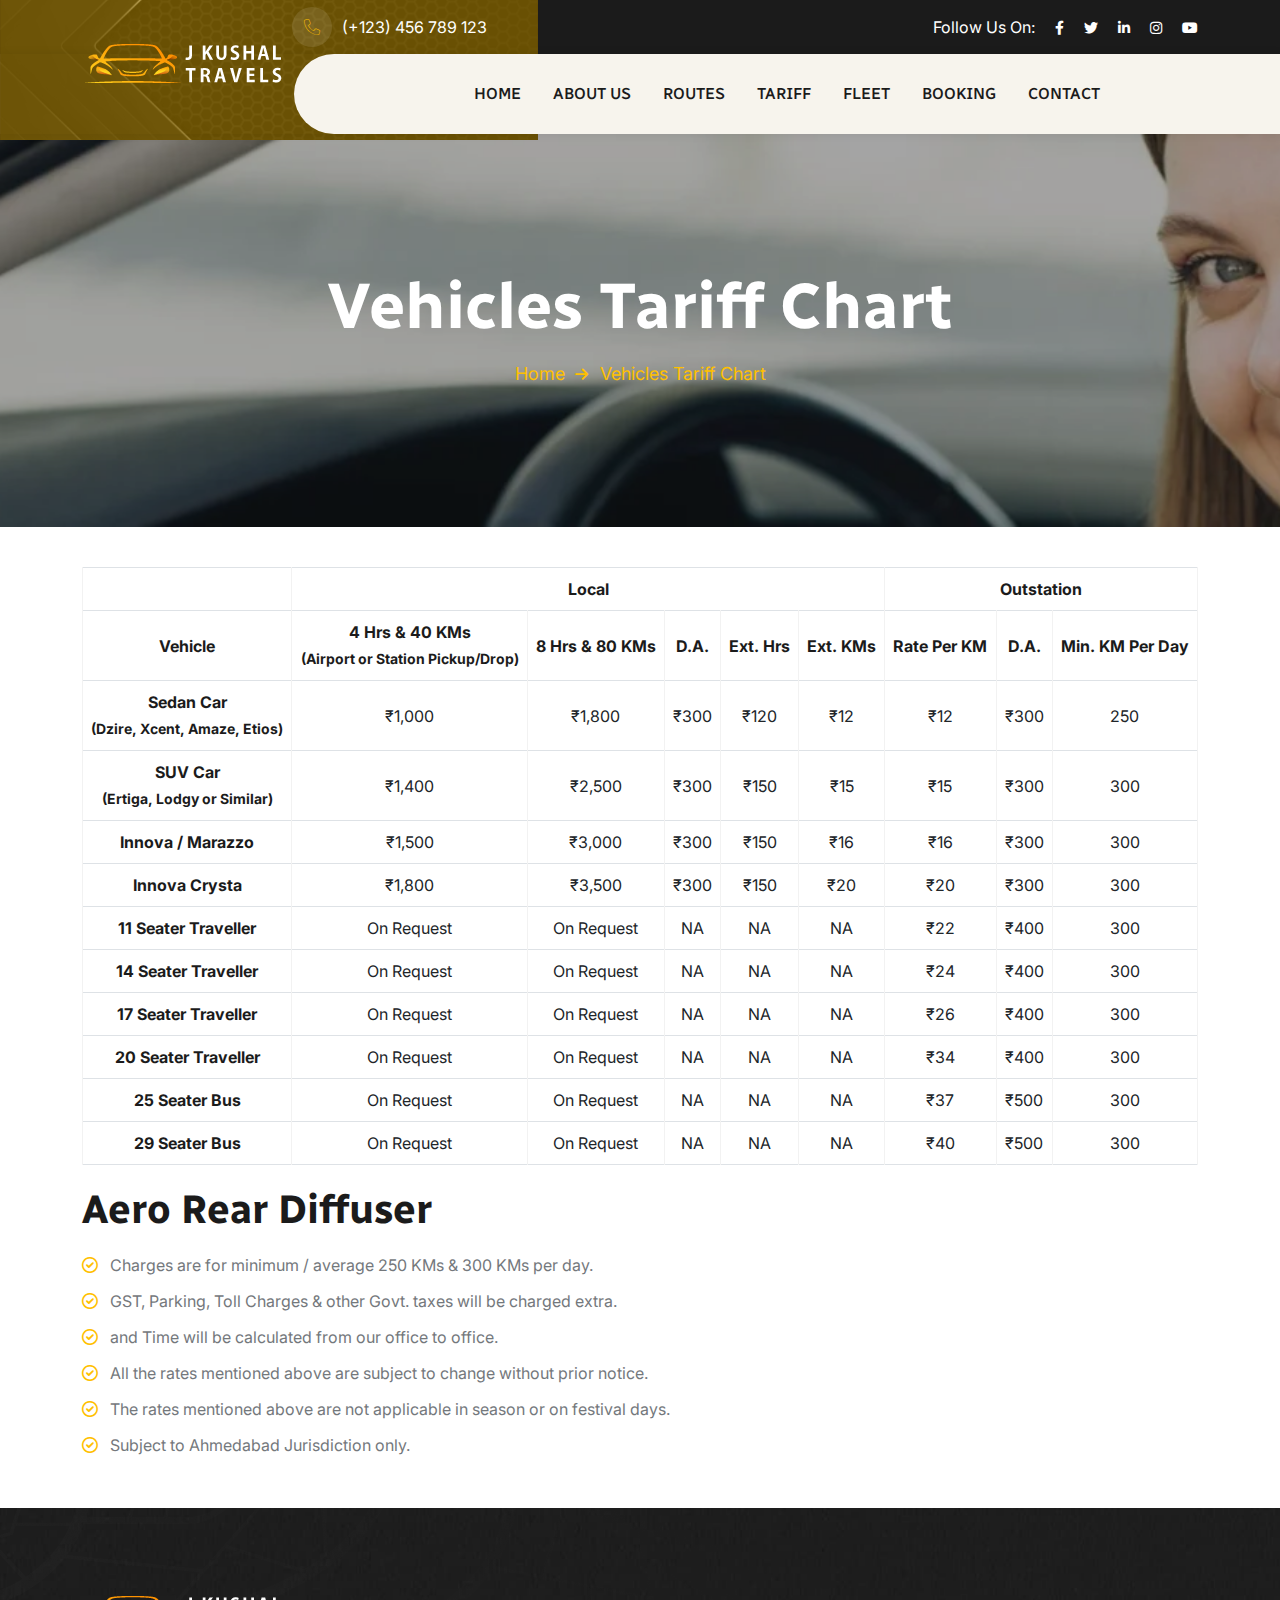
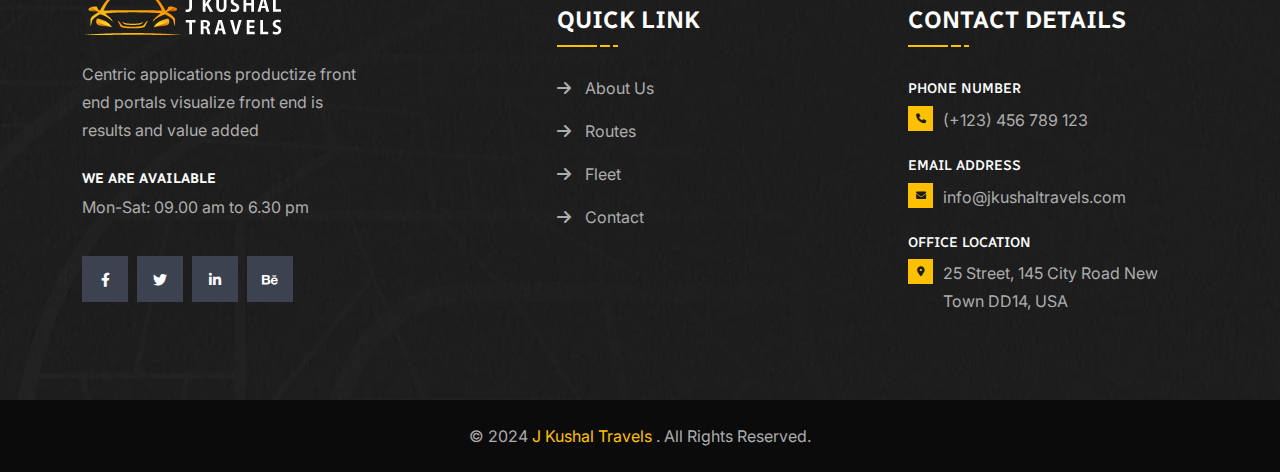
<file: tariff.html>
<!doctype html>
<html>

<head>
    <meta charset="utf-8">
    <meta http-equiv="x-ua-compatible" content="ie=edge">
    <title> </title>
    <meta name="author" content="J Kushal Travels">
    <meta name="description" content=" ">
    <meta name="keywords" content=" ">

    <meta name="viewport" content="width=device-width, initial-scale=1, shrink-to-fit=no">

    <link rel="icon" type="image/png" sizes="32x32" href=" ">

    <meta name="msapplication-TileColor" content="#ffffff">

  
    <link rel="preconnect" href="https://fonts.googleapis.com">
    <link rel="preconnect" href="https://fonts.gstatic.com" crossorigin>
    <link href="https://fonts.googleapis.com/css2?family=Inter:wght@300;400;500;600;700;800;900&family=Radio+Canada:wght@300;400;500;600;700&display=swap" rel="stylesheet">

 
    <!-- Bootstrap -->
    <link rel="stylesheet" href="assets/css/bootstrap.min.css">
    <!-- Fontawesome Icon -->
    <link rel="stylesheet" href="assets/css/fontawesome.min.css"> 
    <!-- Slick Slider -->
    <link rel="stylesheet" href="assets/css/slick.min.css">
    <!-- Slick Slider -->
    <link rel="stylesheet" href="assets/css/jquery.datetimepicker.min.css">
    <!-- Theme Custom CSS -->
    <link rel="stylesheet" href="assets/css/style.css">

</head>
<body>
    <div class="preloader">
        <div class="preloader-inner">
            <div class="loading-window">
                <div class="car">
                    <div class="strike"></div>
                    <div class="strike strike2"></div>
                    <div class="strike strike3"></div>
                    <div class="strike strike4"></div>
                    <div class="strike strike5"></div>
                    <div class="car-detail spoiler"></div>
                    <div class="car-detail back"></div>
                    <div class="car-detail center"></div>
                    <div class="car-detail center1"></div>
                    <div class="car-detail front"></div>
                    <div class="car-detail wheel"></div>
                    <div class="car-detail wheel wheel2"></div>
                </div>
            </div>
        </div>
    </div>



    <header class="th-header header-layout">
        <div class="header-top">
            <div class="container">
                <div class="row justify-content-center justify-content-md-between align-items-center gy-2">
                    <div class="col-auto d-none d-md-block">
                        <div class="header-links">
                            <ul>
                                <li>
                                    <i class="fa-thin fa-phone"></i><a href="tel:+1234567890">(+123) 456 789 123</a>
                                </li>
                            </ul>
                        </div>
                    </div>
                    <div class="col-auto">
                        <div class="header-right">
                            <div class="header-social">
                                <span class="social-title">Follow Us On:</span>
                                <a href="https://www.facebook.com/"><i class="fab fa-facebook-f"></i></a>
                                <a href="https://www.twitter.com/"><i class="fab fa-twitter"></i></a>
                                <a href="https://www.linkedin.com/"><i class="fab fa-linkedin-in"></i></a>
                                <a href="https://www.instagram.com/"><i class="fab fa-instagram"></i></a>
                                <a href="https://www.youtube.com/"><i class="fa-brands fa-youtube"></i></a> 
                            </div>
                        </div>
                    </div>
                </div>
            </div>
        </div>

        <!-- Main Menu -->
        <div class="sticky-wrapper">
            <div class="menu-area">
                <div class="container">
                    <div class="row align-items-center justify-content-between">
                        <div class="col-auto">
                            <div class="header-logo">
                                <a href="index.html"><img src="assets/img/logo.png" alt="J Kushal Travels"></a>
                            </div>
                        </div>
                        <div class="col-auto col-auto ms-xl-auto me-xl-auto navbar-expand-lg">
                            <nav class="main-menu  collapse navbar-collapse" id="navbarNavDropdown">
                                <ul>
                                    <li>
                                        <a href="index.html">Home</a>
                                    </li>
                                    <li>
                                        <a href="about.html">About Us</a>
                                    </li>
                                    <li>
                                        <a href="routes.html">Routes</a>
                                    </li>
                                    <li>
                                        <a href="tariff.html">Tariff</a>
                                    </li>
                                    <li>
                                        <a href="taxi.html">Fleet</a>
                                    </li>
                                    <li>
                                        <a href="booking.html">Booking</a>
                                    </li>
                                    <li>
                                        <a href="contact.html">Contact</a>
                                    </li>
                                </ul>
                            </nav>
                            <button class="th-menu-toggle  d-inline-block d-lg-none" data-bs-toggle="collapse" data-bs-target="#navbarNavDropdown" aria-controls="navbarNavDropdown" aria-expanded="false" aria-label="Toggle navigation">
                                <i class="far fa-bars"></i>
                            </button>
                        </div>
                    </div>
                </div>
            </div>
        </div>
        <div class="logo-shape"><img src="assets/img/logo-shape.svg" alt=""></div>
    </header>


    <div class="breadcumb-wrapper " data-bg-src="assets/img/bg/page-header-bg-1-1.webp" data-overlay="title" data-opacity="4">
        <div class="container z-index-common">
            <h1 class="breadcumb-title">Vehicles Tariff Chart</h1>
            <ul class="breadcumb-menu">
                <li><a href="index.html">Home</a></li>
                <li>Vehicles Tariff Chart</li>
            </ul>
        </div>
    </div>

    <section class="container py-40">

        <div class="row">
            <div class="col-12 table-responsive">
                <table class="table table-bordered   text-center">
                    <thead class="thead-light1">
                        <tr>
                            <th></th>
                            <th colspan="5">Local</th>
                            <th colspan="3">Outstation</th>
                        </tr>
                        <tr>
                            <th class="align-middle">Vehicle</th>
                            <th class="align-middle">4 Hrs &amp; 40 KMs <br><small>(Airport or Station Pickup/Drop)</small></th>
                            <th class="align-middle">8 Hrs &amp; 80 KMs</th>
                            <th class="align-middle">D.A.</th>
                            <th class="align-middle">Ext. Hrs</th>
                            <th class="align-middle">Ext. KMs</th>
                            <th class="align-middle">Rate Per KM</th>
                            <th class="align-middle">D.A.</th>
                            <th class="align-middle">Min. KM Per Day</th>
                        </tr>
                    </thead>
                    <tbody>
                        <tr>
                            <th class="align-middle">Sedan Car<br><small>(Dzire, Xcent, Amaze, Etios)</small></th>
                            <td class="align-middle">₹1,000</td>
                            <td class="align-middle">₹1,800</td>
                            <td class="align-middle">₹300</td>
                            <td class="align-middle">₹120</td>
                            <td class="align-middle">₹12</td>
                            <td class="align-middle">₹12</td>
                            <td class="align-middle">₹300</td>
                            <td class="align-middle">250</td>
                        </tr>
                        <tr>
                            <th class="align-middle">SUV Car<br><small>(Ertiga, Lodgy or Similar)</small></th>
                            <td class="align-middle">₹1,400</td>
                            <td class="align-middle">₹2,500</td>
                            <td class="align-middle">₹300</td>
                            <td class="align-middle">₹150</td>
                            <td class="align-middle">₹15</td>
                            <td class="align-middle">₹15</td>
                            <td class="align-middle">₹300</td>
                            <td class="align-middle">300</td>
                        </tr>
                        <tr>
                            <th class="align-middle">Innova / Marazzo</th>
                            <td class="align-middle">₹1,500</td>
                            <td class="align-middle">₹3,000</td>
                            <td class="align-middle">₹300</td>
                            <td class="align-middle">₹150</td>
                            <td class="align-middle">₹16</td>
                            <td class="align-middle">₹16</td>
                            <td class="align-middle">₹300</td>
                            <td class="align-middle">300</td>
                        </tr>
                        <tr>
                            <th class="align-middle">Innova Crysta</th>
                            <td class="align-middle">₹1,800</td>
                            <td class="align-middle">₹3,500</td>
                            <td class="align-middle">₹300</td>
                            <td class="align-middle">₹150</td>
                            <td class="align-middle">₹20</td>
                            <td class="align-middle">₹20</td>
                            <td class="align-middle">₹300</td>
                            <td class="align-middle">300</td>
                        </tr>
                        <tr>
                            <th class="align-middle">11 Seater Traveller</th>
                            <td class="align-middle">On Request</td>
                            <td class="align-middle">On Request</td>
                            <td class="align-middle">NA</td>
                            <td class="align-middle">NA</td>
                            <td class="align-middle">NA</td>
                            <td class="align-middle">₹22</td>
                            <td class="align-middle">₹400</td>
                            <td class="align-middle">300</td>
                        </tr>
                        <tr>
                            <th class="align-middle">14 Seater Traveller</th>
                            <td class="align-middle">On Request</td>
                            <td class="align-middle">On Request</td>
                            <td class="align-middle">NA</td>
                            <td class="align-middle">NA</td>
                            <td class="align-middle">NA</td>
                            <td class="align-middle">₹24</td>
                            <td class="align-middle">₹400</td>
                            <td class="align-middle">300</td>
                        </tr>
                        <tr>
                            <th class="align-middle">17 Seater Traveller</th>
                            <td class="align-middle">On Request</td>
                            <td class="align-middle">On Request</td>
                            <td class="align-middle">NA</td>
                            <td class="align-middle">NA</td>
                            <td class="align-middle">NA</td>
                            <td class="align-middle">₹26</td>
                            <td class="align-middle">₹400</td>
                            <td class="align-middle">300</td>
                        </tr>
                        <tr>
                            <th class="align-middle">20 Seater Traveller</th>
                            <td class="align-middle">On Request</td>
                            <td class="align-middle">On Request</td>
                            <td class="align-middle">NA</td>
                            <td class="align-middle">NA</td>
                            <td class="align-middle">NA</td>
                            <td class="align-middle">₹34</td>
                            <td class="align-middle">₹400</td>
                            <td class="align-middle">300</td>
                        </tr>
                        <tr>
                            <th class="align-middle">25 Seater Bus</th>
                            <td class="align-middle">On Request</td>
                            <td class="align-middle">On Request</td>
                            <td class="align-middle">NA</td>
                            <td class="align-middle">NA</td>
                            <td class="align-middle">NA</td>
                            <td class="align-middle">₹37</td>
                            <td class="align-middle">₹500</td>
                            <td class="align-middle">300</td>
                        </tr>
                        <tr>
                            <th class="align-middle">29 Seater Bus</th>
                            <td class="align-middle">On Request</td>
                            <td class="align-middle">On Request</td>
                            <td class="align-middle">NA</td>
                            <td class="align-middle">NA</td>
                            <td class="align-middle">NA</td>
                            <td class="align-middle">₹40</td>
                            <td class="align-middle">₹500</td>
                            <td class="align-middle">300</td>
                        </tr>
                    </tbody>
                </table>
            </div>

            <div class="col-12">

                <h2 class="product-title">Aero Rear Diffuser</h2>

                <div class="checklist">
                    <ul>
                        <li>Charges are for minimum / average 250 KMs & 300 KMs per day.</li>
                        <li>GST, Parking, Toll Charges & other Govt. taxes will be charged extra.</li>
                        <li> and Time will be calculated from our office to office.</li>
                        <li>All the rates mentioned above are subject to change without prior notice.</li>
                        <li>The rates mentioned above are not applicable in season or on festival days.</li>
                        <li>Subject to Ahmedabad Jurisdiction only.</li>
                    </ul>
                </div>
            </div>

        </div>

    </section>

    <footer class="footer-wrapper footer-layout" data-bg-src="assets/img/bg/footer_bg_1.jpg">
        <div class="widget-area">
            <div class="container">
                <div class="row justify-content-between">
                    <div class="col-md-6 col-xl-auto">
                        <div class="widget footer-widget">
                            <div class="th-widget-about">
                                <div class="about-logo">
                                    <a href="index.html"><img src="assets/img/logo.png" alt="J Kushal Travels"></a>
                                </div>
                                <p class="about-text">
                                    Centric applications productize front end portals visualize front
                                    end is results and value added
                                </p>
                                <div class="working-time">
                                    <span class="title">WE ARE AVAILABLE</span>
                                    <p class="desc">Mon-Sat: 09.00 am to 6.30 pm</p>
                                </div>
                                <div class="th-social  footer-social">
                                    <a href="https://www.facebook.com/"><i class="fab fa-facebook-f"></i></a>
                                    <a href="https://www.twitter.com/"><i class="fab fa-twitter"></i></a>
                                    <a href="https://www.linkedin.com/"><i class="fab fa-linkedin-in"></i></a>
                                    <a href="https://www.behance.net/"><i class="fa-brands fa-behance"></i></a>
                                </div>
                            </div>
                        </div>
                    </div>
                    <div class="col-md-6 col-xl-2">
                        <div class="widget widget_nav_menu  footer-widget">
                            <h3 class="widget_title">Quick link</h3>
                            <div class="menu-all-pages-container">
                                <ul class="menu">
                                    <li><a href="about.html">About Us</a></li>
                                    <li> <a href="routes.html">Routes</a></li>
                                    <li><a href="taxi.html">Fleet</a></li>
                                    <li><a href="contact.html">Contact</a></li>
                                </ul>
                            </div>
                        </div>
                    </div>
                    <div class="col-md-6 col-xl-auto">
                        <div class="widget footer-widget">
                            <h3 class="widget_title">Contact Details</h3>
                            <div class="th-widget-about">
                                <h4 class="footer-info-title">Phone Number</h4>
                                <p class="footer-info">
                                    <i class="fa-sharp fa-solid fa-phone"></i><a class="text-inherit" href="tel:+1234567980">(+123) 456 789 123</a>
                                </p>
                                <h4 class="footer-info-title">Email Address</h4>
                                <p class="footer-info">
                                    <i class="fas fa-envelope"></i><a class="text-inherit"
                                                                      href="mailto:info@JKushalTravels@email.com">info@jkushaltravels.com</a>
                                </p>
                                <h4 class="footer-info-title">Office Location</h4>
                                <p class="footer-info">
                                    <i class="fas fa-map-marker-alt"></i>25 Street, 145 City Road New
                                    Town DD14, USA
                                </p>
                            </div>
                        </div>
                    </div>
                </div>
            </div>
        </div>
        <div class="copyright-wrap">
            <div class="container">
                <p class="copyright-text">
                    © 2024 <a>J Kushal Travels </a>. All Rights
                    Reserved.
                </p>
            </div>
        </div>
        <div class="footer-shape">
            <img src="assets/img/shape/footer_shape.png" alt="shape">
        </div>
    </footer>


    <!-- Jquery -->
    <script src="assets/js/vendor/jquery-3.6.0.min.js"></script>
    <!-- Slick Slider -->
    <script src="assets/js/slick.min.js"></script>
    <!-- Bootstrap -->
    <script src="assets/js/bootstrap.min.js"></script>
    <!-- Counter Up -->
    <script src="assets/js/jquery.counterup.min.js"></script>
    <!-- Isotope Filter -->
    <script src="assets/js/imagesloaded.pkgd.min.js"></script>
    <script src="assets/js/isotope.pkgd.min.js"></script>
    <!-- Date Time Picker -->
    <script src="assets/js/jquery.datetimepicker.min.js"></script>

    <!-- Wow -->
    <script src="assets/js/wow.min.js"></script>
    <!-- Main Js File -->
    <script src="assets/js/main.js"></script>



</body>
</html>
</file>
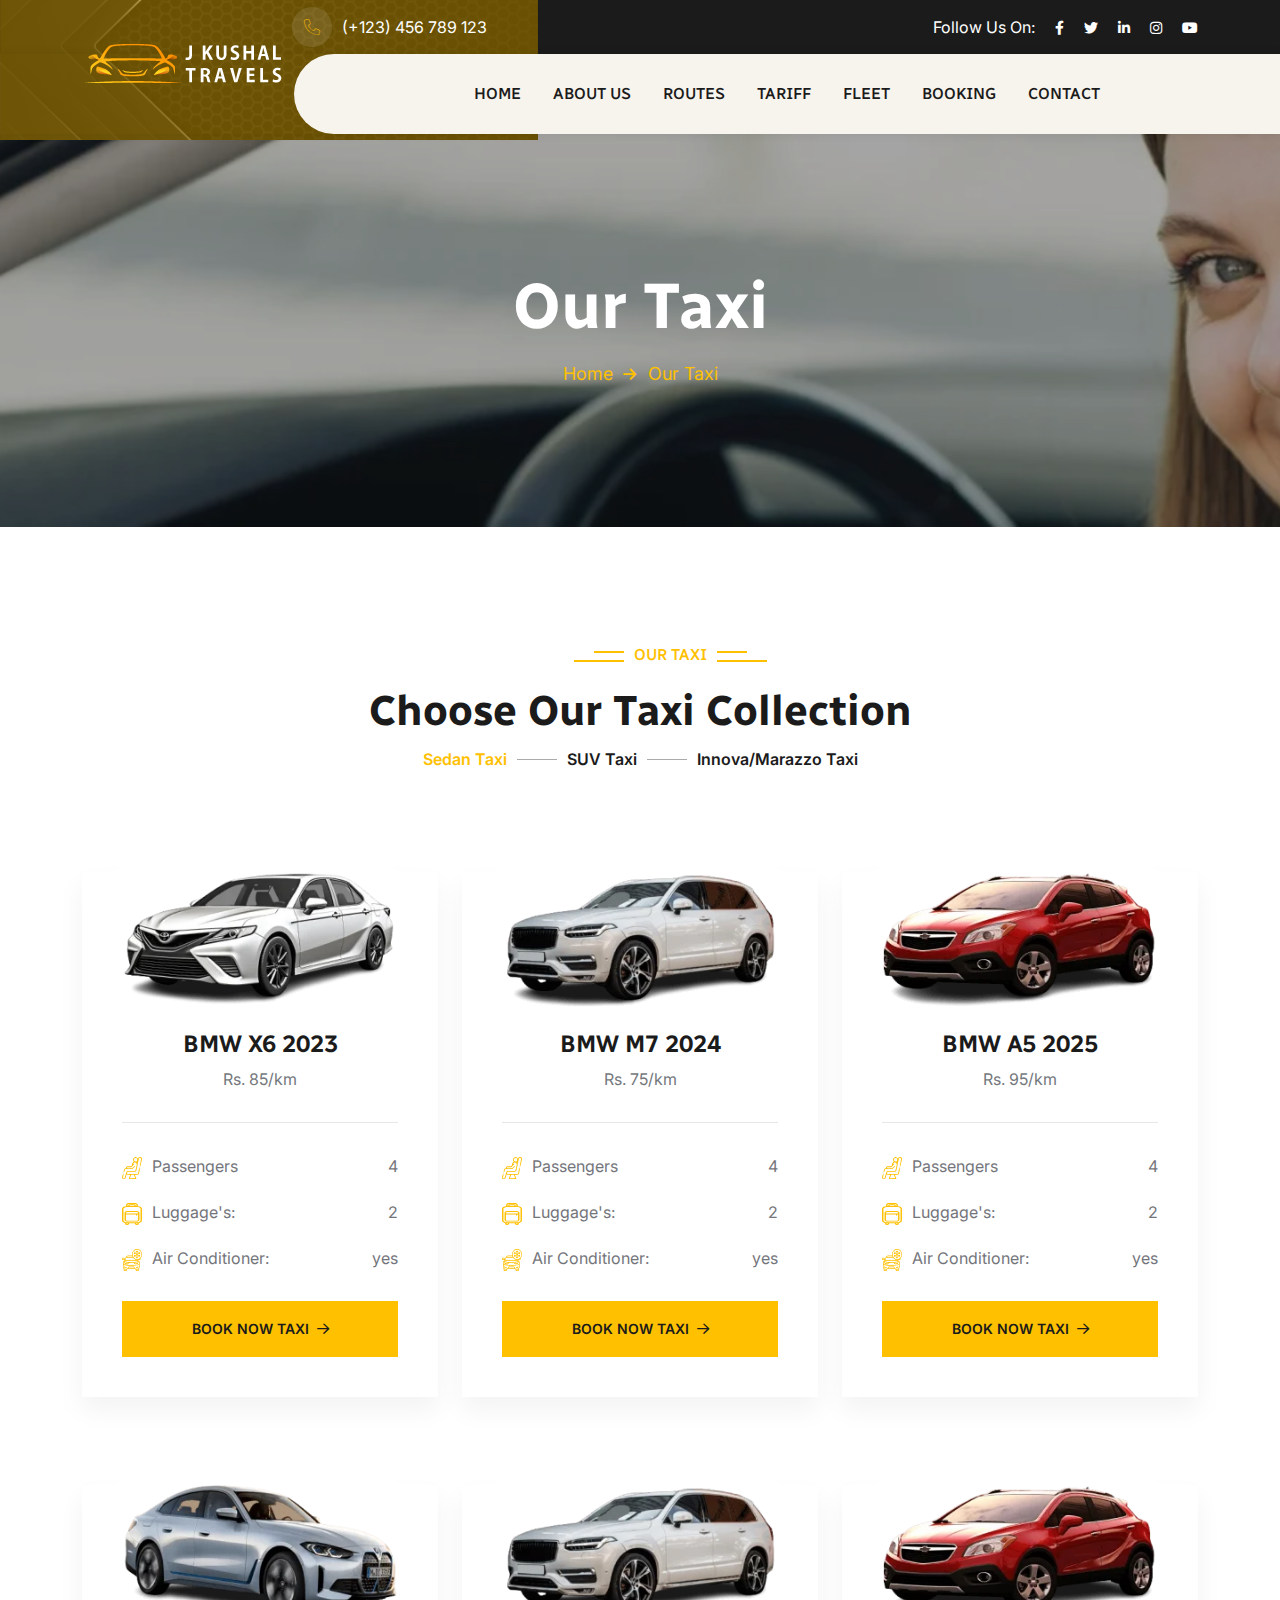
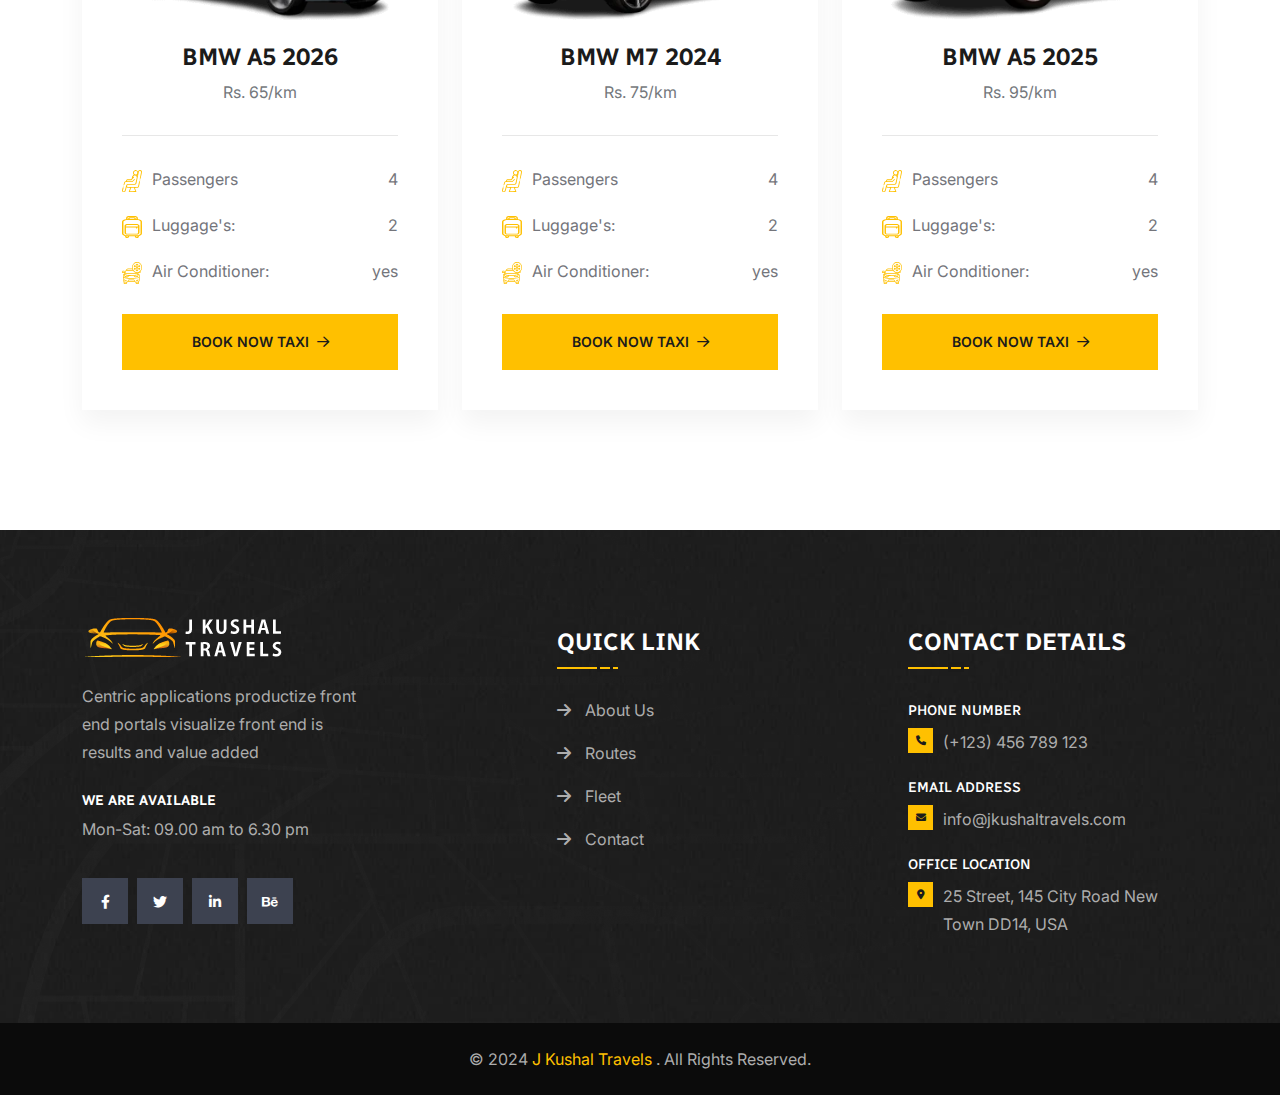
<file: taxi.html>
<!doctype html>
<html>

<head>
    <meta charset="utf-8">
    <meta http-equiv="x-ua-compatible" content="ie=edge">
    <title> </title>
    <meta name="author" content="J Kushal Travels">
    <meta name="description" content=" ">
    <meta name="keywords" content=" ">

    <meta name="viewport" content="width=device-width, initial-scale=1, shrink-to-fit=no">

    <link rel="icon" type="image/png" sizes="32x32" href=" ">

    <meta name="msapplication-TileColor" content="#ffffff">

  
    <link rel="preconnect" href="https://fonts.googleapis.com">
    <link rel="preconnect" href="https://fonts.gstatic.com" crossorigin>
    <link href="https://fonts.googleapis.com/css2?family=Inter:wght@300;400;500;600;700;800;900&family=Radio+Canada:wght@300;400;500;600;700&display=swap" rel="stylesheet">

 
    <!-- Bootstrap -->
    <link rel="stylesheet" href="assets/css/bootstrap.min.css">
    <!-- Fontawesome Icon -->
    <link rel="stylesheet" href="assets/css/fontawesome.min.css"> 
    <!-- Slick Slider -->
    <link rel="stylesheet" href="assets/css/slick.min.css">
    <!-- Slick Slider -->
    <link rel="stylesheet" href="assets/css/jquery.datetimepicker.min.css">
    <!-- Theme Custom CSS -->
    <link rel="stylesheet" href="assets/css/style.css">

</head>
<body>
    <div class="preloader">
        <div class="preloader-inner">
            <div class="loading-window">
                <div class="car">
                    <div class="strike"></div>
                    <div class="strike strike2"></div>
                    <div class="strike strike3"></div>
                    <div class="strike strike4"></div>
                    <div class="strike strike5"></div>
                    <div class="car-detail spoiler"></div>
                    <div class="car-detail back"></div>
                    <div class="car-detail center"></div>
                    <div class="car-detail center1"></div>
                    <div class="car-detail front"></div>
                    <div class="car-detail wheel"></div>
                    <div class="car-detail wheel wheel2"></div>
                </div>
            </div>
        </div>
    </div>



    <header class="th-header header-layout">
        <div class="header-top">
            <div class="container">
                <div class="row justify-content-center justify-content-md-between align-items-center gy-2">
                    <div class="col-auto d-none d-md-block">
                        <div class="header-links">
                            <ul>
                                <li>
                                    <i class="fa-thin fa-phone"></i><a href="tel:+1234567890">(+123) 456 789 123</a>
                                </li>
                            </ul>
                        </div>
                    </div>
                    <div class="col-auto">
                        <div class="header-right">
                            <div class="header-social">
                                <span class="social-title">Follow Us On:</span>
                                <a href="https://www.facebook.com/"><i class="fab fa-facebook-f"></i></a>
                                <a href="https://www.twitter.com/"><i class="fab fa-twitter"></i></a>
                                <a href="https://www.linkedin.com/"><i class="fab fa-linkedin-in"></i></a>
                                <a href="https://www.instagram.com/"><i class="fab fa-instagram"></i></a>
                                <a href="https://www.youtube.com/"><i class="fa-brands fa-youtube"></i></a>
                            </div>
                        </div>
                    </div>
                </div>
            </div>
        </div>

        <!-- Main Menu -->
        <div class="sticky-wrapper">
            <div class="menu-area">
                <div class="container">
                    <div class="row align-items-center justify-content-between">
                        <div class="col-auto">
                            <div class="header-logo">
                                <a href="index.html"><img src="assets/img/logo.png" alt="J Kushal Travels"></a>
                            </div>
                        </div>
                        <div class="col-auto col-auto ms-xl-auto me-xl-auto navbar-expand-lg">
                            <nav class="main-menu  collapse navbar-collapse" id="navbarNavDropdown">
                                <ul>
                                    <li>
                                        <a href="index.html">Home</a>
                                    </li>
                                    <li>
                                        <a href="about.html">About Us</a>
                                    </li>
                                    <li>
                                        <a href="routes.html">Routes</a>
                                    </li>
                                    <li>
                                        <a href="tariff.html">Tariff</a>
                                    </li>
                                    <li>
                                        <a href="taxi.html">Fleet</a>
                                    </li>
                                    <li>
                                        <a href="booking.html">Booking</a>
                                    </li>
                                    <li>
                                        <a href="contact.html">Contact</a>
                                    </li>
                                </ul>
                            </nav>
                            <button class="th-menu-toggle  d-inline-block d-lg-none" data-bs-toggle="collapse" data-bs-target="#navbarNavDropdown" aria-controls="navbarNavDropdown" aria-expanded="false" aria-label="Toggle navigation">
                                <i class="far fa-bars"></i>
                            </button>
                        </div>
                    </div>
                </div>
            </div>
        </div>
        <div class="logo-shape"><img src="assets/img/logo-shape.svg" alt=""></div>
    </header>


    <div class="breadcumb-wrapper " data-bg-src="assets/img/bg/page-header-bg-1-1.webp" data-overlay="title" data-opacity="4">
        <div class="container z-index-common">
            <h1 class="breadcumb-title">Our Taxi</h1>
            <ul class="breadcumb-menu">
                <li><a href="index.html">Home</a></li>
                <li>Our Taxi</li>
            </ul>
        </div>
    </div>

    <section class="bg-top-center space">
        <div class="container">
            <div class="title-area text-center">
                <span class="sub-title">Our Taxi<span class="double-line"></span></span>
                <h2 class="sec-title text-capitalize">Choose Our Taxi Collection</h2>
            </div>
            <div class="nav tab-menu4 style3" id="tab-menu4" role="tablist">
                <button class="active" id="nav-one-tab" data-bs-toggle="tab" data-bs-target="#nav-one" type="button" role="tab" aria-controls="nav-one" aria-selected="true">Sedan Taxi</button>
                <button class="" id="nav-two-tab" data-bs-toggle="tab" data-bs-target="#nav-two" type="button" role="tab" aria-controls="nav-two" aria-selected="false">SUV Taxi</button>
                <button class="" id="nav-three-tab" data-bs-toggle="tab" data-bs-target="#nav-three" type="button" role="tab" aria-controls="nav-three" aria-selected="false">Innova/Marazzo Taxi</button>
            </div>
            <div class="tab-content">
                <!-- Single item -->
                <div class="tab-pane fade show active" id="nav-one" role="tabpanel" aria-labelledby="nav-one-tab">
                    <div class="row gy-5">
                        <div class="col-md-6 col-lg-6 col-xl-4">
                            <div class="taxi-item style2">
                                <div class="taxi-item_img">
                                    <img src="assets/img/taxi/taxi-1-1.webp" alt="service image">
                                </div>
                                <h3 class="taxi-item_title"><a href=" ">BMW X6 2023</a></h3>
                                <p class="taxi-item_subtitle">Rs. 85/km</p>
                                <div class="taxi-item_feature">
                                    <span><img src="assets/img/icon/taxi_f_2_1.svg" alt="">Passengers</span>
                                    <span class="taxi-item_info">4</span>
                                </div>
                                <div class="taxi-item_feature">
                                    <span><img src="assets/img/icon/taxi_f_2_2.svg" alt="">Luggage's:</span>
                                    <span class="taxi-item_info">2</span>
                                </div>
                                <div class="taxi-item_feature">
                                    <span><img src="assets/img/icon/taxi_f_2_4.svg" alt="">Air Conditioner:</span>
                                    <span class="taxi-item_info">yes</span>
                                </div>
                                <a href=" " class="th-btn fw-btn">book Now Taxi<i class="fa-regular fa-arrow-right ms-2"></i></a>
                            </div>
                        </div>
                        <div class="col-md-6 col-lg-6 col-xl-4">
                            <div class="taxi-item style2">
                                <div class="taxi-item_img">
                                    <img src="assets/img/taxi/taxi-1-2.webp" alt="service image">
                                </div>
                                <h3 class="taxi-item_title"><a href=" ">BMW M7 2024</a></h3>
                                <p class="taxi-item_subtitle">Rs. 75/km</p>
                                <div class="taxi-item_feature">
                                    <span><img src="assets/img/icon/taxi_f_2_1.svg" alt="">Passengers</span>
                                    <span class="taxi-item_info">4</span>
                                </div>
                                <div class="taxi-item_feature">
                                    <span><img src="assets/img/icon/taxi_f_2_2.svg" alt="">Luggage's:</span>
                                    <span class="taxi-item_info">2</span>
                                </div>
                                <div class="taxi-item_feature">
                                    <span><img src="assets/img/icon/taxi_f_2_4.svg" alt="">Air Conditioner:</span>
                                    <span class="taxi-item_info">yes</span>
                                </div>
                                <a href=" " class="th-btn fw-btn">book Now Taxi<i class="fa-regular fa-arrow-right ms-2"></i></a>
                            </div>
                        </div>
                        <div class="col-md-6 col-lg-6 col-xl-4">
                            <div class="taxi-item style2">
                                <div class="taxi-item_img">
                                    <img src="assets/img/taxi/taxi-1-3.webp" alt="service image">
                                </div>
                                <h3 class="taxi-item_title"><a href=" ">BMW A5 2025</a></h3>
                                <p class="taxi-item_subtitle">Rs. 95/km</p>
                                <div class="taxi-item_feature">
                                    <span><img src="assets/img/icon/taxi_f_2_1.svg" alt="">Passengers</span>
                                    <span class="taxi-item_info">4</span>
                                </div>
                                <div class="taxi-item_feature">
                                    <span><img src="assets/img/icon/taxi_f_2_2.svg" alt="">Luggage's:</span>
                                    <span class="taxi-item_info">2</span>
                                </div>
                                <div class="taxi-item_feature">
                                    <span><img src="assets/img/icon/taxi_f_2_4.svg" alt="">Air Conditioner:</span>
                                    <span class="taxi-item_info">yes</span>
                                </div>
                                <a href=" " class="th-btn fw-btn">book Now Taxi<i class="fa-regular fa-arrow-right ms-2"></i></a>
                            </div>
                        </div>
                        <div class="col-md-6 col-lg-6 col-xl-4">
                            <div class="taxi-item style2">
                                <div class="taxi-item_img">
                                    <img src="assets/img/taxi/taxi-1-4.webp" alt="service image">
                                </div>
                                <h3 class="taxi-item_title"><a href=" ">BMW A5 2026</a></h3>
                                <p class="taxi-item_subtitle">Rs. 65/km</p>
                                <div class="taxi-item_feature">
                                    <span><img src="assets/img/icon/taxi_f_2_1.svg" alt="">Passengers</span>
                                    <span class="taxi-item_info">4</span>
                                </div>
                                <div class="taxi-item_feature">
                                    <span><img src="assets/img/icon/taxi_f_2_2.svg" alt="">Luggage's:</span>
                                    <span class="taxi-item_info">2</span>
                                </div>
                                <div class="taxi-item_feature">
                                    <span><img src="assets/img/icon/taxi_f_2_4.svg" alt="">Air Conditioner:</span>
                                    <span class="taxi-item_info">yes</span>
                                </div>
                                <a href=" " class="th-btn fw-btn">book Now Taxi<i class="fa-regular fa-arrow-right ms-2"></i></a>
                            </div>
                        </div>
                        <div class="col-md-6 col-lg-6 col-xl-4">
                            <div class="taxi-item style2">
                                <div class="taxi-item_img">
                                    <img src="assets/img/taxi/taxi-1-2.webp" alt="service image">
                                </div>
                                <h3 class="taxi-item_title"><a href=" ">BMW M7 2024</a></h3>
                                <p class="taxi-item_subtitle">Rs. 75/km</p>
                                <div class="taxi-item_feature">
                                    <span><img src="assets/img/icon/taxi_f_2_1.svg" alt="">Passengers</span>
                                    <span class="taxi-item_info">4</span>
                                </div>
                                <div class="taxi-item_feature">
                                    <span><img src="assets/img/icon/taxi_f_2_2.svg" alt="">Luggage's:</span>
                                    <span class="taxi-item_info">2</span>
                                </div>
                                <div class="taxi-item_feature">
                                    <span><img src="assets/img/icon/taxi_f_2_4.svg" alt="">Air Conditioner:</span>
                                    <span class="taxi-item_info">yes</span>
                                </div>
                                <a href=" " class="th-btn fw-btn">book Now Taxi<i class="fa-regular fa-arrow-right ms-2"></i></a>
                            </div>
                        </div>
                        <div class="col-md-6 col-lg-6 col-xl-4">
                            <div class="taxi-item style2">
                                <div class="taxi-item_img">
                                    <img src="assets/img/taxi/taxi-1-3.webp" alt="service image">
                                </div>
                                <h3 class="taxi-item_title"><a href=" ">BMW A5 2025</a></h3>
                                <p class="taxi-item_subtitle">Rs. 95/km</p>
                                <div class="taxi-item_feature">
                                    <span><img src="assets/img/icon/taxi_f_2_1.svg" alt="">Passengers</span>
                                    <span class="taxi-item_info">4</span>
                                </div>
                                <div class="taxi-item_feature">
                                    <span><img src="assets/img/icon/taxi_f_2_2.svg" alt="">Luggage's:</span>
                                    <span class="taxi-item_info">2</span>
                                </div>
                                <div class="taxi-item_feature">
                                    <span><img src="assets/img/icon/taxi_f_2_4.svg" alt="">Air Conditioner:</span>
                                    <span class="taxi-item_info">yes</span>
                                </div>
                                <a href=" " class="th-btn fw-btn">book Now Taxi<i class="fa-regular fa-arrow-right ms-2"></i></a>
                            </div>
                        </div>
                    </div>
                </div>
                <!-- Single item -->
                <div class="tab-pane fade" id="nav-two" role="tabpanel" aria-labelledby="nav-two-tab">
                    <div class="row gy-5">

                        <div class="col-md-6 col-lg-6 col-xl-4">
                            <div class="taxi-item style2">
                                <div class="taxi-item_img">
                                    <img src="assets/img/taxi/taxi-1-3.webp" alt="service image">
                                </div>
                                <h3 class="taxi-item_title"><a href=" ">BMW A5 2025</a></h3>
                                <p class="taxi-item_subtitle">Rs. 95/km</p>
                                <div class="taxi-item_feature">
                                    <span><img src="assets/img/icon/taxi_f_2_1.svg" alt="">Passengers</span>
                                    <span class="taxi-item_info">4</span>
                                </div>
                                <div class="taxi-item_feature">
                                    <span><img src="assets/img/icon/taxi_f_2_2.svg" alt="">Luggage's:</span>
                                    <span class="taxi-item_info">2</span>
                                </div>
                                <div class="taxi-item_feature">
                                    <span><img src="assets/img/icon/taxi_f_2_4.svg" alt="">Air Conditioner:</span>
                                    <span class="taxi-item_info">yes</span>
                                </div>
                                <a href=" " class="th-btn fw-btn">book Now Taxi<i class="fa-regular fa-arrow-right ms-2"></i></a>
                            </div>
                        </div>
                        <div class="col-md-6 col-lg-6 col-xl-4">
                            <div class="taxi-item style2">
                                <div class="taxi-item_img">
                                    <img src="assets/img/taxi/taxi-1-4.webp" alt="service image">
                                </div>
                                <h3 class="taxi-item_title"><a href=" ">BMW A5 2026</a></h3>
                                <p class="taxi-item_subtitle">Rs. 65/km</p>
                                <div class="taxi-item_feature">
                                    <span><img src="assets/img/icon/taxi_f_2_1.svg" alt="">Passengers</span>
                                    <span class="taxi-item_info">4</span>
                                </div>
                                <div class="taxi-item_feature">
                                    <span><img src="assets/img/icon/taxi_f_2_2.svg" alt="">Luggage's:</span>
                                    <span class="taxi-item_info">2</span>
                                </div>
                                <div class="taxi-item_feature">
                                    <span><img src="assets/img/icon/taxi_f_2_4.svg" alt="">Air Conditioner:</span>
                                    <span class="taxi-item_info">yes</span>
                                </div>
                                <a href=" " class="th-btn fw-btn">book Now Taxi<i class="fa-regular fa-arrow-right ms-2"></i></a>
                            </div>
                        </div>
                        <div class="col-md-6 col-lg-6 col-xl-4">
                            <div class="taxi-item style2">
                                <div class="taxi-item_img">
                                    <img src="assets/img/taxi/taxi-1-2.webp" alt="service image">
                                </div>
                                <h3 class="taxi-item_title"><a href=" ">BMW M7 2024</a></h3>
                                <p class="taxi-item_subtitle">Rs. 75/km</p>
                                <div class="taxi-item_feature">
                                    <span><img src="assets/img/icon/taxi_f_2_1.svg" alt="">Passengers</span>
                                    <span class="taxi-item_info">4</span>
                                </div>
                                <div class="taxi-item_feature">
                                    <span><img src="assets/img/icon/taxi_f_2_2.svg" alt="">Luggage's:</span>
                                    <span class="taxi-item_info">2</span>
                                </div>
                                <div class="taxi-item_feature">
                                    <span><img src="assets/img/icon/taxi_f_2_4.svg" alt="">Air Conditioner:</span>
                                    <span class="taxi-item_info">yes</span>
                                </div>
                                <a href=" " class="th-btn fw-btn">book Now Taxi<i class="fa-regular fa-arrow-right ms-2"></i></a>
                            </div>
                        </div>
                    </div>
                </div>
                <!-- Single item -->
                <div class="tab-pane fade" id="nav-three" role="tabpanel" aria-labelledby="nav-three-tab">
                    <div class="row gy-5">

                        <div class="col-md-6 col-lg-6 col-xl-4">
                            <div class="taxi-item style2">
                                <div class="taxi-item_img">
                                    <img src="assets/img/taxi/taxi-1-1.webp" alt="service image">
                                </div>
                                <h3 class="taxi-item_title"><a href=" ">BMW X6 2023</a></h3>
                                <p class="taxi-item_subtitle">Rs. 85/km</p>
                                <div class="taxi-item_feature">
                                    <span><img src="assets/img/icon/taxi_f_2_1.svg" alt="">Passengers</span>
                                    <span class="taxi-item_info">4</span>
                                </div>
                                <div class="taxi-item_feature">
                                    <span><img src="assets/img/icon/taxi_f_2_2.svg" alt="">Luggage's:</span>
                                    <span class="taxi-item_info">2</span>
                                </div>
                                <div class="taxi-item_feature">
                                    <span><img src="assets/img/icon/taxi_f_2_4.svg" alt="">Air Conditioner:</span>
                                    <span class="taxi-item_info">yes</span>
                                </div>
                                <a href=" " class="th-btn fw-btn">book Now Taxi<i class="fa-regular fa-arrow-right ms-2"></i></a>
                            </div>
                        </div>
                        <div class="col-md-6 col-lg-6 col-xl-4">
                            <div class="taxi-item style2">
                                <div class="taxi-item_img">
                                    <img src="assets/img/taxi/taxi-1-2.webp" alt="service image">
                                </div>
                                <h3 class="taxi-item_title"><a href=" ">BMW M7 2024</a></h3>
                                <p class="taxi-item_subtitle">Rs. 75/km</p>
                                <div class="taxi-item_feature">
                                    <span><img src="assets/img/icon/taxi_f_2_1.svg" alt="">Passengers</span>
                                    <span class="taxi-item_info">4</span>
                                </div>
                                <div class="taxi-item_feature">
                                    <span><img src="assets/img/icon/taxi_f_2_2.svg" alt="">Luggage's:</span>
                                    <span class="taxi-item_info">2</span>
                                </div>
                                <div class="taxi-item_feature">
                                    <span><img src="assets/img/icon/taxi_f_2_4.svg" alt="">Air Conditioner:</span>
                                    <span class="taxi-item_info">yes</span>
                                </div>
                                <a href=" " class="th-btn fw-btn">book Now Taxi<i class="fa-regular fa-arrow-right ms-2"></i></a>
                            </div>
                        </div>
                        <div class="col-md-6 col-lg-6 col-xl-4">
                            <div class="taxi-item style2">
                                <div class="taxi-item_img">
                                    <img src="assets/img/taxi/taxi-1-3.webp" alt="service image">
                                </div>
                                <h3 class="taxi-item_title"><a href=" ">BMW A5 2025</a></h3>
                                <p class="taxi-item_subtitle">Rs. 95/km</p>
                                <div class="taxi-item_feature">
                                    <span><img src="assets/img/icon/taxi_f_2_1.svg" alt="">Passengers</span>
                                    <span class="taxi-item_info">4</span>
                                </div>
                                <div class="taxi-item_feature">
                                    <span><img src="assets/img/icon/taxi_f_2_2.svg" alt="">Luggage's:</span>
                                    <span class="taxi-item_info">2</span>
                                </div>
                                <div class="taxi-item_feature">
                                    <span><img src="assets/img/icon/taxi_f_2_4.svg" alt="">Air Conditioner:</span>
                                    <span class="taxi-item_info">yes</span>
                                </div>
                                <a href=" " class="th-btn fw-btn">book Now Taxi<i class="fa-regular fa-arrow-right ms-2"></i></a>
                            </div>
                        </div>
                        <div class="col-md-6 col-lg-6 col-xl-4">
                            <div class="taxi-item style2">
                                <div class="taxi-item_img">
                                    <img src="assets/img/taxi/taxi-1-4.webp" alt="service image">
                                </div>
                                <h3 class="taxi-item_title"><a href=" ">BMW A5 2026</a></h3>
                                <p class="taxi-item_subtitle">Rs. 65/km</p>
                                <div class="taxi-item_feature">
                                    <span><img src="assets/img/icon/taxi_f_2_1.svg" alt="">Passengers</span>
                                    <span class="taxi-item_info">4</span>
                                </div>
                                <div class="taxi-item_feature">
                                    <span><img src="assets/img/icon/taxi_f_2_2.svg" alt="">Luggage's:</span>
                                    <span class="taxi-item_info">2</span>
                                </div>
                                <div class="taxi-item_feature">
                                    <span><img src="assets/img/icon/taxi_f_2_4.svg" alt="">Air Conditioner:</span>
                                    <span class="taxi-item_info">yes</span>
                                </div>
                                <a href=" " class="th-btn fw-btn">book Now Taxi<i class="fa-regular fa-arrow-right ms-2"></i></a>
                            </div>
                        </div>
                    </div>
                </div>
            </div>
        </div>
    </section>

    <footer class="footer-wrapper footer-layout" data-bg-src="assets/img/bg/footer_bg_1.jpg">
        <div class="widget-area">
            <div class="container">
                <div class="row justify-content-between">
                    <div class="col-md-6 col-xl-auto">
                        <div class="widget footer-widget">
                            <div class="th-widget-about">
                                <div class="about-logo">
                                    <a href="index.html"><img src="assets/img/logo.png" alt="J Kushal Travels"></a>
                                </div>
                                <p class="about-text">
                                    Centric applications productize front end portals visualize front
                                    end is results and value added
                                </p>
                                <div class="working-time">
                                    <span class="title">WE ARE AVAILABLE</span>
                                    <p class="desc">Mon-Sat: 09.00 am to 6.30 pm</p>
                                </div>
                                <div class="th-social  footer-social">
                                    <a href="https://www.facebook.com/"><i class="fab fa-facebook-f"></i></a>
                                    <a href="https://www.twitter.com/"><i class="fab fa-twitter"></i></a>
                                    <a href="https://www.linkedin.com/"><i class="fab fa-linkedin-in"></i></a>
                                    <a href="https://www.behance.net/"><i class="fa-brands fa-behance"></i></a>
                                </div>
                            </div>
                        </div>
                    </div>
                    <div class="col-md-6 col-xl-2">
                        <div class="widget widget_nav_menu  footer-widget">
                            <h3 class="widget_title">Quick link</h3>
                            <div class="menu-all-pages-container">
                                <ul class="menu">
                                    <li><a href="about.html">About Us</a></li>
                                    <li> <a href="routes.html">Routes</a></li>
                                    <li><a href="taxi.html">Fleet</a></li>
                                    <li><a href="contact.html">Contact</a></li>
                                </ul>
                            </div>
                        </div>
                    </div>
                    <div class="col-md-6 col-xl-auto">
                        <div class="widget footer-widget">
                            <h3 class="widget_title">Contact Details</h3>
                            <div class="th-widget-about">
                                <h4 class="footer-info-title">Phone Number</h4>
                                <p class="footer-info">
                                    <i class="fa-sharp fa-solid fa-phone"></i><a class="text-inherit" href="tel:+1234567980">(+123) 456 789 123</a>
                                </p>
                                <h4 class="footer-info-title">Email Address</h4>
                                <p class="footer-info">
                                    <i class="fas fa-envelope"></i><a class="text-inherit"
                                                                      href="mailto:info@JKushalTravels@email.com">info@jkushaltravels.com</a>
                                </p>
                                <h4 class="footer-info-title">Office Location</h4>
                                <p class="footer-info">
                                    <i class="fas fa-map-marker-alt"></i>25 Street, 145 City Road New
                                    Town DD14, USA
                                </p>
                            </div>
                        </div>
                    </div>
                </div>
            </div>
        </div>
        <div class="copyright-wrap">
            <div class="container">
                <p class="copyright-text">
                    © 2024 <a>J Kushal Travels </a>. All Rights
                    Reserved.
                </p>
            </div>
        </div>
        <div class="footer-shape">
            <img src="assets/img/shape/footer_shape.png" alt="shape">
        </div>
    </footer>


    <!-- Jquery -->
    <script src="assets/js/vendor/jquery-3.6.0.min.js"></script>
    <!-- Slick Slider -->
    <script src="assets/js/slick.min.js"></script>
    <!-- Bootstrap -->
    <script src="assets/js/bootstrap.min.js"></script>
    <!-- Counter Up -->
    <script src="assets/js/jquery.counterup.min.js"></script>
    <!-- Isotope Filter -->
    <script src="assets/js/imagesloaded.pkgd.min.js"></script>
    <script src="assets/js/isotope.pkgd.min.js"></script>
    <!-- Date Time Picker -->
    <script src="assets/js/jquery.datetimepicker.min.js"></script>

    <!-- Wow -->
    <script src="assets/js/wow.min.js"></script>
    <!-- Main Js File -->
    <script src="assets/js/main.js"></script>



</body>
</html>
</file>
<file: assets/css/style.css>
:root {--theme-color:#FFC000; --title-color:#1B1B1B; --body-color:#74787C; --smoke-color:#F7F7F7; --black-color:#000000; --white-color:#ffffff; --light-color:#B0B0B0; --yellow-color:#fec624; --success-color:#28a745; --error-color:#dc3545; --border-color:#f2f2f2; --title-font:'Radio Canada', sans-serif; --body-font:'Inter', sans-serif; --icon-font:"Font Awesome 6 Pro"; --main-container:1220px; --container-gutters:30px; --section-space:120px; --section-space-mobile:80px; --section-title-space:60px; --ripple-ani-duration:5s;}
html, body {scroll-behavior:auto !important;}
body {font-family:var(--body-font); font-size:16px; font-weight:400; color:var(--body-color); line-height:26px; overflow-x:hidden; -webkit-font-smoothing:antialiased;}
iframe {border:none; width:100%;}
.slick-slide:focus, button:focus, a:focus, a:active, a.nice-select.open, .header-layout .langauge a.nice-select.open, input, input:hover, input:focus, input:active, input.nice-select.open, .header-layout .langauge input.nice-select.open, textarea, textarea:hover, textarea:focus, textarea:active, textarea.nice-select.open, .header-layout .langauge textarea.nice-select.open {outline:none;}
input:focus {outline:none; box-shadow:none;}
img:not([draggable]), embed, object, video {max-width:100%; height:auto;}
ul {list-style-type:disc;}
ol {list-style-type:decimal;}
table {margin:0 0 1.5em; width:100%; border-collapse:collapse; border-spacing:0; border:1px solid var(--border-color);}
th {font-weight:700; color:var(--title-color);}
td, th {border:1px solid var(--border-color); padding:9px 12px;}
a {color:var(--theme-color); text-decoration:none; outline:0; -webkit-transition:all ease 0.4s; transition:all ease 0.4s;}
a:hover {color:var(--title-color);}
a:active, a.nice-select.open, .header-layout .langauge a.nice-select.open, {text-decoration:none; outline:0;}
button {-webkit-transition:all ease 0.4s; transition:all ease 0.4s;}
img {border:none; max-width:100%;}
ins {text-decoration:none;}
pre {background:#f5f5f5; color:#666; font-size:14px; margin:20px 0; overflow:auto; padding:20px; white-space:pre-wrap; word-wrap:break-word;}
span.ajax-loader:empty, p:empty {display:none;}
p {margin:0 0 18px 0; color:var(--body-color); line-height:1.75;}
h1 a, h2 a, h3 a, h4 a, h5 a, h6 a, p a, span a {font-size:inherit; font-family:inherit; font-weight:inherit; line-height:inherit;}
.h1, h1, .h2, h2, .h3, h3, .h4, h4, .h5, h5, .h6, h6 {font-family:var(--title-font); color:var(--title-color); text-transform:none; font-weight:700; line-height:1.4; margin:0 0 15px 0;}
.h1, h1 {font-size:48px;}
.h2, h2 {font-size:40px;}
.h3, h3 {font-size:36px;}
.h4, h4 {font-size:30px;}
.h5, h5 {font-size:24px;}
.h6, h6 {font-size:20px;}

@media (max-width: 1199px) {
.h1, h1 {font-size:40px;}
.h2, h2 {font-size:36px;}
.h3, h3 {font-size:30px;}
.h4, h4 {font-size:24px;}
.h5, h5 {font-size:20px;}
.h6, h6 {font-size:16px;}
}

@media (max-width: 767px) {
.h1, h1 {font-size:36px;}
.h2, h2 {font-size:30px;}
.h3, h3 {font-size:26px;}
.h4, h4 {font-size:22px;}
.h5, h5 {font-size:18px;}
.h6, h6 {font-size:16px;}
}

p.has-drop-cap {margin-bottom:20px;}
.page--item p:last-child .alignright {clear:right;}
.blog-title, .pagi-title, .breadcumb-title {word-break:break-word;}
.blocks-gallery-caption, .wp-block-image figcaption {color:var(--body-color);}
.bypostauthor, .gallery-caption {display:block;}
.page-links, .clearfix {clear:both;}
.page--item {margin-bottom:30px;}
.page--item p {line-height:1.8;}
.content-none-search {margin-top:30px;}
.alignleft {display:inline; float:left; margin-bottom:10px; margin-right:1.5em;}
.alignright {display:inline; float:right; margin-bottom:10px; margin-left:1.5em; margin-right:1em;}
.aligncenter {clear:both; display:block; margin-left:auto; margin-right:auto; max-width:100%;}

@media only screen and (min-width: 1300px) {
.container-xxl, .container-xl, .container-lg, .container-md, .container-sm, .container {max-width:calc(var(--main-container) + var(--container-gutters)); padding-left:calc(var(--container-gutters) / 2); padding-right:calc(var(--container-gutters) / 2);}
}

@media (min-width: 1700px) {
.th-container {--main-container:1508px; padding-left:0; padding-right:0; margin-left:auto; margin-right:0;}
.container.cta-wrap {--main-container:1666px;}
}

@media (min-width: 1600px) {
.th-container {--main-container:1508px;}
}

@media only screen and (max-width: 1600px) {
.container-fluid.px-0 {padding-left:15px !important; padding-right:15px !important;}
.container-fluid.px-0 .row {margin-left:0 !important; margin-right:0 !important;}
}

@media (min-width: 1922px) {
.th-container {margin-right:auto;}
}

.slick-track > [class*=col] {-webkit-flex-shrink:0; -ms-flex-negative:0; flex-shrink:0; width:100%; max-width:100%; padding-right:calc(var(--bs-gutter-x)/ 2); padding-left:calc(var(--bs-gutter-x)/ 2); margin-top:var(--bs-gutter-y);}
.slick-track {min-width:100%;}
.slick-list {padding:0 !important;}
.slick-slide img {display:inline-block;}
.slick-dots {list-style-type:none; padding:2px 0; margin:38px 0 30px 0; line-height:0; text-align:center; height:-webkit-max-content; height:-moz-max-content; height:max-content;}
.slick-dots li {display:inline-block; margin-right:25px;}
.slick-dots li:last-child {margin-right:0;}
.slick-dots button {font-size:0; padding:0; background-color:transparent; width:10px; height:10px; line-height:0; border-radius:9999px; border:none; background-color:var(--dots-bg, #D8D8D8); -webkit-transition:all ease 0.4s; transition:all ease 0.4s; position:relative;}
.slick-dots button:hover {border-color:var(--theme-color);}
.slick-dots button:before {content:''; position:absolute; left:50%; top:50%; width:30px; height:30px; margin:-15px 0 0 -15px; border:2px solid var(--theme-color); border-radius:50%; -webkit-transition:all ease 0.4s; transition:all ease 0.4s; opacity:0; visibility:hidden;}
.slick-dots .slick-active button {background-color:var(--theme-color);}
.slick-dots .slick-active button::before {opacity:1; visibility:visible;}
.slick-arrow {display:inline-block; padding:0; background-color:var(--white-color); position:absolute; top:50%; border:1px solid var(--border-color); box-shadow:0px 13px 25px rgba(0, 0, 0, 0.05); left:var(--pos-x, -100px); width:var(--icon-size, 56px); height:var(--icon-size, 56px); font-size:var(--icon-font-size, 20px); margin-top:calc(var(--icon-size, 56px) / -2); z-index:2; border-radius:0;}
.slick-arrow.default {position:relative; --pos-x:0; margin-top:0;}
.slick-arrow.slick-next {right:var(--pos-x, -100px); left:auto;}
.slick-arrow:hover {background-color:var(--theme-color); color:var(--title-color); border-color:transparent;}
.home3 .slick-arrow:hover {color:var(--white-color);}
.arrow-margin .slick-arrow {top:calc(50% - 30px);}
.arrow-wrap .slick-arrow {opacity:0; visibility:hidden;}
.arrow-wrap:hover .slick-arrow {opacity:1; visibility:visible;}

@media (max-width: 1700px) {
.slick-arrow {--arrow-horizontal:-20px; --pos-x:-70px;}
}

@media (max-width: 1399px) {
.slick-arrow {--arrow-horizontal:40px; --pos-x:-17px;}
}

@media (max-width: 991px) {
.slick-arrow {--icon-size:56px; margin-right:10px;}
.slick-arrow.slick-next {margin-right:0; margin-left:10px;}
.slick-dots {margin:8px 0 38px 0;}
}

.icon-box .slick-arrow {--icon-size:55px; margin-right:0;}
.icon-box .slick-arrow:first-child {margin-right:5px;}
.gy-30 {--bs-gutter-y:30px;}
.gy-40 {--bs-gutter-y:40px;}
.gx-108 {--bs-gutter-x:108px;}

@media (min-width: 1700px) {
.gx-60 {--bs-gutter-x:60px;}
}

@media (min-width: 1399px) {
.gx-30 {--bs-gutter-x:30px;}
.gx-25 {--bs-gutter-x:25px;}
.gx-40 {--bs-gutter-x:40px;}
}

@media (max-width: 1199px) {
.gx-108 {--bs-gutter-x:40px;}
}

select, .form-control, .form-select, textarea, input {height:55px; padding:0 25px 0 25px; padding-right:45px; border:1px solid var(--border-color); color:var(--body-color); background-color:var(--white-color); border-radius:9999px; border-radius:0; font-size:16px; width:100%;}
select:focus, .form-control:focus, .form-select:focus, textarea:focus, input:focus {outline:0; box-shadow:none; background-color:var(--white-color); border-color:var(--theme-color);}
select::-moz-placeholder, .form-control::-moz-placeholder, .form-select::-moz-placeholder, textarea::-moz-placeholder, input::-moz-placeholder {color:var(--body-color);}
select::-webkit-input-placeholder, .form-control::-webkit-input-placeholder, .form-select::-webkit-input-placeholder, textarea::-webkit-input-placeholder, input::-webkit-input-placeholder {color:var(--body-color);}
select:-ms-input-placeholder, .form-control:-ms-input-placeholder, .form-select:-ms-input-placeholder, textarea:-ms-input-placeholder, input:-ms-input-placeholder {color:var(--body-color);}
select::-webkit-input-placeholder, .form-control::-webkit-input-placeholder, .form-select::-webkit-input-placeholder, textarea::-webkit-input-placeholder, input::-webkit-input-placeholder {color:var(--body-color);}
select::-moz-placeholder, .form-control::-moz-placeholder, .form-select::-moz-placeholder, textarea::-moz-placeholder, input::-moz-placeholder {color:var(--body-color);}
select:-ms-input-placeholder, .form-control:-ms-input-placeholder, .form-select:-ms-input-placeholder, textarea:-ms-input-placeholder, input:-ms-input-placeholder {color:var(--body-color);}
select::-ms-input-placeholder, .form-control::-ms-input-placeholder, .form-select::-ms-input-placeholder, textarea::-ms-input-placeholder, input::-ms-input-placeholder {color:var(--body-color);}
select::placeholder, .form-control::placeholder, .form-select::placeholder, textarea::placeholder, input::placeholder {color:var(--body-color);}
select.style2, .form-control.style2, .form-select.style2, textarea.style2, input.style2 {padding-left:52px; background-image:none;}
select.style2 ~ i, .form-control.style2 ~ i, .form-select.style2 ~ i, textarea.style2 ~ i, input.style2 ~ i {color:var(--theme-color); font-weight:400; top:19px; left:25px; max-width:16px;}
.form-group {margin-bottom:var(--bs-gutter-x); position:relative;}
.form-group > i {display:inline-block; position:absolute; right:25px; top:19px; font-size:16px; color:var(--body-color);}
.form-group > i.fa-envelope {padding-top:1px;}
.form-group > i.fa-comment {margin-top:-2px;}
.form-group > i.fa-chevron-down {width:17px; background-color:var(--white-color);}
.form-group.has-label > i {top:50px;}
[class*="col-"].form-group > i {right:calc((var(--bs-gutter-x) / 2) + 25px);}
[class*="col-"].form-group .style2 ~ i {left:calc((var(--bs-gutter-x) / 2) + 25px);}
.form-select, select {display:block; width:100%; line-height:1.5; vertical-align:middle; background-image:url("data:image/svg+xml;charset=utf-8,%3Csvg xmlns='http://www.w3.org/2000/svg' viewBox='0 0 16 16'%3E%3Cpath fill='none' stroke='%23343a40' stroke-linecap='round' stroke-linejoin='round' stroke-width='2' d='M2 5l6 6 6-6'/%3E%3C/svg%3E"); background-position:right 26px center; background-repeat:no-repeat; background-size:16px 12px; -webkit-appearance:none; -moz-appearance:none; appearance:none; cursor:pointer;}
option:checked, option:focus, option:hover {background-color:var(--theme-color); color:var(--white-color);}
input::-webkit-outer-spin-button, input::-webkit-inner-spin-button {-webkit-appearance:none; margin:0;}
input[type=number] {-moz-appearance:textfield;}
textarea.form-control, textarea {min-height:150px; padding-top:16px; padding-bottom:17px; border-radius:0;}
input[type="checkbox"] {visibility:hidden; opacity:0; display:inline-block; vertical-align:middle; width:0; height:0; display:none;}
input[type="checkbox"]:checked ~ label:before {content:"\f00c"; color:var(--white-color); background-color:var(--theme-color); border-color:var(--theme-color);}
input[type="checkbox"] ~ label {position:relative; padding-left:30px; cursor:pointer; display:block;}
input[type="checkbox"] ~ label:before {content:''; font-family:var(--icon-font); font-weight:700; position:absolute; left:0px; top:3.5px; background-color:var(--white-color); border:1px solid var(--border-color); height:18px; width:18px; line-height:18px; text-align:center; font-size:12px;}
input[type="radio"] {visibility:hidden; opacity:0; display:inline-block; vertical-align:middle; width:0; height:0; display:none;}
input[type="radio"] ~ label {position:relative; padding-left:30px; cursor:pointer; line-height:1; display:inline-block; font-weight:600; margin-bottom:0;}
input[type="radio"] ~ label::before {content:'\f111'; position:absolute; font-family:var(--icon-font); left:0; top:-2px; width:20px; height:20px; padding-left:0; font-size:0.6em; line-height:19px; text-align:center; border:1px solid var(--theme-color); border-radius:100%; font-weight:700; background:var(--white-color); color:transparent; -webkit-transition:all 0.2s ease; transition:all 0.2s ease;}
input[type="radio"]:checked ~ label::before {border-color:var(--theme-color); background-color:var(--theme-color); color:var(--white-color);}
label {margin-bottom:0.5em; margin-top:-0.3em; display:block; color:var(--title-color); font-family:var(--body-font); font-size:16px;}
textarea.is-invalid, select.is-invalid, input.is-invalid, .was-validated input:invalid {border:1px solid var(--error-color) !important; background-position:right calc(.375em + 0.8875rem) center; background-image:none;}
textarea.is-invalid:focus, select.is-invalid:focus, input.is-invalid:focus, .was-validated input:invalid:focus {outline:0; box-shadow:none;}
textarea.is-invalid {background-position:top calc(.375em + 0.5875rem) right calc(.375em + .8875rem);}
.row.no-gutters > .form-group {margin-bottom:0;}
.form-messages {display:none;}
.form-messages.mb-0 * {margin-bottom:0;}
.form-messages.success {color:var(--success-color); display:block;}
.form-messages.error {color:var(--error-color); display:block;}
.form-messages pre {padding:0; background-color:transparent; color:inherit;}
.preloader {position:fixed; left:0; right:0; top:0; bottom:0; z-index:999; background-color:#050511;}
.preloader .as-btn {padding:18px 20px; border-radius:0; font-size:14px; background:var(--theme-color);}
.preloader .as-btn:after {border-radius:0;}
.preloader-inner {text-align:center; position:absolute; left:50%; top:50%; -webkit-transform:translate(-50%, -50%); -ms-transform:translate(-50%, -50%); transform:translate(-50%, -50%); text-align:center; line-height:1;}

@-webkit-keyframes spin {
0% {-webkit-transform:translate(2px, 1px) rotate(0deg); transform:translate(2px, 1px) rotate(0deg);}
10% {-webkit-transform:translate(-1px, -3px) rotate(36deg); transform:translate(-1px, -3px) rotate(36deg);}
20% {-webkit-transform:translate(-2px, 0px) rotate(72deg); transform:translate(-2px, 0px) rotate(72deg);}
30% {-webkit-transform:translate(1px, 2px) rotate(108deg); transform:translate(1px, 2px) rotate(108deg);}
40% {-webkit-transform:translate(1px, -1px) rotate(144deg); transform:translate(1px, -1px) rotate(144deg);}
50% {-webkit-transform:translate(-1px, 3px) rotate(180deg); transform:translate(-1px, 3px) rotate(180deg);}
60% {-webkit-transform:translate(-1px, 1px) rotate(216deg); transform:translate(-1px, 1px) rotate(216deg);}
70% {-webkit-transform:translate(3px, 1px) rotate(252deg); transform:translate(3px, 1px) rotate(252deg);}
80% {-webkit-transform:translate(-2px, -1px) rotate(288deg); transform:translate(-2px, -1px) rotate(288deg);}
90% {-webkit-transform:translate(2px, 1px) rotate(324deg); transform:translate(2px, 1px) rotate(324deg);}
100% {-webkit-transform:translate(1px, -2px) rotate(360deg); transform:translate(1px, -2px) rotate(360deg);}
}

@keyframes spin {
0% {-webkit-transform:translate(2px, 1px) rotate(0deg); transform:translate(2px, 1px) rotate(0deg);}
10% {-webkit-transform:translate(-1px, -3px) rotate(36deg); transform:translate(-1px, -3px) rotate(36deg);}
20% {-webkit-transform:translate(-2px, 0px) rotate(72deg); transform:translate(-2px, 0px) rotate(72deg);}
30% {-webkit-transform:translate(1px, 2px) rotate(108deg); transform:translate(1px, 2px) rotate(108deg);}
40% {-webkit-transform:translate(1px, -1px) rotate(144deg); transform:translate(1px, -1px) rotate(144deg);}
50% {-webkit-transform:translate(-1px, 3px) rotate(180deg); transform:translate(-1px, 3px) rotate(180deg);}
60% {-webkit-transform:translate(-1px, 1px) rotate(216deg); transform:translate(-1px, 1px) rotate(216deg);}
70% {-webkit-transform:translate(3px, 1px) rotate(252deg); transform:translate(3px, 1px) rotate(252deg);}
80% {-webkit-transform:translate(-2px, -1px) rotate(288deg); transform:translate(-2px, -1px) rotate(288deg);}
90% {-webkit-transform:translate(2px, 1px) rotate(324deg); transform:translate(2px, 1px) rotate(324deg);}
100% {-webkit-transform:translate(1px, -2px) rotate(360deg); transform:translate(1px, -2px) rotate(360deg);}
}

@-webkit-keyframes speed {
0% {-webkit-transform:translate(2px, 1px) rotate(0deg); transform:translate(2px, 1px) rotate(0deg);}
10% {-webkit-transform:translate(-1px, -3px) rotate(-1deg); transform:translate(-1px, -3px) rotate(-1deg);}
20% {-webkit-transform:translate(-2px, 0px) rotate(1deg); transform:translate(-2px, 0px) rotate(1deg);}
30% {-webkit-transform:translate(1px, 2px) rotate(0deg); transform:translate(1px, 2px) rotate(0deg);}
40% {-webkit-transform:translate(1px, -1px) rotate(1deg); transform:translate(1px, -1px) rotate(1deg);}
50% {-webkit-transform:translate(-1px, 3px) rotate(-1deg); transform:translate(-1px, 3px) rotate(-1deg);}
60% {-webkit-transform:translate(-1px, 1px) rotate(0deg); transform:translate(-1px, 1px) rotate(0deg);}
70% {-webkit-transform:translate(3px, 1px) rotate(-1deg); transform:translate(3px, 1px) rotate(-1deg);}
80% {-webkit-transform:translate(-2px, -1px) rotate(1deg); transform:translate(-2px, -1px) rotate(1deg);}
90% {-webkit-transform:translate(2px, 1px) rotate(0deg); transform:translate(2px, 1px) rotate(0deg);}
100% {-webkit-transform:translate(1px, -2px) rotate(-1deg); transform:translate(1px, -2px) rotate(-1deg);}
}

@keyframes speed {
0% {-webkit-transform:translate(2px, 1px) rotate(0deg); transform:translate(2px, 1px) rotate(0deg);}
10% {-webkit-transform:translate(-1px, -3px) rotate(-1deg); transform:translate(-1px, -3px) rotate(-1deg);}
20% {-webkit-transform:translate(-2px, 0px) rotate(1deg); transform:translate(-2px, 0px) rotate(1deg);}
30% {-webkit-transform:translate(1px, 2px) rotate(0deg); transform:translate(1px, 2px) rotate(0deg);}
40% {-webkit-transform:translate(1px, -1px) rotate(1deg); transform:translate(1px, -1px) rotate(1deg);}
50% {-webkit-transform:translate(-1px, 3px) rotate(-1deg); transform:translate(-1px, 3px) rotate(-1deg);}
60% {-webkit-transform:translate(-1px, 1px) rotate(0deg); transform:translate(-1px, 1px) rotate(0deg);}
70% {-webkit-transform:translate(3px, 1px) rotate(-1deg); transform:translate(3px, 1px) rotate(-1deg);}
80% {-webkit-transform:translate(-2px, -1px) rotate(1deg); transform:translate(-2px, -1px) rotate(1deg);}
90% {-webkit-transform:translate(2px, 1px) rotate(0deg); transform:translate(2px, 1px) rotate(0deg);}
100% {-webkit-transform:translate(1px, -2px) rotate(-1deg); transform:translate(1px, -2px) rotate(-1deg);}
}

@-webkit-keyframes strikes {
from {left:25px;}
to {left:-80px; opacity:0;}
}

@keyframes strikes {
from {left:25px;}
to {left:-80px; opacity:0;}
}

@-webkit-keyframes dots {
from {width:0px;}
to {width:15px;}
}

@keyframes dots {
from {width:0px;}
to {width:15px;}
}

@-webkit-keyframes fadeIn {
from {opacity:0;}
to {opacity:1;}
}

@keyframes fadeIn {
from {opacity:0;}
to {opacity:1;}
}

.fadeIn, .loading-window {-webkit-animation:fadeIn 0.4s both; animation:fadeIn 0.4s both;}
.loading-window {height:200px; left:50%; margin-left:-150px; margin-top:-100px; position:fixed; top:50%; width:300px; z-index:99;}
.car {position:absolute; width:117px; height:42px; left:92px; top:70px;}
.car .strike {position:absolute; width:11px; height:1px; background:var(--theme-color); -webkit-animation:strikes 0.2s linear infinite; animation:strikes 0.2s linear infinite;}
.car .strike2 {top:11px; -webkit-animation-delay:0.05s; animation-delay:0.05s;}
.car .strike3 {top:22px; -webkit-animation-delay:0.1s; animation-delay:0.1s;}
.car .strike4 {top:33px; -webkit-animation-delay:0.15s; animation-delay:0.15s;}
.car .strike5 {top:44px; -webkit-animation-delay:0.2s; animation-delay:0.2s;}
.car-detail {position:absolute; display:block; background:var(--theme-color); -webkit-animation:speed 0.5s linear infinite; animation:speed 0.5s linear infinite;}
.car-detail.spoiler {width:0; height:0; top:7px; background:none; border:20px solid transparent; border-bottom:8px solid var(--theme-color); border-left:20px solid var(--theme-color);}
.car-detail.back {height:20px; width:92px; top:15px; left:0px;}
.car-detail.center {height:35px; width:75px; left:12px; border-top-left-radius:30px; border-top-right-radius:45px 40px; border:4px solid var(--theme-color); background:none; box-sizing:border-box;}
.car-detail.center1 {height:35px; width:35px; left:12px; border-top-left-radius:30px;}
.car-detail.front {height:20px; width:50px; top:15px; left:67px; border-top-right-radius:50px 40px; border-bottom-right-radius:10px;}
.car-detail.wheel {height:20px; width:20px; border-radius:50%; top:20px; left:12px; border:3px solid var(--title-color); background:-webkit-linear-gradient(45deg, transparent 45%, #ffe4e1 46%, #ffe4e1 54%, transparent 55%), -webkit-linear-gradient(135deg, transparent 45%, #ffe4e1 46%, #ffe4e1 54%, transparent 55%), -webkit-linear-gradient(left, transparent 45%, #ffe4e1 46%, #ffe4e1 54%, transparent 55%), -webkit-linear-gradient(bottom, transparent 45%, #ffe4e1 46%, #ffe4e1 54%, transparent 55%), -webkit-radial-gradient(#ffe4e1 29%, transparent 30%, transparent 50%, #ffe4e1 51%), var(--title-color); background:linear-gradient(45deg, transparent 45%, #ffe4e1 46%, #ffe4e1 54%, transparent 55%), linear-gradient(-45deg, transparent 45%, #ffe4e1 46%, #ffe4e1 54%, transparent 55%), linear-gradient(90deg, transparent 45%, #ffe4e1 46%, #ffe4e1 54%, transparent 55%), linear-gradient(0deg, transparent 45%, #ffe4e1 46%, #ffe4e1 54%, transparent 55%), radial-gradient(#ffe4e1 29%, transparent 30%, transparent 50%, #ffe4e1 51%), var(--title-color); -webkit-animation-name:spin; animation-name:spin;}
.car-detail.wheel2 {left:82px;}
.th-btn {position:relative; z-index:2; overflow:hidden; vertical-align:middle; display:inline-block; text-transform:uppercase; text-align:center; background-color:var(--theme-color); color:var(--title-color); font-size:14px; font-weight:600; line-height:1; padding:21px 31px; border-radius:0; border:none;}
.th-btn:before {content:""; position:absolute; height:100%; left:0; top:0; width:200%; background-color:var(--title-color); -webkit-transform-style:preserve-3d; transform-style:preserve-3d; -webkit-transform:scale(1, 0); -ms-transform:scale(1, 0); transform:scale(1, 0); z-index:-1; -webkit-transition:0.5s ease; transition:0.5s ease;}
.th-btn > i {margin-left:5px;}
.th-btn:hover, .th-btn.active {color:var(--white-color);}
.th-btn:hover::before, .th-btn.active::before {-webkit-transform-origin:center center; -ms-transform-origin:center center; transform-origin:center center; -webkit-transform:scale(1); -ms-transform:scale(1); transform:scale(1);}
.th-btn.style-skew {-webkit-transform:skew(-20deg); -ms-transform:skew(-20deg); transform:skew(-20deg); margin-left:10px; margin-right:10px;}
.th-btn.style-skew .btn-text {display:inline-block; -webkit-transform:skew(20deg); -ms-transform:skew(20deg); transform:skew(20deg);}
.th-btn.style3:hover {color:var(--title-color);}
.th-btn.style3:before {background-color:var(--white-color);}
.th-btn.fw-btn {width:100%;}
.line-btn {font-family:var(--title-font); font-size:14px; font-weight:500; display:inline-block; line-height:24px; position:relative; padding-bottom:0px; margin-bottom:-1px; text-transform:uppercase; color:var(--theme-color);}
.line-btn i {margin-left:10px; font-size:0.9rem;}
.line-btn:before {content:""; position:absolute; left:0; bottom:0; width:85%; height:1px; background-color:var(--theme-color); -webkit-transition:all ease 0.4s; transition:all ease 0.4s;}
.line-btn:hover {color:var(--title-color);}
.line-btn:hover::before {background-color:var(--title-color); width:45px;}
.icon-btn {display:inline-block; width:var(--btn-size, 50px); height:var(--btn-size, 50px); line-height:var(--btn-size, 50px); font-size:var(--btn-font-size, 16px); background-color:var(--icon-bg, #ffffff); color:var(--title-color); text-align:center; border-radius:50%; border:none;}
.icon-btn:hover {background-color:var(--theme-color); color:var(--white-color);}
.icon-btn:hover .badge {background-color:var(--title-color);}
.sec-title {margin-bottom:calc(var(--section-title-space) - 12px); margin-top:-0.24em; font-size:44px; text-transform:capitalize; line-height:54px;}
.sub-title {font-size:16px; font-weight:500; color:var(--theme-color); font-family:var(--title-font); text-transform:uppercase; margin-top:-0.41em; margin-bottom:28px; display:block;}

@media (max-width: 767px) {
.sub-title {margin-bottom:18px;}
}

.shadow-title {font-family:var(--title-font); font-size:150px; font-weight:bold; line-height:initial; background:-webkit-linear-gradient(top, #EDEDED 0%, transparent 84.54%); background:linear-gradient(180deg, #EDEDED 0%, transparent 84.54%); -webkit-background-clip:text; background-clip:text; text-fill-color:transparent; color:transparent; position:absolute; top:47%; -webkit-transform:translateY(-50%); -ms-transform:translateY(-50%); transform:translateY(-50%); width:100%; z-index:-1;}
.shadow-title.dark-color {background:-webkit-linear-gradient(top, #232732 0%, transparent 84.54%); background:linear-gradient(180deg, #232732 0%, transparent 84.54%); -webkit-background-clip:text; background-clip:text; text-fill-color:transparent;}
.title-area {margin-bottom:calc(var(--section-title-space) - 12px); position:relative; z-index:2; margin-top:-0.40em;}
.title-area .sub-title {display:inline-block; color:var(--theme-color); font-weight:500; font-size:16px; line-height:28px; font-family:var(--title-font); position:relative; margin-bottom:25px; padding-left:60px; margin-top:-0.34em; text-transform:uppercase;}

@media (max-width: 767px) {
.title-area .sub-title {margin-bottom:18px;}
}

@media (max-width: 575px) {
.title-area .sub-title {padding-left:40px;}
}

.title-area .sub-title .double-line:before, .title-area .sub-title:before, .title-area .sub-title .double-line:after, .title-area .sub-title:after {position:absolute; content:''; background-color:var(--theme-color); left:0; top:7px; height:2px; width:50px;}

@media (max-width: 575px) {
.title-area .sub-title .double-line:before, .title-area .sub-title:before, .title-area .sub-title .double-line:after, .title-area .sub-title:after {width:30px;}
}

.title-area .sub-title .double-line:after, .title-area .sub-title:after {margin-top:3px; width:30px; left:20px;}

@media (max-width: 575px) {
.title-area .sub-title .double-line:after, .title-area .sub-title:after {width:20px; left:10px;}
}

.title-area .sub-title .double-line:before, .title-area .sub-title:before {width:50px; top:auto; bottom:7px;}

@media (max-width: 575px) {
.title-area .sub-title .double-line:before, .title-area .sub-title:before {width:30px;}
}

.title-area .sub-title .double-line {margin-left:0;}
.title-area .sub-title .double-line:before, .title-area .sub-title .double-line:after {-webkit-transform:translate(100%, 0); -ms-transform:translate(100%, 0); transform:translate(100%, 0); right:-10px; left:auto;}
.title-area .sub-title.style2 {padding:0; margin-top:4px;}
.title-area .sub-title.style2:before, .title-area .sub-title.style2:after {display:none;}
.title-area .sub-title.style2 img {margin:0 8px 0 0;}
.title-area .sub-title .sub-title2 {background-color:var(--theme-color); border-radius:5px; padding:2px 8px; font-weight:500; font-size:16px; line-height:28px; color:var(--title-color);}
.title-area .sec-title {margin-bottom:15px;}
.title-area.mb-0 .sec-title {margin-bottom:-0.41em;}
.sec-btn {margin-bottom:var(--section-title-space);}

@media (max-width: 1399px) {
.sec-title {font-size:42px;}
.shadow-title {font-size:120px;}
.title-area, .sec-title {--section-title-space:50px;}
}

@media (max-width: 1199px) {
.sub-title {margin-bottom:18px;}
.sec-title {font-size:38px; line-height:48px;}
.shadow-title {font-size:96px;}
.title-area, .sec-title {--section-title-space:50px;}
.title-area.mb-40, .sec-title.mb-40 {margin-bottom:35px;}
.title-area.mb-50, .sec-title.mb-50 {margin-bottom:35px;}
.title-area.mb-25, .sec-title.mb-25 {margin-bottom:20px;}
.title-area.mb-35, .sec-title.mb-35 {margin-bottom:30px;}
.title-area.mb-30, .sec-title.mb-30 {margin-bottom:22px;}
.sec-btn {--section-title-space:65px;}
}

@media (max-width: 991px) {
.sec-title {font-size:34px; line-height:44px;}
.shadow-title {font-size:88px;}
.sub-title {margin-bottom:12px;}
.title-area, .sec-title {--section-title-space:40px;}
.title-area.mb-50, .sec-title.mb-50 {margin-bottom:35px;}
.sec-btn {--section-title-space:50px;}
}

@media (max-width: 767px) {
.sec-title {font-size:26px; line-height:38px;}
.shadow-title {font-size:60px;}
}

@media (max-width: 575px) {
.journey-wrap {-webkit-flex-wrap:wrap; -ms-flex-wrap:wrap; flex-wrap:wrap;}
}

@media (max-width: 375px) {
.shadow-title {font-size:50px; top:55%;}
}

.z-index-step1 {position:relative; z-index:4 !important;}
.z-index-common {position:relative; z-index:3;}
.z-index-n1 {z-index:-1;}
.media-body {-webkit-box-flex:1; -webkit-flex:1; -ms-flex:1; flex:1;}
.shape-mockup-wrap {position:relative; z-index:2;}
.shape-mockup {position:absolute; z-index:-1;}
.shape-mockup.z-index-3 {z-index:3;}
.slider-shadow .slick-list {padding-top:30px; padding-bottom:30px; margin-bottom:-30px; margin-top:-30px;}
.badge {position:absolute; width:-webkit-fit-content; width:-moz-fit-content; width:fit-content; display:inline-block; text-align:center; background-color:var(--theme-color); color:var(--white-color); font-weight:400; font-size:12px; padding:.25em .45em; border-radius:50%;}
.th-social a {display:inline-block; width:var(--icon-size, 40px); height:var(--icon-size, 40px); line-height:var(--icon-size, 42px); background-color:var(--smoke-color); color:var(--body-color); font-size:14px; text-align:center; margin-right:5px; border-radius:50%;}
.th-social a:last-child {margin-right:0;}
.th-social a:hover {background-color:var(--theme-color); color:var(--white-color); -webkit-transform:rotate(360deg); -ms-transform:rotate(360deg); transform:rotate(360deg);}
.btn-group {display:-webkit-box; display:-webkit-flex; display:-ms-flexbox; display:flex; -webkit-flex-wrap:wrap; -ms-flex-wrap:wrap; flex-wrap:wrap; gap:15px;}
.btn-group .style-skew:first-child {margin-right:0;}
.btn-group .style-skew:last-child {margin-left:0;}
.xdsoft_datetimepicker {background-color:var(--white-color); z-index:5;}

@media (max-width: 991px) {
p.mb-35 {margin-bottom:30px;}
}

.font-icon {font-family:var(--icon-font);}
.font-title {font-family:var(--title-font);}
.font-body {font-family:var(--body-font);}
.fw-light {font-weight:300;}
.fw-normal {font-weight:400;}
.fw-medium {font-weight:500;}
.fw-semibold {font-weight:600;}
.fw-bold {font-weight:700;}
.fw-extrabold {font-weight:800;}
.fs-md {font-size:18px;}
.fs-20 {font-size:20px;}
.fs-lg {font-size:22px;}
.fs-xs {font-size:14px;}

@media (max-width: 1199px) {
.fs-lg {font-size:18px;}
.fs-20 {font-size:17px;}
}

.bg-theme {background-color:var(--theme-color) !important;}
.bg-smoke {background-color:var(--smoke-color) !important;}
.bg-white {background-color:var(--white-color) !important;}
.bg-black {background-color:var(--black-color) !important;}
.bg-title {background-color:var(--title-color) !important;}
.bg-black1 {background-color:#1B1F29;}
.gr-bg1 {background:-webkit-linear-gradient(top, #F7F7F7 0%, rgba(255, 255, 255, 0) 100%); background:linear-gradient(180deg, #F7F7F7 0%, rgba(255, 255, 255, 0) 100%);}
.background-image, [data-bg-src] {background-repeat:no-repeat; background-size:cover; background-position:center center;}
.bg-fluid {background-repeat:no-repeat; background-size:100% 100%; background-position:center center;}
.bg-auto {background-size:auto auto;}
.bg-top-center {background-size:auto; background-position:top center;}
.text-theme {color:var(--theme-color) !important;}
.text-title {color:var(--title-color) !important;}
.text-body {color:var(--body-color) !important;}
.text-white {color:var(--white-color) !important;}
.text-light {color:var(--light-color) !important;}
.text-yellow {color:var(--yellow-color) !important;}
.text-success {color:var(--success-color) !important;}
.text-error {color:var(--error-color) !important;}
.text-inherit {color:inherit;}
.text-inherit:hover {color:var(--theme-color);}
a.text-theme:hover, .text-reset:hover {text-decoration:underline;}
.overlay {position:absolute; top:0; left:0; height:100%; width:100%;}
.position-center {position:absolute; left:50%; top:50%; -webkit-transform:translate(-50%, -50%); -ms-transform:translate(-50%, -50%); transform:translate(-50%, -50%);}
[data-overlay] {position:relative; z-index:2;}
[data-overlay] [class^="col-"], [data-overlay] [class*="col-"] {z-index:1;}
[data-overlay] [class*="container"] {position:relative; z-index:2;}
[data-overlay]:before {content:''; position:absolute; left:0; top:0; right:0; bottom:0; z-index:1;}
[data-overlay="theme"]:before {background-color:var(--theme-color);}
[data-overlay="title"]:before {background-color:var(--title-color);}
[data-overlay="white"]:before {background-color:var(--white-color);}
[data-overlay="black"]:before {background-color:var(--black-color);}
[data-overlay="overlay1"]:before {background-color:#010B23;}
[data-overlay="overlay2"]:before {background-color:#050505;}
[data-opacity="1"]:before {opacity:0.1;}
[data-opacity="2"]:before {opacity:0.2;}
[data-opacity="3"]:before {opacity:0.3;}
[data-opacity="4"]:before {opacity:0.4;}
[data-opacity="5"]:before {opacity:0.5;}
[data-opacity="6"]:before {opacity:0.6;}
[data-opacity="7"]:before {opacity:0.7;}
[data-opacity="8"]:before {opacity:0.8;}
[data-opacity="9"]:before {opacity:0.9;}
[data-opacity="10"]:before {opacity:1;}
.animated {-webkit-animation-duration:1s; animation-duration:1s; -webkit-animation-fill-mode:both; animation-fill-mode:both;}
.animated.hinge {-webkit-animation-duration:2s; animation-duration:2s;}
.ripple-animation, .play-btn:after, .play-btn:before, .about-call-btn:after, .about-call-btn:before {-webkit-animation-duration:var(--ripple-ani-duration); animation-duration:var(--ripple-ani-duration); -webkit-animation-timing-function:ease-in-out; animation-timing-function:ease-in-out; -webkit-animation-iteration-count:infinite; animation-iteration-count:infinite; -webkit-animation-name:ripple; animation-name:ripple;}

@-webkit-keyframes ripple {
0% {-webkit-transform:scale(1); transform:scale(1); opacity:0;}
30% {opacity:0.4;}
100% {-webkit-transform:scale(1.9); transform:scale(1.9); opacity:0;}
}

@keyframes ripple {
0% {-webkit-transform:scale(1); transform:scale(1); opacity:0;}
30% {opacity:0.4;}
100% {-webkit-transform:scale(1.9); transform:scale(1.9); opacity:0;}
}

@-webkit-keyframes headerSticky {
0% {-webkit-transform:translateY(-100%); transform:translateY(-100%);}
100% {-webkit-transform:translateY(0); transform:translateY(0);}
}

@keyframes headerSticky {
0% {-webkit-transform:translateY(-100%); transform:translateY(-100%);}
100% {-webkit-transform:translateY(0); transform:translateY(0);}
}

.moving {-webkit-animation:moving 35s linear infinite; animation:moving 35s linear infinite;}

@-webkit-keyframes moving {
0% {-webkit-transform:translateX(0) rotateY(0); transform:translateX(0) rotateY(0);}
50% {-webkit-transform:translateX(calc(-100vw + 100%)); transform:translateX(calc(-100vw + 100%));}
51% {-webkit-transform:translateX(calc(-100vw + 100%)) rotateY(180deg); transform:translateX(calc(-100vw + 100%)) rotateY(180deg);}
100% {-webkit-transform:translateX(0) rotateY(180deg); transform:translateX(0) rotateY(180deg);}
}

@keyframes moving {
0% {-webkit-transform:translateX(0) rotateY(0); transform:translateX(0) rotateY(0);}
50% {-webkit-transform:translateX(calc(-100vw + 100%)); transform:translateX(calc(-100vw + 100%));}
51% {-webkit-transform:translateX(calc(-100vw + 100%)) rotateY(180deg); transform:translateX(calc(-100vw + 100%)) rotateY(180deg);}
100% {-webkit-transform:translateX(0) rotateY(180deg); transform:translateX(0) rotateY(180deg);}
}

.movingX {-webkit-animation:movingX 35s linear infinite; animation:movingX 35s linear infinite;}

@-webkit-keyframes movingX {
0% {-webkit-transform:translateX(0) rotateY(0deg); transform:translateX(0) rotateY(0deg);}
50% {-webkit-transform:translateX(calc(100vw - 100%)); transform:translateX(calc(100vw - 100%));}
51% {-webkit-transform:translateX(calc(100vw - 100%)) rotateY(180deg); transform:translateX(calc(100vw - 100%)) rotateY(180deg);}
100% {-webkit-transform:translateX(0) rotateY(180deg); transform:translateX(0) rotateY(180deg);}
}

@keyframes movingX {
0% {-webkit-transform:translateX(0) rotateY(0deg); transform:translateX(0) rotateY(0deg);}
50% {-webkit-transform:translateX(calc(100vw - 100%)); transform:translateX(calc(100vw - 100%));}
51% {-webkit-transform:translateX(calc(100vw - 100%)) rotateY(180deg); transform:translateX(calc(100vw - 100%)) rotateY(180deg);}
100% {-webkit-transform:translateX(0) rotateY(180deg); transform:translateX(0) rotateY(180deg);}
}

.jump {-webkit-animation:jumpAni 7s linear infinite; animation:jumpAni 7s linear infinite;}

@-webkit-keyframes jumpAni {
0% {-webkit-transform:translateY(0); transform:translateY(0);}
40% {-webkit-transform:translateY(-60px); transform:translateY(-60px);}
100% {-webkit-transform:translateY(0); transform:translateY(0);}
}

@keyframes jumpAni {
0% {-webkit-transform:translateY(0); transform:translateY(0);}
40% {-webkit-transform:translateY(-60px); transform:translateY(-60px);}
100% {-webkit-transform:translateY(0); transform:translateY(0);}
}

.jump-reverse {-webkit-animation:jumpReverseAni 7s linear infinite; animation:jumpReverseAni 7s linear infinite;}

@-webkit-keyframes jumpReverseAni {
0% {-webkit-transform:translateY(0); transform:translateY(0);}
50% {-webkit-transform:translateY(60px); transform:translateY(60px);}
100% {-webkit-transform:translateY(0); transform:translateY(0);}
}

@keyframes jumpReverseAni {
0% {-webkit-transform:translateY(0); transform:translateY(0);}
50% {-webkit-transform:translateY(60px); transform:translateY(60px);}
100% {-webkit-transform:translateY(0); transform:translateY(0);}
}

.movingY {-webkit-animation:movingY 17s linear infinite; animation:movingY 17s linear infinite;}

@-webkit-keyframes movingY {
0% {-webkit-transform:translateY(0); transform:translateY(0);}
40% {-webkit-transform:translateY(-100%); transform:translateY(-100%);}
100% {-webkit-transform:translateY(0); transform:translateY(0);}
}

@keyframes movingY {
0% {-webkit-transform:translateY(0); transform:translateY(0);}
40% {-webkit-transform:translateY(-100%); transform:translateY(-100%);}
100% {-webkit-transform:translateY(0); transform:translateY(0);}
}

.movingY-reverse {-webkit-animation:movingYReverseAni 17s linear infinite; animation:movingYReverseAni 17s linear infinite;}

@-webkit-keyframes movingYReverseAni {
0% {-webkit-transform:translateY(0); transform:translateY(0);}
50% {-webkit-transform:translateY(100%); transform:translateY(100%);}
100% {-webkit-transform:translateY(0); transform:translateY(0);}
}

@keyframes movingYReverseAni {
0% {-webkit-transform:translateY(0); transform:translateY(0);}
50% {-webkit-transform:translateY(100%); transform:translateY(100%);}
100% {-webkit-transform:translateY(0); transform:translateY(0);}
}

@keyframes spin {
0% {-webkit-transform:rotate(0); transform:rotate(0);}
100% {-webkit-transform:rotate(360deg); transform:rotate(360deg);}
}

@-webkit-keyframes rotate {
0% {-webkit-transform:rotate(0); transform:rotate(0);}
50% {-webkit-transform:rotate(40deg); transform:rotate(40deg);}
100% {-webkit-transform:rotate(0); transform:rotate(0);}
}

@keyframes rotate {
0% {-webkit-transform:rotate(0); transform:rotate(0);}
50% {-webkit-transform:rotate(40deg); transform:rotate(40deg);}
100% {-webkit-transform:rotate(0); transform:rotate(0);}
}

.zoom {-webkit-animation:zoom 15s linear infinite; animation:zoom 15s linear infinite;}

@-webkit-keyframes zoom {
0% {-webkit-transform:scale(1); transform:scale(1);}
100% {-webkit-transform:scale(1.2); transform:scale(1.2);}
}

.ding-dong {-webkit-animation:ding-dong 2s linear; animation:ding-dong 2s linear;}

@-webkit-keyframes ding-dong {
0% {-webkit-transform:rotateZ(0); transform:rotate(0);}
5% {-webkit-transform:rotateZ(5.3deg); transform:rotate(5.3deg);}
10% {-webkit-transform:rotateZ(7.8deg); transform:rotate(7.8deg);}
15% {-webkit-transform:rotateZ(7deg); transform:rotate(7deg);}
20% {-webkit-transform:rotateZ(3.9deg); transform:rotate(3.9deg);}
20% {-webkit-transform:rotateZ(3.9deg); transform:rotate(3.9deg);}
25% {-webkit-transform:rotateZ(0); transform:rotate(0);}
30% {-webkit-transform:rotateZ(-3.2deg); transform:rotate(-3.2deg);}
35% {-webkit-transform:rotateZ(-4.7deg); transform:rotate(-4.7deg);}
40% {-webkit-transform:rotate(-4.3deg); transform:rotate(-4.3deg);}
45% {-webkit-transform:rotateZ(-2.4deg); transform:rotate(-2.4deg);}
50% {-webkit-transform:rotateZ(0); transform:rotate(0);}
55% {-webkit-transform:rotateZ(2deg); transform:rotate(2deg);}
60% {-webkit-transform:rotateZ(2.9deg); transform:rotate(2.9deg);}
65% {-webkit-transform:rotateZ(2.6deg); transform:rotate(2.6deg);}
70% {-webkit-transform:rotateZ(1.4deg); transform:rotate(1.4deg);}
75% {-webkit-transform:rotateZ(0); transform:rotate(0);}
80% {-webkit-transform:rotateZ(-1.2deg); transform:rotate(-1.2deg);}
85% {-webkit-transform:rotateZ(-1.7deg); transform:rotate(-1.7deg);}
90% {-webkit-transform:rotateZ(-1.6deg); transform:rotate(-1.6deg);}
95% {-webkit-transform:rotateZ(-0.9deg); transform:rotate(-0.9deg);}
100% {-webkit-transform:rotateZ(0); transform:rotate(0);}
}

@keyframes ding-dong {
0% {-webkit-transform:rotateZ(0); transform:rotate(0);}
5% {-webkit-transform:rotateZ(5.3deg); transform:rotate(5.3deg);}
10% {-webkit-transform:rotateZ(7.8deg); transform:rotate(7.8deg);}
15% {-webkit-transform:rotateZ(7deg); transform:rotate(7deg);}
20% {-webkit-transform:rotateZ(3.9deg); transform:rotate(3.9deg);}
20% {-webkit-transform:rotateZ(3.9deg); transform:rotate(3.9deg);}
25% {-webkit-transform:rotateZ(0); transform:rotate(0);}
30% {-webkit-transform:rotateZ(-3.2deg); transform:rotate(-3.2deg);}
35% {-webkit-transform:rotateZ(-4.7deg); transform:rotate(-4.7deg);}
40% {-webkit-transform:rotate(-4.3deg); transform:rotate(-4.3deg);}
45% {-webkit-transform:rotateZ(-2.4deg); transform:rotate(-2.4deg);}
50% {-webkit-transform:rotateZ(0); transform:rotate(0);}
55% {-webkit-transform:rotateZ(2deg); transform:rotate(2deg);}
60% {-webkit-transform:rotateZ(2.9deg); transform:rotate(2.9deg);}
65% {-webkit-transform:rotateZ(2.6deg); transform:rotate(2.6deg);}
70% {-webkit-transform:rotateZ(1.4deg); transform:rotate(1.4deg);}
75% {-webkit-transform:rotateZ(0); transform:rotate(0);}
80% {-webkit-transform:rotateZ(-1.2deg); transform:rotate(-1.2deg);}
85% {-webkit-transform:rotateZ(-1.7deg); transform:rotate(-1.7deg);}
90% {-webkit-transform:rotateZ(-1.6deg); transform:rotate(-1.6deg);}
95% {-webkit-transform:rotateZ(-0.9deg); transform:rotate(-0.9deg);}
100% {-webkit-transform:rotateZ(0); transform:rotate(0);}
}

@-webkit-keyframes animate-positive {
0% {width:0;}
}

@keyframes animate-positive {
0% {width:0;}
}

@-webkit-keyframes lineMove {
0% {bottom:0; opacity:1;}
50% {bottom:100%; opacity:0.3;}
100% {bottom:0; opacity:1;}
}

@keyframes lineMove {
0% {bottom:0; opacity:1;}
50% {bottom:100%; opacity:0.3;}
100% {bottom:0; opacity:1;}
}

@-webkit-keyframes lineMove2 {
0% {top:0; opacity:1;}
50% {top:100%; opacity:0.3;}
100% {top:0; opacity:1;}
}

@keyframes lineMove2 {
0% {top:0; opacity:1;}
50% {top:100%; opacity:0.3;}
100% {top:0; opacity:1;}
}

@-webkit-keyframes shapePulse {
0% {-webkit-transform:scaleY(1); transform:scaleY(1);}
50% {-webkit-transform:scaleY(0.88); transform:scaleY(0.88);}
100% {-webkit-transform:scaleY(1); transform:scaleY(1);}
}

@keyframes shapePulse {
0% {-webkit-transform:scaleY(1); transform:scaleY(1);}
50% {-webkit-transform:scaleY(0.88); transform:scaleY(0.88);}
100% {-webkit-transform:scaleY(1); transform:scaleY(1);}
}

.movingTopRight {-webkit-animation:movingTopRight 15s linear infinite; animation:movingTopRight 15s linear infinite;}

@-webkit-keyframes movingTopRight {
0% {-webkit-transform:translate(0, 0); transform:translate(0, 0);}
50% {-webkit-transform:translate(-90px, 90px); transform:translate(-90px, 90px);}
100% {-webkit-transform:translate(0, 0); transform:translate(0, 0);}
}

@keyframes movingTopRight {
0% {-webkit-transform:translate(0, 0); transform:translate(0, 0);}
50% {-webkit-transform:translate(-90px, 90px); transform:translate(-90px, 90px);}
100% {-webkit-transform:translate(0, 0); transform:translate(0, 0);}
}

.movingBottomLeft {-webkit-animation:movingBottomLeft 15s linear infinite; animation:movingBottomLeft 15s linear infinite;}

@-webkit-keyframes movingBottomLeft {
0% {-webkit-transform:translate(0, 0); transform:translate(0, 0);}
50% {-webkit-transform:translate(90px, -90px); transform:translate(90px, -90px);}
100% {-webkit-transform:translate(0, 0); transform:translate(0, 0);}
}

@keyframes movingBottomLeft {
0% {-webkit-transform:translate(0, 0); transform:translate(0, 0);}
50% {-webkit-transform:translate(90px, -90px); transform:translate(90px, -90px);}
100% {-webkit-transform:translate(0, 0); transform:translate(0, 0);}
}

@-webkit-keyframes bgSlide {
0% {background-position:0 0;}
0% {background-position:0 -50%;}
0% {background-position:0 0;}
}

@keyframes bgSlide {
0% {background-position:0 0;}
0% {background-position:0 -50%;}
0% {background-position:0 0;}
}

.scalein.th-animated {--animation-name:scalein;}
.slidetopleft.th-animated {--animation-name:slidetopleft;}
.slidebottomright.th-animated {--animation-name:slidebottomright;}
.slideinleft.th-animated {--animation-name:slideinleft;}
.slideinright.th-animated {--animation-name:slideinright;}
.slideinup.th-animated {--animation-name:slideinup;}
.slideindown.th-animated {--animation-name:slideindown;}
.rollinleft.th-animated {--animation-name:rollinleft;}
.rollinright.th-animated {--animation-name:rollinright;}
.scalein, .slidetopleft, .slidebottomright, .slideinleft, .slideinright, .slideindown, .slideinup, .rollinleft, .rollinright {opacity:0; -webkit-animation-fill-mode:both; animation-fill-mode:both; -webkit-animation-iteration-count:1; animation-iteration-count:1; -webkit-animation-duration:1s; animation-duration:1s; -webkit-animation-delay:0.3s; animation-delay:0.3s; -webkit-animation-name:var(--animation-name); animation-name:var(--animation-name);}
.th-animated {opacity:1;}

@-webkit-keyframes slideinup {
0% {opacity:0; -webkit-transform:translateY(70px); transform:translateY(70px);}
100% {-webkit-transform:translateY(0); transform:translateY(0);}
}

@keyframes slideinup {
0% {opacity:0; -webkit-transform:translateY(70px); transform:translateY(70px);}
100% {-webkit-transform:translateY(0); transform:translateY(0);}
}

@-webkit-keyframes slideinright {
0% {opacity:0; -webkit-transform:translateX(70px); transform:translateX(70px);}
100% {-webkit-transform:translateX(0); transform:translateX(0);}
}

@keyframes slideinright {
0% {opacity:0; -webkit-transform:translateX(70px); transform:translateX(70px);}
100% {-webkit-transform:translateX(0); transform:translateX(0);}
}

@-webkit-keyframes slideindown {
0% {opacity:0; -webkit-transform:translateY(-70px); transform:translateY(-70px);}
100% {-webkit-transform:translateY(0); transform:translateY(0);}
}

@keyframes slideindown {
0% {opacity:0; -webkit-transform:translateY(-70px); transform:translateY(-70px);}
100% {-webkit-transform:translateY(0); transform:translateY(0);}
}

@-webkit-keyframes slideinleft {
0% {opacity:0; -webkit-transform:translateX(-90px); transform:translateX(-90px);}
100% {-webkit-transform:translateX(0); transform:translateX(0);}
}

@keyframes slideinleft {
0% {opacity:0; -webkit-transform:translateX(-90px); transform:translateX(-90px);}
100% {-webkit-transform:translateX(0); transform:translateX(0);}
}

@-webkit-keyframes slidebottomright {
0% {opacity:0; -webkit-transform:translateX(100px) translateY(100px); transform:translateX(100px) translateY(100px);}
100% {-webkit-transform:translateX(0) translateY(0); transform:translateX(0) translateY(0);}
}

@keyframes slidebottomright {
0% {opacity:0; -webkit-transform:translateX(100px) translateY(100px); transform:translateX(100px) translateY(100px);}
100% {-webkit-transform:translateX(0) translateY(0); transform:translateX(0) translateY(0);}
}

@-webkit-keyframes slidetopleft {
0% {opacity:0; -webkit-transform:translateX(-100px) translateY(-100px); transform:translateX(-100px) translateY(-100px);}
100% {-webkit-transform:translateX(0) translateY(0); transform:translateX(0) translateY(0);}
}

@keyframes slidetopleft {
0% {opacity:0; -webkit-transform:translateX(-100px) translateY(-100px); transform:translateX(-100px) translateY(-100px);}
100% {-webkit-transform:translateX(0) translateY(0); transform:translateX(0) translateY(0);}
}

@-webkit-keyframes scalein {
0% {opacity:0; -webkit-transform:scale(0.3); transform:scale(0.3);}
100% {-webkit-transform:scale(1); transform:scale(1);}
}

@keyframes scalein {
0% {opacity:0; -webkit-transform:scale(0.3); transform:scale(0.3);}
100% {-webkit-transform:scale(1); transform:scale(1);}
}

@-webkit-keyframes rollinleft {
0% {opacity:0; -webkit-transform:translateX(-100%) rotate(-120deg); transform:translateX(-100%) rotate(-120deg);}
to {-webkit-transform:translateX(0) rotate(0deg); transform:translateX(0) rotate(0deg);}
}

@keyframes rollinleft {
0% {opacity:0; -webkit-transform:translateX(-100%) rotate(-120deg); transform:translateX(-100%) rotate(-120deg);}
to {-webkit-transform:translateX(0) rotate(0deg); transform:translateX(0) rotate(0deg);}
}

@-webkit-keyframes rollinright {
0% {opacity:0; -webkit-transform:translateX(100%) rotate(120deg); transform:translateX(100%) rotate(120deg);}
to {-webkit-transform:translateX(0) rotate(0deg); transform:translateX(0) rotate(0deg);}
}

@keyframes rollinright {
0% {opacity:0; -webkit-transform:translateX(100%) rotate(120deg); transform:translateX(100%) rotate(120deg);}
to {-webkit-transform:translateX(0) rotate(0deg); transform:translateX(0) rotate(0deg);}
}

@-webkit-keyframes fadeInLeft {
0% {opacity:0; -webkit-transform:translateX(-20px); -ms-transform:translateX(-20px); transform:translateX(-20px);}
100% {opacity:1; -webkit-transform:translateX(0); -ms-transform:translateX(0); transform:translateX(0);}
}

@keyframes fadeInLeft {
0% {opacity:0; -webkit-transform:translateX(-20px); -ms-transform:translateX(-20px); transform:translateX(-20px);}
100% {opacity:1; -webkit-transform:translateX(0); -ms-transform:translateX(0); transform:translateX(0);}
}

.fadeInLeft {-webkit-animation-name:fadeInLeft; animation-name:fadeInLeft;}

@-webkit-keyframes fadeInRight {
0% {opacity:0; -webkit-transform:translateX(20px); -ms-transform:translateX(20px); transform:translateX(20px);}
100% {opacity:1; -webkit-transform:translateX(0); -ms-transform:translateX(0); transform:translateX(0);}
}

@keyframes fadeInRight {
0% {opacity:0; -webkit-transform:translateX(20px); -ms-transform:translateX(20px); transform:translateX(20px);}
100% {opacity:1; -webkit-transform:translateX(0); -ms-transform:translateX(0); transform:translateX(0);}
}

.fadeInRight {-webkit-animation-name:fadeInRight; animation-name:fadeInRight;}

@-webkit-keyframes fadeInUp {
0% {opacity:0; -webkit-transform:translateY(20px); -ms-transform:translateY(20px); transform:translateY(20px);}
100% {opacity:1; -webkit-transform:translateY(0); -ms-transform:translateY(0); transform:translateY(0);}
}

@keyframes fadeInUp {
0% {opacity:0; -webkit-transform:translateY(20px); -ms-transform:translateY(20px); transform:translateY(20px);}
100% {opacity:1; -webkit-transform:translateY(0); -ms-transform:translateY(0); transform:translateY(0);}
}

.fadeInUp {-webkit-animation-name:fadeInUp; animation-name:fadeInUp;}

@-webkit-keyframes fadeInDown {
0% {opacity:0; -webkit-transform:translateY(-20px); -ms-transform:translateY(-20px); transform:translateY(-20px);}
100% {opacity:1; -webkit-transform:translateY(0); -ms-transform:translateY(0); transform:translateY(0);}
}

@keyframes fadeInDown {
0% {opacity:0; -webkit-transform:translateY(-20px); -ms-transform:translateY(-20px); transform:translateY(-20px);}
100% {opacity:1; -webkit-transform:translateY(0); -ms-transform:translateY(0); transform:translateY(0);}
}

.fadeInDown {-webkit-animation-name:fadeInDown; animation-name:fadeInDown;}
.widget_nav_menu ul {list-style:none; padding:0; margin:0 0 0 0;}
.widget_nav_menu > ul, .widget_nav_menu .menu {margin:-20px 0 -20px 0;}
.widget_nav_menu a {display:block; background-color:transparent; margin:0; padding:16px 45px 19px 27px; font-size:16px; line-height:1.313; color:var(--body-color); border-radius:0; border-bottom:1px solid #E0E0E0;}
.widget_nav_menu a::before {content:"\f07c"; position:absolute; left:0; top:17px; font-family:var(--icon-font); font-weight:500;}
.widget_nav_menu li {display:block; position:relative;}
.widget_nav_menu li:last-child a {border-bottom:none;}
.widget_nav_menu li > span {color:var(--body-color); text-align:center; position:absolute; right:0; top:14px; -webkit-transition:all ease 0.4s; transition:all ease 0.4s; pointer-events:none; min-width:20px; text-align:right;}
.widget_nav_menu a:hover {color:var(--theme-color);}
.widget_nav_menu a:hover ~ span {color:var(--theme-color);}
.widget_nav_menu .children {margin-left:10px;}
.widget_nav_menu a {padding-right:20px;}
.widget_nav_menu .sub-menu {margin-left:10px;}
.widget {padding:var(--widget-padding-y, 40px) var(--widget-padding-x, 30px); background-color:var(--smoke-color); margin-bottom:40px; position:relative;}
.widget select, .widget input {height:55px; border:none; background-color:var(--input-bg, #fff); border-radius:0;}
.widget_title {position:relative; font-size:20px; font-weight:600; font-family:var(--title-font); line-height:1em; text-transform:uppercase; margin:-0.07em 0 29px 0;}
.wp-block-search__label, .widget_title {position:relative; font-size:24px; font-weight:700; font-family:var(--title-font); line-height:1em; padding-bottom:17px; margin:-0.12em 0 30px 0;}
.wp-block-search__label:after, .wp-block-search__label:before, .widget_title:after, .widget_title:before {content:''; height:3px; width:100%; background-color:#E0E0E0; position:absolute; bottom:0; left:0;}
.wp-block-search__label:after, .widget_title:after {background-color:var(--theme-color); width:30px;}
.widget .search-form {display:-webkit-box; display:-webkit-flex; display:-ms-flexbox; display:flex;}
.widget .search-form input {-webkit-box-flex:1; -webkit-flex:1; -ms-flex:1; flex:1;}
.widget .search-form button {border:none; width:55px; height:55px; background-color:var(--theme-color); color:var(--title-color); display:inline-block;}
.widget .search-form button:hover {background-color:var(--title-color); color:var(--white-color);}
.price_slider_wrapper .button {position:relative; background-color:transparent; color:var(--theme-color); font-weight:600; line-height:1.6; text-transform:uppercase; text-align:center; border:none; display:inline-block; overflow:hidden; position:relative; z-index:2; padding:0; font-size:14px; -webkit-transition:0.4s ease-in; transition:0.4s ease-in;}
.price_slider_wrapper .button:before {content:""; position:absolute; left:0; bottom:0; min-width:43px; height:2px; background-color:var(--theme-color);}
.wp-block-tag-cloud a, .tagcloud a {display:inline-block; font-size:14px; font-weight:600; line-height:1; padding:10.5px 15px; margin-right:5px; margin-bottom:10px; color:var(--body-color); background-color:var(--white-color); border-radius:0;}
.wp-block-tag-cloud a:hover, .tagcloud a:hover {background-color:var(--theme-color); color:var(--title-color) !important;}
.tagcloud {margin-right:-10px; margin-bottom:-10px;}
.sidebar-area {margin-bottom:-10px;}
.recent-product {display:-webkit-box; display:-webkit-flex; display:-ms-flexbox; display:flex;}
.recent-product .product-title {font-size:16px;}
.download-media {display:-webkit-box; display:-webkit-flex; display:-ms-flexbox; display:flex; -webkit-box-align:center; -webkit-align-items:center; -ms-flex-align:center; align-items:center; margin-bottom:15px; padding-bottom:15px; border-bottom:1px solid #E7E7E7;}
.download-media_icon {margin-right:15px;}
.download-media_icon i {font-size:30px; color:var(--theme-color);}
.download-media_title {color:var(--title-color); font-size:18px; font-weight:600; text-transform:uppercase; margin-bottom:-4px;}
.download-media_text {color:var(--body-color); text-transform:uppercase; font-size:14px;}
.download-media_btn {margin-left:auto; width:40px; height:40px; line-height:40px; background-color:var(--theme-color); color:var(--white-color); text-align:center;}
.download-media_btn:hover {background-color:var(--title-color); color:var(--white-color);}
.download-media:last-child {margin-bottom:0; padding-bottom:0; border-bottom:none;}

@media (max-width: 1199px) {
.widget {--widget-padding-y:30px; --widget-padding-x:30px;}
.widget_title {font-size:20px;}
}

@media (max-width: 991px) {
.sidebar-area {padding-top:30px;}
.wp-block-tag-cloud a, .tagcloud a {padding:10.5px 18px;}
}

@media (max-width: 575px) {
.widget {padding:30px 20px;}
}

.footer-widget {margin-bottom:40px;}
.footer-widget, .footer-widget .widget {padding:0; border:none; padding-bottom:0; background-color:transparent;}
.footer-widget .widget_title {position:relative; border:none; font-family:var(--title-font); font-size:24px; font-weight:600; text-transform:uppercase; color:var(--white-color); line-height:1; border-bottom:0; padding:0 0 15px 0; margin:0 0 35px 0; max-width:275px;}
.footer-widget .widget_title:before, .footer-widget .widget_title:after {content:''; position:absolute; left:0; bottom:0; width:61px; height:2px; background-color:var(--theme-color);}
.footer-widget .widget_title:after {width:16px; border:3px solid var(--title-color); height:10px; background-color:transparent; bottom:-3px; left:40px; -webkit-animation:footerLine 7s linear infinite; animation:footerLine 7s linear infinite;}
.footer-widget.widget_nav_menu ul {margin-top:-4px;}
.footer-widget.widget_nav_menu .menu, .footer-widget.widget_nav_menu > ul {margin-bottom:-4px;}
.footer-widget.widget_nav_menu a {font-size:16px; font-weight:400; padding:0 0 0 28px; margin-bottom:22px; display:block; max-width:100%; width:-webkit-max-content; width:-moz-max-content; width:max-content; padding-right:0; background-color:transparent; position:relative; border-bottom:none;}
.footer-widget.widget_nav_menu a:before {content:"\f061"; font-weight:900; left:0; top:0; color:inherit;}
.footer-widget.widget_nav_menu a:hover {background-color:transparent; color:var(--theme-color);}
.footer-widget.widget_nav_menu a:hover:before {color:var(--theme-color);}
.footer-widget.widget_nav_menu li > span {width:auto; height:auto; position:relative; background-color:transparent; color:var(--body-color); line-height:1;}
.footer-widget.widget_nav_menu li:last-child a {margin-bottom:0;}
.footer-widget .footer-logo {margin-bottom:15px;}
.th-widget-schedule {margin-top:-0.25em;}
.th-widget-schedule .footer-info {padding-left:0;}
.footer-table {margin-top:-15px; border:none; margin-bottom:0;}
.footer-table th, .footer-table td {border:none; padding:8px 0; font-size:16px;}
.footer-table td {padding-left:50px;}
.footer-table th {padding-right:13px; font-weight:500; color:var(--white-color);}

@-webkit-keyframes footerLine {
0% {left:40px;}
50% {left:0;}
100% {left:40px;}
}

@keyframes footerLine {
0% {left:40px;}
50% {left:0;}
100% {left:40px;}
}

.th-widget-about {max-width:290px;}
.footer-info-title {font-size:14px; font-family:var(--title-font); font-weight:500; text-transform:uppercase; color:var(--white-color); margin-bottom:7px; margin-top:-0.2em;}
.footer-info {position:relative; margin:0 0 25px 0; display:-webkit-box; display:-webkit-flex; display:-ms-flexbox; display:flex; -webkit-box-flex:1; -webkit-flex:1; -ms-flex:1; flex:1; padding:0 0 0 35px; max-width:300px;}
.footer-info:last-child {margin-bottom:0;}
.footer-info i {display:inline-block; width:25px; height:25px; line-height:25px; text-align:center; background-color:var(--theme-color); color:var(--title-color); position:absolute; left:0; font-size:10px;}
.footer-info:nth-child(2) i {background-color:var(--theme-color);}
.footer-info:nth-child(3) i {background-color:var(--title-color);}
.th-header {position:relative; z-index:41;}
.th-header .icon-btn {--btn-size:40px; line-height:40px;}
.th-header .info-card-wrap {display:-webkit-box; display:-webkit-flex; display:-ms-flexbox; display:flex; gap:15px 50px;}
.th-header .info-card_icon {color:var(--title-color);}
.th-header .info-card_icon i {background-color:var(--icon-bg, #fff); width:45px; height:45px; line-height:45px; font-size:16px;}
.th-header .info-card_text {font-size:14px; margin-bottom:0;}
.th-header .info-card_link {font-size:18px; color:var(--title-color);}
.th-header .info-card_link:hover {color:var(--theme-color);}
.sticky-wrapper {position:fixed; top:-100%; right:0; left:0; background-color:var(--white-color); -webkit-transition:all ease 0.8s; transition:all ease 0.8s; box-shadow:0 0 10px 0 rgba(0, 0, 0, 0.07);}
.sticky-wrapper.sticky {top:0;}
.sticky-wrapper.sticky .header-logo {padding-bottom:0; margin-top:0px;}

@media (max-width: 991px) {
.sticky-wrapper.sticky .header-logo {margin-top:0;}
}

.th-header .sticky-wrapper {position:relative; -webkit-transition:0.4s ease-in-out; transition:0.4s ease-in-out;}
.th-header .sticky-wrapper.sticky {position:fixed; top:0; left:0; right:0; width:100%; background:#ffffff; z-index:999; -webkit-animation:headerSticky .95s ease forwards; animation:headerSticky .95s ease forwards;}
.main-menu a {display:block; position:relative; font-family:var(--title-font); font-weight:500; font-size:16px; color:var(--title-color); text-transform:uppercase; -webkit-transition:0.3s ease-in-out; transition:0.3s ease-in-out;}
.main-menu a .new-label {font-size:13px; background-color:var(--theme-color); color:var(--title-color); padding:2px 5px; border-radius:4px; position:relative; top:-1px;}
.main-menu a:hover {color:var(--theme-color);}
.main-menu > ul > li {margin:0 14px;}
.main-menu > ul > li > a {padding:27px 0;}
.main-menu > ul > li > a:hover {color:var(--theme-color);}
.main-menu ul {margin:0; padding:0;}
.main-menu ul li {list-style-type:none; display:inline-block; position:relative;}
.main-menu ul li.menu-item-has-children > a:after {content:"\2b"; display:inline-block; position:relative; font-family:var(--icon-font); margin-left:4px; font-weight:600; top:0; font-size:0.9em; color:var(--theme-color); -webkit-transition:0.3s ease-in-out; transition:0.3s ease-in-out;}
.main-menu ul li.menu-item-has-children > a:hover:after {content:"\f068"; color:var(--theme-color); -webkit-transform:rotate(180deg); -ms-transform:rotate(180deg); transform:rotate(180deg);}
.main-menu ul li:last-child {margin-right:0 !important;}
.main-menu ul li:first-child {margin-left:0 !important;}
.main-menu ul li:hover > ul.sub-menu {visibility:visible; opacity:1; -webkit-transform:scaleY(1); -ms-transform:scaleY(1); transform:scaleY(1); z-index:9;}
.main-menu ul.sub-menu {position:absolute; text-align:left; top:100%; left:0; background-color:var(--white-color); visibility:hidden; min-width:230px; width:-webkit-max-content; width:-moz-max-content; width:max-content; padding:7px; left:-14px; opacity:0; z-index:-1; border:0; box-shadow:0px 4px 15px rgba(1, 15, 28, 0.06); border-radius:0; -webkit-transform:scaleY(0); -ms-transform:scaleY(0); transform:scaleY(0); -webkit-transform-origin:top center; -ms-transform-origin:top center; transform-origin:top center; border-bottom:2px solid var(--theme-color); -webkit-transition:all 0.4s ease 0s; transition:all 0.4s ease 0s;}
.main-menu ul.sub-menu a {font-size:16px; line-height:30px;}
.main-menu ul.sub-menu {padding:18px 20px 18px 18px; left:-27px;}
.main-menu ul.sub-menu li {display:block; margin:0 0; padding:0px 9px;}
.main-menu ul.sub-menu li.menu-item-has-children > a:after {content:"\2b"; float:right; top:1px; display:inline-block;}
.main-menu ul.sub-menu li.menu-item-has-children > a:hover:after {content:"\f068"; -webkit-transform:rotate(180deg); -ms-transform:rotate(180deg); transform:rotate(180deg);}
.main-menu ul.sub-menu li a {position:relative; padding-left:0; text-transform:capitalize;}
.main-menu ul.sub-menu li a:before {content:"\f1ba"; position:absolute; top:8px; left:10px; font-family:var(--icon-font); width:11px; height:11px; text-align:center; border-radius:50%; display:inline-block; font-size:1em; line-height:1; color:var(--theme-color); font-weight:900; opacity:0; visibility:visible; -webkit-transition:0.3s ease-in-out; transition:0.3s ease-in-out;}
.main-menu ul.sub-menu li a:hover {padding-left:23px;}
.main-menu ul.sub-menu li a:hover:before {visibility:visible; opacity:1; left:0;}
.main-menu ul.sub-menu li ul.sub-menu {left:100%; right:auto; top:0; margin:0 0; margin-left:20px;}
.main-menu ul.sub-menu li ul.sub-menu li ul {left:100%; right:auto;}
.header-notice {margin-bottom:0;}
.header-link {display:inline-block; color:var(--title-color); margin-right:40px;}
.header-link:last-child {margin-right:0;}
.header-link:hover {color:var(--theme-color);}
.header-link .icon-btn {margin-right:10px; font-size:14px;}
.header-button {height:100%; display:-webkit-box; display:-webkit-flex; display:-ms-flexbox; display:flex; -webkit-box-align:center; -webkit-align-items:center; -ms-flex-align:center; align-items:center; gap:15px;}
.header-button .dropdown-link {margin-right:15px;}
.header-button .th-btn {margin-left:15px;}
.header-links ul {margin:0; padding:0; list-style-type:none;}
.header-links i {margin-right:7px;}
.header-links li {display:inline-block; position:relative; font-size:16px; font-weight:400;}
.header-links li:not(:last-child) {padding:0 20px 0 0; margin:0 15px 0 0;}
.header-links li:not(:last-child):before {content:""; position:absolute; right:0; top:50%; background-color:var(--theme-color); width:1px; height:20px; margin:-10px 0 0 0;}
.header-social .social-title {font-weight:500; font-size:14px; display:inline-block; margin:0 10px 0 0;}
.header-social i {margin:0 !important;}
.header-social a {font-size:14px; display:inline-block; color:var(--body-color); margin:0 15px 0 0;}
.header-social a:last-child {margin-right:0;}
.header-social a:hover {color:var(--theme-color);}
.icon-style2 {background-color:transparent; border:1px dashed; border-radius:50%; width:45px; height:45px; line-height:44px; color:var(--white-color); font-size:16px;}
.simple-icon {font-size:36px;}
.footer-wrapper {position:relative; z-index:2;}
.footer-wrapper .newsletter-title {color:var(--white-color);}
.widget-area {padding-top:100px; padding-bottom:60px;}

@media (max-width: 991px) {
.widget-area {padding-top:80px;}
}

.copyright-wrap {padding:22px 0;}
.copyright-text {margin:0; text-transform:uppercase; font-weight:400;}
.copyright-text a {color:inherit;}

@media (max-width: 1199px) {
.footer-top .footer-logo {text-align:center; margin:0 auto 30px auto;}
}

.breadcumb-menu {max-width:100%; padding:0; margin:40px 0 -0.5em 0; list-style-type:none; position:relative;}

@media (max-width: 1199px) {
.breadcumb-menu {margin:30px 0 -0.5em 0;}
}

.breadcumb-menu li {display:inline-block; margin-right:3px; padding-right:5px; list-style:none; position:relative;}
.breadcumb-menu li:after {content:'\f061'; position:relative; margin-left:10px; font-weight:600; font-size:15px; color:var(--theme-color); font-family:var(--icon-font);}
.breadcumb-menu li:last-child {padding-right:0; margin-right:0;}
.breadcumb-menu li:last-child:after {display:none;}
.breadcumb-menu li, .breadcumb-menu a, .breadcumb-menu span {white-space:normal; color:inherit; word-break:break-word; font-weight:400; font-size:18px; color:var(--theme-color);}
.breadcumb-title {font-weight:700; font-size:64px; line-height:74px; color:var(--white-color); margin:-0.18em 0 -0.35em 0;}

@media (max-width: 1199px) {
.breadcumb-title {margin:-0.40em 0 -0.35em 0;}
}

@media (max-width: 991px) {
.breadcumb-title {margin:-0.25em 0 -0.35em 0;}
}

.breadcumb-wrapper {background-color:var(--title-color); padding:147px 0; text-align:center; overflow:hidden;}

@media (max-width: 1199px) {
.breadcumb-title {font-size:48px;}
.breadcumb-wrapper {padding:130px 0;}
}

@media (max-width: 991px) {
.breadcumb-wrapper {padding:140px 0 100px 0;}
.breadcumb-menu {margin:30px 0 -0.5em 0;}
.breadcumb-menu li, .breadcumb-menu a, .breadcumb-menu span {font-size:16px;}
.breadcumb-title {font-size:40px; line-height:50px;}
}

@media (max-width: 767px) {
.breadcumb-wrapper {padding:120px 0 100px 0;}
.breadcumb-title {font-size:36px; line-height:46px;}
}

@media (max-width: 575px) {
.breadcumb-wrapper {padding:80px 0;}
}

.th-hero-wrapper {position:relative;}
.th-hero-wrapper .slick-arrow {--icon-size:60px; --pos-x:200px; font-size:16px; z-index:4; border-radius:50%; z-index:5; visibility:visible; opacity:1; background-color:transparent; border:2px solid rgba(255, 255, 255, 0.4); color:rgba(255, 255, 255, 0.6);}
.th-hero-wrapper .slick-arrow:hover {background-color:var(--white-color); color:var(--title-color); border-color:var(--white-color);}
.th-hero-wrapper .btn-group {gap:20px;}
.th-hero-wrapper .text-bg {position:relative; display:inline-block; color:var(--title-color); padding:0 33px 0 30px; z-index:2;}
.th-hero-wrapper .text-bg::before {content:""; width:100%; height:100%; position:absolute; top:0; left:0; background:#fff url("../img/bg/pattern_bg_1.png") repeat; z-index:-1; -webkit-transform:skew(-20deg); -ms-transform:skew(-20deg); transform:skew(-20deg);}
.th-hero-wrapper .container {position:relative; z-index:3;}
.th-hero-slide {position:relative;}
.th-hero-bg {position:absolute; inset:0;}
.th-hero-bg img {height:100%; width:100%; object-fit:cover;}

@-webkit-keyframes lineDown {
0% {-webkit-transform:0; transform:0; opacity:0;}
30% {opacity:1;}
60% {opacity:1;}
100% {-webkit-transform:translateY(8px); transform:translateY(8px); opacity:0;}
}

@keyframes lineDown {
0% {-webkit-transform:0; transform:0; opacity:0;}
30% {opacity:1;}
60% {opacity:1;}
100% {-webkit-transform:translateY(8px); transform:translateY(8px); opacity:0;}
}

@media (max-width: 1700px) {
.th-hero-wrapper .slick-arrow {--pos-x:80px;}
}

@media (max-width: 991px) {
.th-hero-wrapper .btn-group {gap:15px;}
}

@media (max-width: 767px) {
.th-hero-wrapper .th-btn {padding:17px 26px;}
.th-hero-wrapper .th-btn.style2 {padding:15px 24px;}
}

.position-relative {z-index:1;}
.booking-sec {margin-top:-55px; position:relative; z-index:3;}
.booking-sec:before {content:""; width:100%; height:100%; background-color:var(--smoke-color); position:absolute; top:55px; left:0; right:0; z-index:-1;}
.booking-form .th-btn {width:100%;}
.booking-form .row {--bs-gutter-x:20px;}
.booking-form .input-wrap {background-color:var(--white-color); padding:40px 40px 20px 40px; box-shadow:0px 12px 25px rgba(1, 19, 60, 0.02);}

@media (max-width: 991px) {
.booking-form .input-wrap {box-shadow:0px 12px 25px rgba(1, 19, 60, 0.06);}
}

@media (max-width: 767px) {
.booking-sec {margin-top:0; padding-top:var(--section-space-mobile);}
.booking-sec:before {top:0;}
}

@media (max-width: 575px) {
.booking-form .input-wrap {padding:40px 20px 40px 20px;}
}

.contact-info-wrap {display:-webkit-box; display:-webkit-flex; display:-ms-flexbox; display:flex; -webkit-box-pack:justify; -webkit-justify-content:space-between; -ms-flex-pack:justify; justify-content:space-between;}
.style3.info-card {border-right:1px solid #2E3341; gap:15px; -webkit-box-flex:1; -webkit-flex:1; -ms-flex:1; flex:1; -webkit-box-pack:center; -webkit-justify-content:center; -ms-flex-pack:center; justify-content:center; padding:55px 0;}
.style3.info-card:first-child {border-left:1px solid #2E3341;}
.style3 .info-card_icon i {width:45px; height:45px; line-height:45px; font-size:16px; color:var(--title-color);}
.style3 .info-card_text {margin-bottom:0px; font-size:14px; color:#ADADAD;}
.style3 .info-card_link {font-size:18px; font-weight:500; color:var(--white-color);}
.style3 .info-card_link:hover {color:var(--theme-color);}

@media (max-width: 991px) {
.contact-info-wrap {-webkit-box-orient:vertical; -webkit-box-direction:normal; -webkit-flex-direction:column; -ms-flex-direction:column; flex-direction:column;}
.style3.info-card {-webkit-box-pack:start; -webkit-justify-content:flex-start; -ms-flex-pack:start; justify-content:flex-start; border-right:none; border-bottom:1px solid #2E3341; width:100%; max-width:280px; margin:0 auto; padding:30px 0;}
.style3.info-card:first-child {border-left:none;}
.style3.info-card:last-child {border-bottom:none;}
}

.contact-card {background-repeat:repeat; background-size:auto; background-color:var(--title-color);}
.contact-card .info-card {padding:35px 0; border:none !important;}
.contact-card .info-card.active {background-color:var(--theme-color); -webkit-clip-path:polygon(calc(100% - 50px) 0%, 100% 50%, calc(100% - 50px) 100%, 0% 100%, 50px 50%, 0% 0%); clip-path:polygon(calc(100% - 50px) 0%, 100% 50%, calc(100% - 50px) 100%, 0% 100%, 50px 50%, 0% 0%);}
.contact-card .info-card.active .info-card_icon i {background-color:var(--title-color);}
.contact-card .info-card.active .info-card_text, .contact-card .info-card.active .info-card_link {color:var(--title-color) !important;}

@media (max-width: 1199px) {
.contact-card .info-card.active {-webkit-clip-path:polygon(calc(100% - 25px) 0%, 100% 50%, calc(100% - 25px) 100%, 0% 100%, 25px 50%, 0% 0%); clip-path:polygon(calc(100% - 25px) 0%, 100% 50%, calc(100% - 25px) 100%, 0% 100%, 25px 50%, 0% 0%);}
}

@media (max-width: 991px) {
.contact-card .info-card {padding:20px 0;}
.contact-card .info-card.active {-webkit-clip-path:polygon(calc(100% - 25px) 0%, 100% 50%, calc(100% - 25px) 100%, 0% 100%, 0 50%, 0% 0%); clip-path:polygon(calc(100% - 25px) 0%, 100% 50%, calc(100% - 25px) 100%, 0% 100%, 0 50%, 0% 0%);}
}

.contact-box {border:1px solid var(--border-color);}
.contact-box.style {border:none;}
.contact-box.style:hover .contact-box_content:before, .contact-box.style.active .contact-box_content:before {-webkit-transform:scaleX(1); -ms-transform:scaleX(1); transform:scaleX(1);}
.contact-box.style:hover .contact-box_icon i, .contact-box.style.active .contact-box_icon i {color:var(--title-color);}
.contact-box.style:hover .contact-box_link a, .contact-box.style.active .contact-box_link a {color:var(--title-color);}
.contact-box.style .contact-box_content {position:relative; background-color:#F7F4ED; text-align:center; display:block; z-index:9; cursor:pointer;}
.contact-box.style .contact-box_content:before {content:""; height:calc(100% - 0px); width:calc(100% - 0px); background-color:var(--theme-color); position:absolute; top:0; left:0; -webkit-transform:scaleX(0); -ms-transform:scaleX(0); transform:scaleX(0); -webkit-transition:0.4s ease-in-out; transition:0.4s ease-in-out; z-index:-1;}
.contact-box.style .contact-box_icon {margin-bottom:20px;}
.contact-box.style .contact-box_text {font-size:14px; font-weight:500; line-height:24px; color:var(--body-color); margin-bottom:10px;}
.contact-box.style .contact-box_link {font-size:24px; font-weight:600; line-height:34px; margin-bottom:0;}

@media (max-width: 1199px) {
.contact-box.style .contact-box_link {font-size:20px; line-height:30px;}
}

.contact-box_icon i {font-size:48px; color:var(--theme-color);}
.contact-box_text {margin-top:-0.08em; margin-bottom:2px;}
.contact-box_text {text-transform:capitalize; color:var(--theme-color); font-size:14px; font-weight:400;}
.contact-box_link {font-size:18px; font-weight:500; margin-bottom:-0.1em;}
.contact-box_link a {color:inherit;}
.contact-box_link a:hover {color:var(--theme-color);}
.contact-box_content {padding:40px; display:-webkit-box; display:-webkit-flex; display:-ms-flexbox; display:flex; gap:15px 20px; -webkit-box-align:center; -webkit-align-items:center; -ms-flex-align:center; align-items:center;}
.contact-form-wrapper {background-color:#F7F7F7;}
.contact-form-wrapper .contact-form {padding:50px 50px 50px 0px;}

@media (max-width: 1199px) {
.contact-form-wrapper .contact-form {padding:35px 35px 35px 0;}
}

@media (max-width: 991px) {
.contact-form-wrapper .contact-form {padding:30px;}
}

.contact-form-wrapper .contact-form .sec-title {text-transform:uppercase; margin-bottom:15px;}
.contact-form-wrapper .contact-form .form-group i {color:var(--body-color);}
.contact-form-wrapper .contact-form .form-group textarea.form-control, .contact-form-wrapper .contact-form .form-group textarea {min-height:120px;}
.contact-form-wrapper .map-sec {margin-right:30px;}

@media (max-width: 991px) {
.contact-form-wrapper .map-sec {margin-right:0;}
}

.contact-form-wrapper .map-sec iframe {aspect-ratio:16 / 4.6; -webkit-filter:grayscale(1); filter:grayscale(1); height:627px;}

@media (max-width: 991px) {
.contact-form-wrapper .map-sec iframe {height:350px;}
}

.contact-form .form-group > i {color:var(--theme-color);}
.map-sec {line-height:1px;}
.map-sec iframe {aspect-ratio:16 / 4.6; -webkit-filter:grayscale(1); filter:grayscale(1);}

@media (max-width: 1399px) {
.contact-box_content {gap:15px; padding:25px 15px;}
}

@media (max-width: 1199px) {
.contact-box_text {font-size:13px;}
.contact-box_link {font-size:18px;}
}

@media (max-width: 991px) {
.map-sec iframe {aspect-ratio:16 / 6;}
}

@media (max-width: 767px) {
.contact-box_content {-webkit-box-pack:center; -webkit-justify-content:center; -ms-flex-pack:center; justify-content:center;}
.map-sec iframe {height:220px;}
}

.counter-card {position:relative; text-align:center;}
.counter-card::before, .counter-card::after {content:""; width:20px; height:20px; background-color:var(--white-color); position:absolute; top:calc(50% - 5px); left:calc(50% - 5px); -webkit-transform:translate(-50%, -50%); -ms-transform:translate(-50%, -50%); transform:translate(-50%, -50%); border-radius:50%;}
.counter-card:after {width:10px; height:10px; background-color:var(--theme-color);}
.counter-card_icon {text-align:center; margin-bottom:70px;}
.counter-card_icon img {-webkit-transition:0.4s ease-in-out; transition:0.4s ease-in-out;}
.counter-card_number {font-size:60px; color:var(--white-color); margin-bottom:0;}
.counter-card_text {font-size:18px; color:var(--white-color); font-weight:500; display:block; margin-bottom:-0.55em;}
.counter-wrap {position:relative;}
.counter-wrap .counter-line {width:100%; height:2px; background-color:rgba(243, 243, 243, 0.2); position:absolute; top:50%; left:0; -webkit-transform:translateY(-50%); -ms-transform:translateY(-50%); transform:translateY(-50%);}

@media (max-width: 1199px) {
.counter-card_number {font-size:48px;}
.counter-card_text {font-size:16px; margin-bottom:-0.5em;}
}

@media (max-width: 991px) {
.counter-wrap .counter-line {display:none;}
.counter-card_icon {margin-bottom:50px;}
}

.checklist ul {padding-left:0; list-style:none; text-align:left; margin-bottom:0;}
.checklist li {color:var(--body-color); margin-bottom:10px; font-weight:400; position:relative; padding-left:28px;}
.checklist li:before {content:"\f058"; font-family:var(--icon-font); font-weight:500; color:var(--theme-color); position:absolute; left:0; -webkit-transition:0.3s ease-in-out; transition:0.3s ease-in-out;}
.process-line {position:absolute; top:0; left:50%; -webkit-transform:translateX(-50%); -ms-transform:translateX(-50%); transform:translateX(-50%); width:100%; max-width:760px;}
.process-line img {width:100%;}

@media (max-width: 991px) {
.process-line {display:none;}
}

.process-box {max-width:300px; text-align:center; position:relative;}
.process-box-wrap {display:-webkit-box; display:-webkit-flex; display:-ms-flexbox; display:flex; -webkit-box-pack:justify; -webkit-justify-content:space-between; -ms-flex-pack:justify; justify-content:space-between; gap:10px 20px; position:relative;}
.process-box_icon {position:relative; width:var(--icon-size, 130px); height:var(--icon-size, 130px); line-height:var(--icon-size, 130px); border-radius:50%; margin:0 auto 30px auto; text-align:center; background-color:var(--white-color); border:1px solid #e4e4e4;}
.process-box_icon i {line-height:var(--icon-size, 130px); font-size:50px; color:var(--title-color);}
.process-box_icon:after {content:""; width:180px; height:1px; background-color:#e4e4e4; position:absolute; top:75%; left:97%; -webkit-transform:rotate(19deg); -ms-transform:rotate(19deg); transform:rotate(19deg);}
.process-box_num {color:var(--white-color); background-color:var(--theme-color); font-size:48px; font-weight:bold; display:inline-block; width:100%; height:100%; line-height:var(--icon-size, 130px); position:absolute; left:0; top:0; border-radius:50%; -webkit-transform:scaleX(0); -ms-transform:scaleX(0); transform:scaleX(0); -webkit-transition:0.4s ease-in-out; transition:0.4s ease-in-out;}
.process-box_title {font-size:22px; font-weight:600; text-transform:uppercase; margin-bottom:15px; margin-top:-0.3em; -webkit-transition:0.4s ease-in-out; transition:0.4s ease-in-out;}
.process-box_text {margin-bottom:-0.5em;}
.process-box.style2 {margin-top:60px;}
.process-box.style2 .process-box_icon:after {top:26%; -webkit-transform:rotate(-19deg); -ms-transform:rotate(-19deg); transform:rotate(-19deg);}
.process-box:last-child .process-box_icon:after {display:none;}
.process-box:hover .process-box_num {-webkit-transform:scaleX(1); -ms-transform:scaleX(1); transform:scaleX(1);}

@media (max-width: 991px) {
.process-box {min-width:calc(50% - 10px);}
.process-box-wrap {-webkit-flex-wrap:wrap; -ms-flex-wrap:wrap; flex-wrap:wrap;}
.process-box_icon:after {width:300px; -webkit-transform:rotate(15deg); -ms-transform:rotate(15deg); transform:rotate(15deg);}
.process-box:nth-child(2) .process-box_icon:after {display:none;}
}

@media (max-width: 767px) {
.process-box {min-width:100%;}
.process-box-wrap {gap:40px 20px;}
.process-box_icon {margin-bottom:25px;}
.process-box_icon:after {display:none;}
.process-box_title {margin-bottom:10px;}
.process-box_text {margin-left:auto; margin-right:auto; max-width:360px;}
.process-box.style2 {margin-top:0;}
}

.px-5 {padding-right:5px; padding-left:5px;}
.px-10 {padding-right:10px; padding-left:10px;}
.px-15 {padding-right:15px; padding-left:15px;}
.px-20 {padding-right:20px; padding-left:20px;}
.px-25 {padding-right:25px; padding-left:25px;}
.px-30 {padding-right:30px; padding-left:30px;}
.px-35 {padding-right:35px; padding-left:35px;}
.px-40 {padding-right:40px; padding-left:40px;}
.px-45 {padding-right:45px; padding-left:45px;}
.px-50 {padding-right:50px; padding-left:50px;}
.py-5 {padding-top:5px; padding-bottom:5px;}
.py-10 {padding-top:10px; padding-bottom:10px;}
.py-15 {padding-top:15px; padding-bottom:15px;}
.py-20 {padding-top:20px; padding-bottom:20px;}
.py-25 {padding-top:25px; padding-bottom:25px;}
.py-30 {padding-top:30px; padding-bottom:30px;}
.py-35 {padding-top:35px; padding-bottom:35px;}
.py-40 {padding-top:40px; padding-bottom:40px;}
.py-45 {padding-top:45px; padding-bottom:45px;}
.py-50 {padding-top:50px; padding-bottom:50px;}
.pt-5 {padding-top:5px;}
.pt-10 {padding-top:10px;}
.pt-15 {padding-top:15px;}
.pt-20 {padding-top:20px;}
.pt-25 {padding-top:25px;}
.pt-30 {padding-top:30px;}
.pt-35 {padding-top:35px;}
.pt-40 {padding-top:40px;}
.pt-45 {padding-top:45px;}
.pt-50 {padding-top:50px;}
.pb-5 {padding-bottom:5px;}
.pb-10 {padding-bottom:10px;}
.pb-15 {padding-bottom:15px;}
.pb-20 {padding-bottom:20px;}
.pb-25 {padding-bottom:25px;}
.pb-30 {padding-bottom:30px;}
.pb-35 {padding-bottom:35px;}
.pb-40 {padding-bottom:40px;}
.pb-45 {padding-bottom:45px;}
.pb-50 {padding-bottom:50px;}
.pl-5 {padding-left:5px;}
.pl-10 {padding-left:10px;}
.pl-15 {padding-left:15px;}
.pl-20 {padding-left:20px;}
.pl-25 {padding-left:25px;}
.pl-30 {padding-left:30px;}
.pl-35 {padding-left:35px;}
.pl-40 {padding-left:40px;}
.pl-45 {padding-left:45px;}
.pl-50 {padding-left:50px;}
.pr-5 {padding-right:5px;}
.pr-10 {padding-right:10px;}
.pr-15 {padding-right:15px;}
.pr-20 {padding-right:20px;}
.pr-25 {padding-right:25px;}
.pr-30 {padding-right:30px;}
.pr-35 {padding-right:35px;}
.pr-40 {padding-right:40px;}
.pr-45 {padding-right:45px;}
.pr-50 {padding-right:50px;}
.mx-5 {margin-right:5px; margin-left:5px;}
.mx-10 {margin-right:10px; margin-left:10px;}
.mx-15 {margin-right:15px; margin-left:15px;}
.mx-20 {margin-right:20px; margin-left:20px;}
.mx-25 {margin-right:25px; margin-left:25px;}
.mx-30 {margin-right:30px; margin-left:30px;}
.mx-35 {margin-right:35px; margin-left:35px;}
.mx-40 {margin-right:40px; margin-left:40px;}
.mx-45 {margin-right:45px; margin-left:45px;}
.mx-50 {margin-right:50px; margin-left:50px;}
.my-5 {margin-top:5px; margin-bottom:5px;}
.my-10 {margin-top:10px; margin-bottom:10px;}
.my-15 {margin-top:15px; margin-bottom:15px;}
.my-20 {margin-top:20px; margin-bottom:20px;}
.my-25 {margin-top:25px; margin-bottom:25px;}
.my-30 {margin-top:30px; margin-bottom:30px;}
.my-35 {margin-top:35px; margin-bottom:35px;}
.my-40 {margin-top:40px; margin-bottom:40px;}
.my-45 {margin-top:45px; margin-bottom:45px;}
.my-50 {margin-top:50px; margin-bottom:50px;}
.mt-5 {margin-top:5px;}
.mt-10 {margin-top:10px;}
.mt-15 {margin-top:15px;}
.mt-20 {margin-top:20px;}
.mt-25 {margin-top:25px;}
.mt-30 {margin-top:30px;}
.mt-35 {margin-top:35px;}
.mt-40 {margin-top:40px;}
.mt-45 {margin-top:45px;}
.mt-50 {margin-top:50px;}
.mb-5 {margin-bottom:5px;}
.mb-10 {margin-bottom:10px;}
.mb-15 {margin-bottom:15px;}
.mb-20 {margin-bottom:20px;}
.mb-25 {margin-bottom:25px;}
.mb-30 {margin-bottom:30px;}
.mb-35 {margin-bottom:35px;}
.mb-40 {margin-bottom:40px;}
.mb-45 {margin-bottom:45px;}
.mb-50 {margin-bottom:50px;}
.ml-5 {margin-left:5px;}
.ml-10 {margin-left:10px;}
.ml-15 {margin-left:15px;}
.ml-20 {margin-left:20px;}
.ml-25 {margin-left:25px;}
.ml-30 {margin-left:30px;}
.ml-35 {margin-left:35px;}
.ml-40 {margin-left:40px;}
.ml-45 {margin-left:45px;}
.ml-50 {margin-left:50px;}
.mr-5 {margin-right:5px;}
.mr-10 {margin-right:10px;}
.mr-15 {margin-right:15px;}
.mr-20 {margin-right:20px;}
.mr-25 {margin-right:25px;}
.mr-30 {margin-right:30px;}
.mr-35 {margin-right:35px;}
.mr-40 {margin-right:40px;}
.mr-45 {margin-right:45px;}
.mr-50 {margin-right:50px;}
.mb-60 {margin-bottom:60px;}
.mt-n1 {margin-top:-.25rem;}
.mt-n2 {margin-top:-.5rem;}
.mt-n3 {margin-top:-1rem;}
.mt-n4 {margin-top:-1.5rem;}
.mt-n5 {margin-top:-3rem;}
.mb-n1 {margin-bottom:-.25rem;}
.mb-n2 {margin-bottom:-.5rem;}
.mb-n3 {margin-bottom:-1rem;}
.mb-n4 {margin-bottom:-1.5rem;}
.mb-n5 {margin-bottom:-3rem;}
.mb-18 {margin-bottom:18px;}
.space, .space-top {padding-top:var(--section-space);}
.space, .space-bottom {padding-bottom:var(--section-space);}

@media (max-width: 991px) {
.space, .space-top {padding-top:var(--section-space-mobile);}
.space, .space-bottom {padding-bottom:var(--section-space-mobile);}
}

.slider-shadow .slick-list {padding-top:30px !important; padding-bottom:30px !important; margin-bottom:-30px; margin-top:-30px;}
.tab-menu4 {text-align:center; -webkit-box-align:center; -webkit-align-items:center; -ms-flex-align:center; align-items:center; -webkit-box-pack:center; -webkit-justify-content:center; -ms-flex-pack:center; justify-content:center; gap:10px; margin-top:-40px; margin-bottom:60px;}
.tab-menu4 button {font-weight:600; color:var(--white-color); text-transform:uppercase; background-color:transparent; border:none; padding:0;}
.tab-menu4 button:not(:last-child):after {content:''; height:1px; width:40px; background-color:#aaa; display:inline-block; margin-left:10px; position:relative; top:-5px;}
.tab-menu4 button.active {color:var(--theme-color);}

@media (max-width: 1199px) {
.tab-menu4 {margin-top:-30px; margin-bottom:55px;}
}

@media (max-width: 991px) {
.tab-menu4 {margin-top:-20px; margin-bottom:45px;}
}

@media (max-width: 767px) {
.tab-menu4 {gap:8px 20px;}
.tab-menu4 button:not(:last-child)::after {display:none;}
}

.download-area {position:relative; z-index:3; padding:60px; background-color:var(--smoke-color); background-position:left bottom;}

@media (max-width: 767px) {
.download-area {padding:50px 12px;}
}

.counter-box {text-align:center;}
.counter-box-area {background-color:var(--title-color); padding:65px 20px;}
.counter-box-area .row {--bs-gutter-x:0; --bs-gutter-y:30px;}
.counter-box-wrap:not(:last-of-type) {border-right:1px solid rgba(255, 255, 255, 0.3);}
.counter-box_number {font-size:30px; color:var(--white-color); margin-bottom:0;}
.counter-box_text {color:var(--white-color); margin-bottom:0;}

@media (max-width: 1199px) {
.counter-box-wrap:not(:last-of-type) {border-right:none;}
}

.feature-grid {padding:0 30px 30px 30px; position:relative; text-align:center; z-index:2;}
.feature-grid:before {content:''; width:100%; height:475px; background:var(--white-color); box-shadow:0px 4px 15px rgba(223, 225, 226, 0.41); position:absolute; bottom:0; left:0; z-index:-1;}
.feature-grid_img img {width:100%;}
.feature-grid_icon {width:80px; height:80px; line-height:80px; background-color:var(--white-color); border-radius:50%; box-shadow:0px 4px 14px rgba(1, 19, 60, 0.08); margin:-40px auto 30px auto; position:relative; z-index:3;}
.feature-grid_title {text-transform:uppercase;}
.feature-grid_text {margin-bottom:22px;}

@media (max-width: 360px) {
.feature-grid {padding:0 20px 30px 20px;}
}

.blog-box .blog-title.style2 {font-size:30px;}

@media (max-width: 991px) {
.blog-box .blog-title.style2 {font-size:24px;}
}

@media (max-width: 350px) {
.blog-box .blog-title.style2 {font-size:22px;}
}

.box-title {font-size:24px; line-height:1.417; font-weight:700; margin-top:-0.32em;}
.box-title a {color:inherit;}
.box-title a:hover {color:var(--theme-color);}
.slider-shadow .slick-list {padding-top:30px !important; padding-bottom:30px !important; margin-bottom:-30px; margin-top:-30px;}
.tab-menu4 {text-align:center; -webkit-box-align:center; -webkit-align-items:center; -ms-flex-align:center; align-items:center; -webkit-box-pack:center; -webkit-justify-content:center; -ms-flex-pack:center; justify-content:center; gap:10px; margin-top:-30px; margin-bottom:60px;}
.tab-menu4 button {font-weight:600; color:var(--white-color); text-transform:uppercase; background-color:transparent; border:none; padding:0;}
.tab-menu4 button:not(:last-child):after {content:''; height:1px; width:40px; background-color:#aaa; display:inline-block; margin-left:10px; position:relative; top:-5px;}
.tab-menu4 button.active {color:var(--theme-color);}

@media (max-width: 1199px) {
.tab-menu4 {margin-top:-30px; margin-bottom:55px;}
}

@media (max-width: 991px) {
.tab-menu4 {margin-top:-20px; margin-bottom:45px;}
}

@media (max-width: 767px) {
.tab-menu4 {gap:8px 20px;}
.tab-menu4 button:not(:last-child)::after {display:none;}
}

.download-area {position:relative; z-index:3; padding:60px; background-color:var(--smoke-color); background-position:left bottom;}

@media (max-width: 767px) {
.download-area {padding:50px 12px;}
}

.brand-img.style2 img {-webkit-filter:none; filter:none;}
.brand-title {position:relative; font-family:var(--title-font); font-weight:600; font-size:24px; line-height:34px; color:var(--title-color); line-height:21px; text-align:center; text-transform:uppercase; margin-bottom:15px;}

@media (max-width: 767px) {
.brand-title {font-size:18px; line-height:28px;}
}

.brand-title:after, .brand-title:before {content:""; position:absolute; top:50%; height:1.5px; width:420px; background-color:#E0E0E0;}

@media (max-width: 575px) {
.brand-title:after, .brand-title:before {display:none;}
}

.brand-title:before {margin-left:-26.9rem;}
.brand-title:after {margin-left:1rem;}
.brand-title .counter-card_number {font-weight:600; font-size:24px; line-height:34px; color:var(--theme-color);}

@media (max-width: 767px) {
.brand-title .counter-card_number {font-size:18px; line-height:28px;}
}

.brand-title .counter-title {color:var(--title-color); text-transform:uppercase;}

@media (max-width: 1399px) {
.header-button .th-btn {display:none;}
}

.header-layout .header-top {position:relative; background-color:var(--title-color); padding:10px 0;}

@media (max-width: 1499px) {
.header-layout .header-top {padding:7px 0;}
}

@media (max-width: 575px) {
.header-layout .header-top {display:none;}
}

.header-layout .header-logo {margin-top:-50px;}

@media (min-width: 1922px) {
.header-layout .header-logo {margin-left:-50px;}
}

@media (max-width: 991px) {
.header-layout .header-logo {margin-top:-20px;}
}

@media (max-width: 767px) {
.header-layout .header-logo {margin-top:6px;}
}

.header-layout .header-links {position:relative; margin-left:380px; z-index:2;}

@media (min-width: 1922px) {
.header-layout .header-links {margin-left:280px;}
}

@media (max-width: 1399px) {
.header-layout .header-links {margin-left:310px;}
}

@media (max-width: 1399px) {
.header-layout .header-links {margin-left:250px;}
}

@media (max-width: 1299px) {
.header-layout .header-links {margin-left:210px;}
}

@media (max-width: 1199px) {
.header-layout .header-links {display:none;}
}

.header-layout .header-links ul li {padding:0; margin-right:30px;}
.header-layout .header-links ul li:before {background-color:transparent;}
.header-layout .header-links ul li i {width:40px; height:40px; border-radius:50%; color:var(--theme-color); padding:12px; text-align:center; margin-right:10px; background:rgba(255, 255, 255, 0.1); box-shadow:0px 0px 15px rgba(0, 0, 0, 0.03); -webkit-transition:all 0.4s ease-in-out; transition:all 0.4s ease-in-out;}
.header-layout .header-links ul li i:hover {background-color:var(--theme-color); color:var(--white-color);}
.header-layout .header-links ul li a {color:var(--white-color);}
.header-layout .header-links ul li a:hover {color:var(--theme-color);}
.header-layout .header-right {display:-webkit-box; display:-webkit-flex; display:-ms-flexbox; display:flex; -webkit-box-pack:end; -webkit-justify-content:flex-end; -ms-flex-pack:end; justify-content:flex-end;}
.header-layout .sticky-wrapper {background-color:transparent; position:relative; z-index:3;}
.header-layout .sticky-wrapper.sticky {background-color:var(--title-color);}

@media (max-width: 991px) {
.header-layout .sticky-wrapper.sticky {padding:15px 0;}
}

.header-layout .langauge {display:-webkit-box; display:-webkit-flex; display:-ms-flexbox; display:flex; -webkit-box-pack:start; -webkit-justify-content:flex-start; -ms-flex-pack:start; justify-content:flex-start; -webkit-box-align:center; -webkit-align-items:center; -ms-flex-align:center; align-items:center; gap:10px;}

@media (max-width: 991px) {
.header-layout .langauge {display:none;}
}

.header-layout .langauge.lang-dropdown {position:relative;}
.header-layout .langauge.lang-dropdown .dropdown-toggle {font-family:var(--body-font); background:none; border:none; width:100%; color:var(--white-color); font-weight:400; font-size:16px; height:26px; line-height:24px; padding:0; border-radius:0; border-right:1px solid rgba(255, 255, 255, 0.3); padding-right:35px; margin-right:30px;}
.header-layout .langauge.lang-dropdown .dropdown-menu {position:absolute; right:0; border-bottom:2px solid var(--theme-color); border-radius:0;}
.header-layout .langauge.lang-dropdown .gtranslate_wrapper a {display:block; font-weight:400; font-size:16px; color:var(--title-color); font-family:var(--title-font); padding:5px 10px; -webkit-transition:all 0.4s ease-in-out; transition:all 0.4s ease-in-out;}
.header-layout .langauge.lang-dropdown .gtranslate_wrapper a:hover {background-color:var(--theme-color); color:var(--white-color);}
.header-layout .header-social {}

@media (max-width: 767px) {
.header-layout .header-social {display:none;}
}

.header-layout .header-social a {font-size:14px; display:inline-block; color:var(--white-color); margin:0 0px 0 16px; -webkit-transition:all 0.4s; transition:all 0.4s;}
.header-layout .header-social a:hover {color:var(--theme-color);}
.header-layout .header-social .social-title {font-weight:400; font-size:16px; line-height:26px; color:var(--white-color); display:inline-block; margin:0 0px 0 0;}
.header-layout .logo-shape {position:absolute; top:0%; left:0; width:28%; height:140px; overflow:hidden;}

@media (min-width: 2399px) {
.header-layout .logo-shape {width:30%;}
}

@media (max-width: 1799px) {
.header-layout .logo-shape {width:35%;}
}

@media (max-width: 1599px) {
.header-layout .logo-shape {width:36%;}
}

@media (max-width: 1499px) {
.header-layout .logo-shape {width:35%;}
}

@media (max-width: 1440px) {
.header-layout .logo-shape {width:35%;}
}

@media (max-width: 1399px) {
.header-layout .logo-shape {width:36.5%;}
}

@media (max-width: 1356px) {
.header-layout .logo-shape {width:37.5%;}
}

@media (max-width: 1299px) {
.header-layout .logo-shape {width:42%;}
}

@media (max-width: 1199px) {
.header-layout .logo-shape {width:39%;}
}

@media (max-width: 1024px) {
.header-layout .logo-shape {width:45%;}
}

@media (max-width: 991px) {
.header-layout .logo-shape {width:48%;}
}

@media (max-width: 767px) {
.header-layout .logo-shape {width:60%;}
}

@media (max-width: 575px) {
.header-layout .logo-shape {width:100%; height:100%;}
}

.header-layout .logo-shape img {width:100%;}

@media (max-width: 1799px) {
.header-layout .logo-shape img {width:90%;}
}

@media (max-width: 1699px) {
.header-layout .logo-shape img {width:95%;}
}

@media (max-width: 1599px) {
.header-layout .logo-shape img {width:100%;}
}

@media (max-width: 575px) {
.header-layout .logo-shape img {width:100%; }
}

@media (max-width: 375px) {
.header-layout .logo-shape img {-webkit-transform:scale(1.5); -ms-transform:scale(1.5); transform:scale(1.5);}
}

.header-layout .main-menu {padding-left:60px;}

@media (max-width: 1899px) {
.header-layout .main-menu {padding-left:70px;}
}

@media (max-width: 1799px) {
.header-layout .main-menu {padding-left:90px;}
}

@media (max-width: 1699px) {
.header-layout .main-menu {padding-left:130px;}
}

@media (max-width: 1399px) {
.header-layout .main-menu {padding-left:70px;}
}

@media (max-width: 1199px) {
.header-layout .main-menu {padding-left:0;}
}

.header-layout .menu-area {position:relative; z-index:2; background-color:transparent;}
.header-layout .menu-area:before {content:""; position:absolute; right:0; width:78%; height:80px; background-color:#F7F4ED; border-radius:50px 0px 0px 50px; z-index:-1;}

@media (min-width: 2499px) {
.header-layout .menu-area:before {width:73%;}
}

@media (max-width: 2499px) {
.header-layout .menu-area:before {width:74%;}
}

@media (max-width: 2399px) {
.header-layout .menu-area:before {width:76%;}
}

@media (max-width: 2199px) {
.header-layout .menu-area:before {width:78%;}
}

@media (max-width: 1999px) {
.header-layout .menu-area:before {width:80%;}
}

@media (max-width: 1922px) {
.header-layout .menu-area:before {width:78%;}
}

@media (max-width: 1399px) {
.header-layout .menu-area:before {width:77%;}
}

@media (max-width: 1199px) {
.header-layout .menu-area:before {width:70%;}
}
@media (max-width: 967px) {
.header-layout .menu-area:before {width:58%;    height: 60px;}
.header-layout .main-menu {padding-left: 0; position: absolute; width: 100%; left: 0; background-color: #fff; top: 100%;}
.main-menu ul li{width:100%;} 
.main-menu ul li:first-child {margin: 0 14px !important;}
.main-menu > ul > li > a {padding: 10px 0;}
}
@media (max-width: 767px) {
.header-layout .menu-area:before {width:57%;}
}

@media (max-width: 575px) {
.header-layout .menu-area:before {display:none;}
}

.header-layout .th-menu-toggle {position:absolute; right:20px; top:15px;}

@media (max-width: 575px) {
.header-layout .th-menu-toggle {top:15px;}
.header-layout .menu-area {padding: 10px 0;}
}

@media (min-width: 1400px) {
.header-layout {--main-container:1524px;}
}

@media (max-width: 1299px) {
.header-layout {--main-container:100%;}
}

.hero-slider .slick-dots {position:absolute; top:50%; left:160px; margin:0; -webkit-transform:translateY(-50%); -ms-transform:translateY(-50%); transform:translateY(-50%);}

@media (max-width: 1799px) {
.hero-slider .slick-dots {left:60px;}
}

@media (max-width: 1499px) {
.hero-slider .slick-dots {display:none !important;}
}

.hero-slider .slick-dots:before, .hero-slider .slick-dots:after {content:''; width:4px; height:100px; background-image:-webkit-linear-gradient(top, #FFC000 0%, rgba(255, 192, 0, 0.522) 30.21%, rgba(255, 192, 0, 0.1807) 55.73%, rgba(255, 192, 0, 0) 90.1%); background-image:linear-gradient(180deg, #FFC000 0%, rgba(255, 192, 0, 0.522) 30.21%, rgba(255, 192, 0, 0.1807) 55.73%, rgba(255, 192, 0, 0) 90.1%); position:absolute; left:calc(50% - 1.5px);}
.hero-slider .slick-dots:before {bottom:calc(100% + 5px); -webkit-transform:rotateX(180deg); transform:rotateX(180deg);}
.hero-slider .slick-dots:after {top:calc(100% + 5px);}
.hero-slider .slick-dots li {display:block; margin:28px 0;}
.hero-slider .slick-dots li button {width:14px; height:14px; border-radius:0;}
.hero-slider .slick-dots li button:before {border-radius:0;}
.hero-slider .slick-dots .slick-active button {background-color:var(--theme-color);}
.hero-style {position:relative; padding:158px 0 254px 0; max-width:638px;}

@media (max-width: 1299px) {
.hero-style {padding:110px 0 200px 0;}
}

@media (max-width: 1199px) {
.hero-style {padding:110px 0 200px 0;}
}

@media (max-width: 991px) {
.hero-style {padding:160px 0 200px 0;}
}

@media (max-width: 575px) {
.hero-style {padding:100px 0 200px 0;}
}

@media (max-width: 375px) {
.hero-style {padding:90px 0 170px 0;}
}

.hero-style .hero-subtitle {position:relative; font-family:var(--title-font); font-weight:500; font-size:20px; line-height:30px; text-transform:uppercase; color:var(--theme-color); display:block; margin:-0.3rem 0 20px 60px;}

@media (max-width: 575px) {
.hero-style .hero-subtitle {font-size:16px; line-height:28px;}
}

@media (max-width: 375px) {
.hero-style .hero-subtitle {font-size:14px; line-height:26px;}
}

.hero-style .hero-subtitle:before, .hero-style .hero-subtitle:after {position:absolute; content:''; background-color:var(--theme-color); height:2px; top:50%; right:auto; left:-10px; -webkit-transform:translate(-100%, 0); -ms-transform:translate(-100%, 0); transform:translate(-100%, 0);}
.hero-style .hero-subtitle:after {margin-top:-5px; width:30px;}
.hero-style .hero-subtitle:before {width:50px; margin-top:3px;}
.hero-style .hero-title {font-weight:600; font-size:74px; line-height:84px; color:var(--white-color); margin-bottom:15px;}

@media (max-width: 991px) {
.hero-style .hero-title {font-size:54px; line-height:64px;}
}

@media (max-width: 767px) {
.hero-style .hero-title {font-size:44px; line-height:54px;}
}

@media (max-width: 375px) {
.hero-style .hero-title {font-size:34px; line-height:44px;}
}

.hero-style .hero-text {font-weight:400; font-size:16px; line-height:26px; margin-bottom:40px;}
.img-box1 {position:relative;}
.img-box1 .img1 {position:relative; width:491px; height:507px; -webkit-clip-path:path("M0 0H491V253.5V315.875L426 380.25L301 507H0V0Z"); clip-path:path("M0 0H491V253.5V315.875L426 380.25L301 507H0V0Z");}

@media (max-width: 991px) {
.img-box1 .img1 {width:100%; height:100%;}
}

.img-box1 .img2 {position:absolute; top:42px; right:-22px; padding:6px; background-color:var(--white-color); -webkit-filter:drop-shadow(0px 8px 31px rgba(0, 0, 0, 0.15)); filter:drop-shadow(0px 8px 31px rgba(0, 0, 0, 0.15));}

@media (max-width: 1199px) {
.img-box1 .img2 {right:30%;}
}

@media (max-width: 991px) {
.img-box1 .img2 {right:10%;}
}

@media (max-width: 767px) {
.img-box1 .img2 {right:0%;}
}

@media (max-width: 575px) {
.img-box1 .img2 {display:none;}
}

.img-box1 .journey-box {background-color:var(--white-color); padding:40px; box-shadow:0px 6px 30px rgba(25, 24, 37, 0.05); position:absolute; right:-22px; bottom:0px;}

@media (max-width: 1199px) {
.img-box1 .journey-box {right:30%;}
}

@media (max-width: 991px) {
.img-box1 .journey-box {right:10%;}
}

@media (max-width: 767px) {
.img-box1 .journey-box {right:0%;}
}

@media (max-width: 575px) {
.img-box1 .journey-box {display:none;}
}

.img-box1 .journey-box .journey-title {font-family:var(--title-font); font-weight:500; font-size:18px; line-height:28px; text-transform:uppercase; text-align:center; margin-bottom:5px;}
.img-box1 .journey-box .journey-year {font-family:var(--title-font); font-weight:700; font-size:74px; margin-bottom:-0.4rem;}
.journey-wrap.style2 {background-color:#F7F7F7; padding:16px; gap:20px; -webkit-box-pack:start; -webkit-justify-content:flex-start; -ms-flex-pack:start; justify-content:flex-start; border-bottom:none; margin-bottom:38px;}

@media (max-width: 767px) {
.journey-wrap.style2 {gap:10px;}
}

.journey-wrap.style2 .journey-image {width:152px;}

@media (max-width: 575px) {
.journey-wrap.style2 .journey-image {width:120px;}
}

.journey-wrap.style2 img {width:100%; height:100%;}

@media (max-width: 500px) {
.journey-wrap.style2 img {display:none;}
}

.journey-wrap.style2 .checklist li {color:var(--body-color); margin-bottom:6px; font-weight:400; position:relative; padding-left:28px;}
.booking-area {margin-top:-98px; position:relative; z-index:9;}
.counter-wrap.style2 {}

@media (max-width: 1199px) {
.counter-wrap.style2 {margin-bottom:120px;}
}

@media (max-width: 991px) {
.counter-wrap.style2 {margin-bottom:80px;}
}

.counter-wrap.style2 .counter-line {top:48%;}
.testi-item {position:relative; background:var(--white-color); padding:40px; box-shadow:0px 13px 15px rgba(0, 0, 0, 0.05);}
.testi-item:after {content:''; height:2px; width:100%; background-color:var(--title-color); position:absolute; bottom:-1px; right:-1px; z-index:2; -webkit-transition:0.4s; transition:0.4s;}

@media (max-width: 1700px) {
.testi-item {padding:30px;}
}

.testi-item_img img {border-radius:0px;}
.testi-item_text {font-weight:400; font-size:16px; line-height:26px; margin-top:-0.3rem; margin-bottom:30px;}
.testi-item_profile {display:-webkit-box; display:-webkit-flex; display:-ms-flexbox; display:flex; -webkit-box-pack:start; -webkit-justify-content:flex-start; -ms-flex-pack:start; justify-content:flex-start; -webkit-box-align:center; -webkit-align-items:center; -ms-flex-align:center; align-items:center; gap:15px;}
.testi-item_name {font-weight:700; font-size:18px; line-height:28px; text-transform:uppercase; margin-bottom:4px;}

@media (max-width: 1700px) {
.testi-item_name {font-size:16px; line-height:26px;}
}

.testi-item_desig {font-weight:400; font-size:14px; line-height:24px; color:var(--theme-color); margin-bottom:0;}
.testi-item_review {background:var(--title-color); border-radius:25px 0px 0px 0px; padding:9px 16px; color:var(--theme-color); max-width:130px; margin-left:auto; display:block; font-size:12px; line-height:12px; position:absolute; right:-1px; bottom:0; -webkit-transition:0.4s; transition:0.4s;}
.testi-item_review i {font-size:12px; margin-right:3px;}
.testi-item_quote {position:absolute; right:40px; bottom:50px;}

@media (max-width: 575px) {
.testi-item_quote {right:20px;}
}

.testi-item:hover:after {background-color:var(--theme-color);}
.testi-item:hover .testi-item_review {background:var(--theme-color); color:var(--white-color);}
.footer-layout {position:relative; background-color:var(--title-color); --body-color:#ADADAD; z-index:2;}
.footer-layout .copyright-wrap {background-color:#0B0B0B; text-align:center;}
.footer-layout .copyright-text {color:var(--body-color); text-transform:capitalize;}
.footer-layout .copyright-text a {color:var(--theme-color);}
.footer-layout .copyright-text a:hover {color:var(--white-color);}
.footer-layout .widget-area {padding-bottom:45px;}

@media (max-width: 991px) {
.footer-layout .widget-area {padding-top:80px;}
}

.footer-layout .about-text {margin-bottom:26px;}
.footer-layout .about-logo {margin:-12px 0 25px 0;}
.footer-layout .working-time .title {font-family:var(--title-font); font-weight:600; font-size:14px; line-height:17px; text-transform:uppercase; color:var(--white-color); display:block; margin-bottom:6px;}
.footer-layout .working-time .desc {margin-bottom:35px;}
.footer-layout .footer-social a {display:inline-block; width:var(--icon-size, 46px); height:var(--icon-size, 46px); line-height:var(--icon-size, 48px); background-color:#3D4250; color:var(--white-color); font-size:14px; text-align:center; margin-right:5px; border-radius:0; -webkit-transition:all 0.4s; transition:all 0.4s;}
.footer-layout .footer-social a:hover {background-color:var(--theme-color); -webkit-transform:rotate(360deg); -ms-transform:rotate(360deg); transform:rotate(360deg);}
.footer-layout .footer-shape {position:absolute; left:0; bottom:0; z-index:-1;}
.footer-search-contact .form-control {background-color:#2C3240; color:var(--white-color); border:none; margin-bottom:16px;}
.feature-video {position:relative; width:841px; height:653px; margin-left:-70%;}

@media (max-width: 1299px) {
.feature-video {width:790px; height:615px;}
}

@media (max-width: 1199px) {
.feature-video {width:100%; height:100%; margin-left:0; margin-bottom:60px;}
}

.feature-video img {width:100%; height:100%;}
.counter-wrapper {display:-webkit-box; display:-webkit-flex; display:-ms-flexbox; display:flex; -webkit-box-pack:justify; -webkit-justify-content:space-between; -ms-flex-pack:justify; justify-content:space-between;}

@media (max-width: 575px) {
.counter-wrapper {display:block;}
}

.counter-card.style2 {}

@media (max-width: 575px) {
.counter-card.style2 {margin-bottom:50px;}
}

.counter-card.style2 .counter-card_number {font-family:var(--title-font); font-weight:700; font-size:44px; line-height:54px; margin-bottom:8px;}
.counter-card.style2 .counter-card_text {color:var(--body-color);}
.service-item {position:relative; background-color:var(--title-color); background-size:100%, 100%; background-position:bottom center; padding:30px; text-align:center; overflow:hidden; z-index:2; -webkit-transition:all 0.5s ease-in-out; transition:all 0.5s ease-in-out;}
.service-item:before {content:""; width:100%; height:100%; background-color:var(--white-color); position:absolute; top:0; left:0; z-index:-1; -webkit-transition:0.4s ease-in-out; transition:0.4s ease-in-out;}
.service-item_img {margin-bottom:20px;}
.service-item_title {font-weight:600; font-size:24px; line-height:34px; color:var(--title-color); margin-bottom:12px;}
.service-item_title:hover {color:var(--theme-color);}
.service-item_title a {color:inherit;}
.service-item_text {font-weight:400; font-size:16px; line-height:26px; margin-bottom:18px;}
.service-item:hover:before {height:0;}
.service-item:hover .service-item_title {color:var(--white-color);}
.service-item:hover .service-item_text {color:#BDBDBD;}
.service-item:hover .line-btn {color:var(--theme-color);}
.service-item:hover .line-btn:before {background-color:var(--theme-color);}
.ser-area .sec-btn {}

@media (max-width: 1199px) {
.ser-area .sec-btn {text-align:center;}
}

.booking-section {margin-top:-93px; position:relative; z-index:2;}
.tab-menu4.style3 button {color:var(--title-color); text-transform:capitalize;}
.tab-menu4.style3 button.active {color:var(--theme-color);}
.tab-menu4 .tab-content .slick-list {overflow:visible;}
.taxi-item {--space:20px; position:relative; background:var(--white-color); padding:0px 40px 40px 40px; box-shadow:0px 13px 25px rgba(0, 0, 0, 0.05); z-index:2; margin-top:40px; -webkit-transition:all 0.5s ease-in-out; transition:all 0.5s ease-in-out;}

@media (max-width: 1299px) {
.taxi-item {--space:4px;}
}

@media (max-width: 1199px) {
.taxi-item {--space:50px;}
}

@media (max-width: 991px) {
.taxi-item {--space:0px;}
}

@media (max-width: 767px) {
.taxi-item {--space:90px;}
}

@media (max-width: 520px) {
.taxi-item {--space:60px;}
}

@media (max-width: 480px) {
.taxi-item {--space:40px;}
}

@media (max-width: 425px) {
.taxi-item {--space:30px;}
}

@media (max-width: 375px) {
.taxi-item {--space:0px;}
}

.taxi-item:before {content:""; position:absolute; top:-53px; left:var(--space); background:var(--white-color); width:calc(100% - var(--space) * 2); height:100px; z-index:-1; -webkit-clip-path:path("M344 58.2774H0C53 14.2999 196 -47.2686 344 58.2774Z"); clip-path:path("M344 58.2774H0C53 14.2999 196 -47.2686 344 58.2774Z");}

@media (max-width: 1299px) {
.taxi-item:before {top:-40px;}
}

@media (max-width: 1199px) {
.taxi-item:before {top:-50px;}
}

@media (max-width: 991px) {
.taxi-item:before {top:-30px;}
}

@media (max-width: 767px) {
.taxi-item:before {top:-50px;}
}

.taxi-item_img {position:relative; text-align:center; margin-bottom:20px; max-height:150px;}
.taxi-item_title {font-family:var(--title-font); font-weight:600; font-size:24px; line-height:34px; text-align:center; color:var(--title-color); margin-bottom:5px;}
.taxi-item_title:hover {color:var(--theme-color);}
.taxi-item_title a {color:inherit;}
.taxi-item_subtitle {font-weight:400; font-size:16px; line-height:26px; text-align:center; margin-bottom:30px; padding-bottom:30px; border-bottom:1px solid #E7E7E7;}
.taxi-item_feature {display:-webkit-box; display:-webkit-flex; display:-ms-flexbox; display:flex; -webkit-box-pack:justify; -webkit-justify-content:space-between; -ms-flex-pack:justify; justify-content:space-between; -webkit-box-align:center; -webkit-align-items:center; -ms-flex-align:center; align-items:center; font-weight:400; font-size:16px; line-height:26px; color:#74757B; margin-bottom:20px;}
.taxi-item_feature img {margin-right:10px;}
.taxi-item .th-btn {text-align:center; margin-top:10px;}
.taxi-item:hover {-webkit-transform:translateY(-10px); -ms-transform:translateY(-10px); transform:translateY(-10px);}
.mt-60 {margin-top:60px;}
.counter-wrap.style3 .counter-line {width:100%; height:2px; background-color:#E7E7E7; position:absolute; top:62%; left:0;}
.counter-card.style3:before, .counter-card.style3:after {background-color:rgba(255, 192, 0, 0.3); width:30px; height:30px; top:calc(55% - 0px);}
.counter-card.style3:after {width:14px; height:14px; background-color:var(--theme-color);}
.counter-card.style3 .counter-card_number {font-weight:700; font-size:44px; line-height:54px; color:var(--title-color); margin-bottom:10px;}
.counter-card.style3 .counter-card_text {font-weight:500; font-size:18px; line-height:28px; color:var(--body-color); margin-bottom:-0.3rem;}
.counter-card.style3 .counter-card_icon {text-align:center; background-size:auto; width:130px; height:130px; display:block; margin:auto; margin-bottom:40px;}
.counter-card.style3 .counter-card_icon img {padding:10px;}
.counter-card.style3 .counter-plus {color:var(--theme-color); font-weight:400;}
.counter-card.style3:hover .counter-card_icon img {-webkit-transform:rotateY(180deg); transform:rotateY(180deg);}
.footer-layout .copyright-wrap .footer-links {text-align:right;}

@media (max-width: 991px) {
.footer-layout .copyright-wrap .footer-links {display:none;}
}

.footer-layout .copyright-wrap .footer-links ul {margin:0; padding:0;}
.footer-layout .copyright-wrap .footer-links ul li {display:inline-block; padding-right:10px; margin-right:10px;}
.footer-layout .copyright-wrap .footer-links ul li a {color:#BDBDBD;}
.footer-layout .copyright-wrap .footer-links ul li a:hover {color:var(--theme-color);}
.footer-layout .copyright-text {color:var(--body-color); text-transform:capitalize;}

@media (max-width: 991px) {
.footer-layout .copyright-text {text-align:center;}
}

.footer-layout .copyright-text a:hover {color:var(--theme-color);}
.footer-layout .footer-social a {display:inline-block; width:var(--icon-size, 46px); height:var(--icon-size, 46px); line-height:var(--icon-size, 48px); background-color:#3D4250; color:var(--white-color); font-size:14px; text-align:center; margin-right:5px; border-radius:0; -webkit-transition:all 0.4s; transition:all 0.4s;}
.footer-layout .footer-social a:hover {background-color:var(--theme-color); -webkit-transform:rotate(360deg); -ms-transform:rotate(360deg); transform:rotate(360deg);}
.blog-area .slick-arrow {border-radius:10px;}
.blog-item.style3 {background:var(--white-color); padding:30px; box-shadow:0px 6px 15px rgba(0, 0, 0, 0.08); border-radius:10px;}
.blog-item.style3:hover .blog-img img {-webkit-transform:scale(1); -ms-transform:scale(1); transform:scale(1);}
.blog-item.style3 .blog-img {overflow:visible; border-radius:10px;}
.blog-item.style3 .blog-img img {border-radius:10px;}
.taxi-area2 {position:relative; overflow:hidden;}
.price-card.style {position:relative; background:var(--white-color); padding:50px 40px 40px 40px; box-shadow:0px 6px 15px rgba(0, 0, 0, 0.05); border-radius:10px; overflow:hidden; z-index:2;}

@media (max-width: 575px) {
.price-card.style {padding:30px !important;}
}

.price-card.style .price-card_title {font-weight:700; font-size:20px; line-height:30px; text-transform:uppercase; margin-bottom:0px;}
.price-card.style .price-card_subtitle {font-weight:500; font-size:14px; line-height:24px; color:#74757B; margin-bottom:35px;}
.price-card.style .price-card_content .checklist {margin-bottom:40px;}
.price-card.style .price-card_content .checklist ul {background:#F7F4ED; padding:40px; border-radius:10px;}

@media (max-width: 1700px) {
.price-card.style .price-card_content .checklist ul {padding:25px;}
}

.price-card.style .price-card_content .checklist ul li {display:-webkit-box; display:-webkit-flex; display:-ms-flexbox; display:flex; -webkit-box-pack:justify; -webkit-justify-content:space-between; -ms-flex-pack:justify; justify-content:space-between; -webkit-box-align:center; -webkit-align-items:center; -ms-flex-align:center; align-items:center; color:var(--title-color); padding:0;}
.price-card.style .price-card_content .checklist ul li:last-child {margin-bottom:0;}
.price-card.style .price-card_content .checklist ul li:before {display:none;}
.price-card.style .price-card_content .checklist ul li .price {color:var(--body-color); font-weight:400;}
.price-card.style .price-card_content .th-btn {border-radius:10px;}
.process-box-wrapper {position:relative;}
.process-box-wrapper.style .process-line {position:absolute; top:7%; left:45%; -webkit-transform:translateX(-50%); -ms-transform:translateX(-50%); transform:translateX(-50%); width:100%; max-width:861px; z-index:-1;}

@media (max-width: 1199px) {
.process-box-wrapper.style .process-line {top:20%; left:50%;}
}

.process-item {position:relative; text-align:center; z-index:2; background-size:100% 100%; padding:60px; width:325px; display:block; margin:auto; margin-bottom:-20px;}
.process-item_icon {width:100px; height:100px; line-height:100px; background-color:var(--theme-color); -webkit-clip-path:path("M39 1.88675C42.094 0.100423 45.906 0.100423 49 1.88675L82.3013 21.1132C85.3953 22.8996 87.3013 26.2008 87.3013 29.7735V68.2265C87.3013 71.7992 85.3953 75.1004 82.3013 76.8867L49 96.1133C45.906 97.8996 42.094 97.8996 39 96.1133L5.69873 76.8867C2.60472 75.1004 0.69873 71.7992 0.69873 68.2265V29.7735C0.69873 26.2008 2.60472 22.8996 5.69873 21.1132L39 1.88675Z"); clip-path:path("M39 1.88675C42.094 0.100423 45.906 0.100423 49 1.88675L82.3013 21.1132C85.3953 22.8996 87.3013 26.2008 87.3013 29.7735V68.2265C87.3013 71.7992 85.3953 75.1004 82.3013 76.8867L49 96.1133C45.906 97.8996 42.094 97.8996 39 96.1133L5.69873 76.8867C2.60472 75.1004 0.69873 71.7992 0.69873 68.2265V29.7735C0.69873 26.2008 2.60472 22.8996 5.69873 21.1132L39 1.88675Z"); display:block; margin:-60px auto 10px auto;}
.process-item_icon img {padding-right:10px;}
.process-item_title {font-weight:600; font-size:20px; line-height:30px; text-transform:uppercase; margin-bottom:10px;}
.process-item_text {font-weight:400; font-size:16px; line-height:26px; margin-bottom:35px;}
.process-item_num {font-family:var(--title-font); font-weight:600; font-size:24px; line-height:34px; width:56px; height:56px; line-height:56px; border-radius:50%; background-color:var(--title-color); color:var(--theme-color); display:block; margin:auto; margin-bottom:-40px;}
.contact-card.style {position:relative; background-repeat:repeat; background-size:auto; background-color:var(--title-color); border-radius:10px;}
.contact-card.style .info-card {position:relative; z-index:2;}

@media (max-width: 1299px) {
.contact-card.style .info-card {padding:35px 10px;}
}

@media (max-width: 1199px) {
.contact-card.style .info-card {-webkit-box-pack:start; -webkit-justify-content:flex-start; -ms-flex-pack:start; justify-content:flex-start;}
}

.contact-card.style .info-card.active {background-color:var(--theme-color); border-radius:10px 0px 0 10px; -webkit-clip-path:polygon(100% 0%, 92% 50%, 100% 100%, 0 100%, 0% 50%, 0 0); clip-path:polygon(100% 0%, 92% 50%, 100% 100%, 0 100%, 0% 50%, 0 0); max-width:283px; margin:0px;}
.contact-card.style .info-card.active .footer-logo {text-align:center; display:block; margin:auto;}
.contact-card.style .info-card:last-child .border-line {display:none;}
.contact-card.style .info-card .border-line {content:""; position:absolute; right:-15px; width:1px; height:100%; top:00px;}

@media (max-width: 1199px) {
.contact-card.style2 .info-card .border-line {display:none;}
}

@media (max-width: 565px) {
.contact-card.style2 .info-card.active {max-width:100%}
}

.icon-box.style3 .slick-arrow {border-radius:0px 0px 20px 0px;}
.advantage-text {color:#BDBDBD; margin-bottom:20px;}
.advan-list-title {font-size:20px; font-family:var(--title-font); color:var(--white-color); font-weight:500; line-height:30px; margin-top:-0.3rem;}
.price-card.style {position:relative; background:var(--white-color); padding:50px 40px 40px 40px; box-shadow:0px 6px 15px rgba(0, 0, 0, 0.05); border-radius:10px; overflow:hidden; z-index:2;}
.price-card.style .price-card_title {font-weight:700; font-size:20px; line-height:30px; text-transform:uppercase; margin-bottom:0px;}
.price-card.style .price-card_subtitle {font-weight:500; font-size:14px; line-height:24px; color:#74757B; margin-bottom:35px;}
.price-card.style .price-card_content .checklist {margin-bottom:40px;}
.price-card.style .price-card_content .checklist ul {background:#F7F4ED; padding:40px; border-radius:10px;}

@media (max-width: 1700px) {
.price-card.style .price-card_content .checklist ul {padding:25px;}
}

.price-card.style .price-card_content .checklist ul li {display:-webkit-box; display:-webkit-flex; display:-ms-flexbox; display:flex; -webkit-box-pack:justify; -webkit-justify-content:space-between; -ms-flex-pack:justify; justify-content:space-between; -webkit-box-align:center; -webkit-align-items:center; -ms-flex-align:center; align-items:center; color:var(--title-color); padding:0;}
.price-card.style .price-card_content .checklist ul li:last-child {margin-bottom:0;}
.price-card.style .price-card_content .checklist ul li:before {display:none;}
.price-card.style .price-card_content .checklist ul li .price {color:var(--body-color); font-weight:400;}
.price-card.style .price-card_content .th-btn {border-radius:10px;}
.process-box-wrapper {position:relative;}
.process-box-wrapper .process-line {position:absolute; top:43%; left:50%; -webkit-transform:translateX(-50%); -ms-transform:translateX(-50%); transform:translateX(-50%); width:100%; max-width:861px; z-index:-1;}

@media (max-width: 1199px) {
.process-box-wrapper .process-line {top:20%;}
}

.process-item {position:relative; text-align:center; z-index:2; background-size:100% 100%; padding:60px; width:325px; display:block; margin:auto;}
.process-item_icon {width:100px; height:100px; line-height:100px; background-color:var(--theme-color); -webkit-clip-path:path("M39 1.88675C42.094 0.100423 45.906 0.100423 49 1.88675L82.3013 21.1132C85.3953 22.8996 87.3013 26.2008 87.3013 29.7735V68.2265C87.3013 71.7992 85.3953 75.1004 82.3013 76.8867L49 96.1133C45.906 97.8996 42.094 97.8996 39 96.1133L5.69873 76.8867C2.60472 75.1004 0.69873 71.7992 0.69873 68.2265V29.7735C0.69873 26.2008 2.60472 22.8996 5.69873 21.1132L39 1.88675Z"); clip-path:path("M39 1.88675C42.094 0.100423 45.906 0.100423 49 1.88675L82.3013 21.1132C85.3953 22.8996 87.3013 26.2008 87.3013 29.7735V68.2265C87.3013 71.7992 85.3953 75.1004 82.3013 76.8867L49 96.1133C45.906 97.8996 42.094 97.8996 39 96.1133L5.69873 76.8867C2.60472 75.1004 0.69873 71.7992 0.69873 68.2265V29.7735C0.69873 26.2008 2.60472 22.8996 5.69873 21.1132L39 1.88675Z"); margin-top:-50px; margin-bottom:10px;}
.process-item_icon img {padding-right:10px;}
.process-item_title {font-weight:600; font-size:20px; line-height:30px; text-transform:uppercase; margin-bottom:10px;}
.process-item_text {font-weight:400; font-size:16px; line-height:26px; margin-bottom:35px;}
.process-item_num {font-family:var(--title-font); font-weight:600; font-size:24px; line-height:34px; width:56px; height:56px; line-height:56px; border-radius:50%; background-color:var(--title-color); color:var(--theme-color); display:block; margin:auto; margin-bottom:-40px;}
.booking-form-area {background:var(--white-color); box-shadow:0px 10px 50px 0px rgba(1, 19, 60, 0.08); padding:40px;}

@media (max-width: 1199px) {
.booking-form-area {padding:30px;}
}

@media (max-width: 767px) {
.booking-form-area {padding:20px;}
}

.booking-title-area {margin-bottom:25px; border-bottom:1px solid #E7E7E7;}
.booking-title-area .booking-title {text-align:center; text-transform:uppercase;}
.booking-title-area .booking-desc {text-align:center; max-width:940px; display:block; margin:auto;}
</file>
